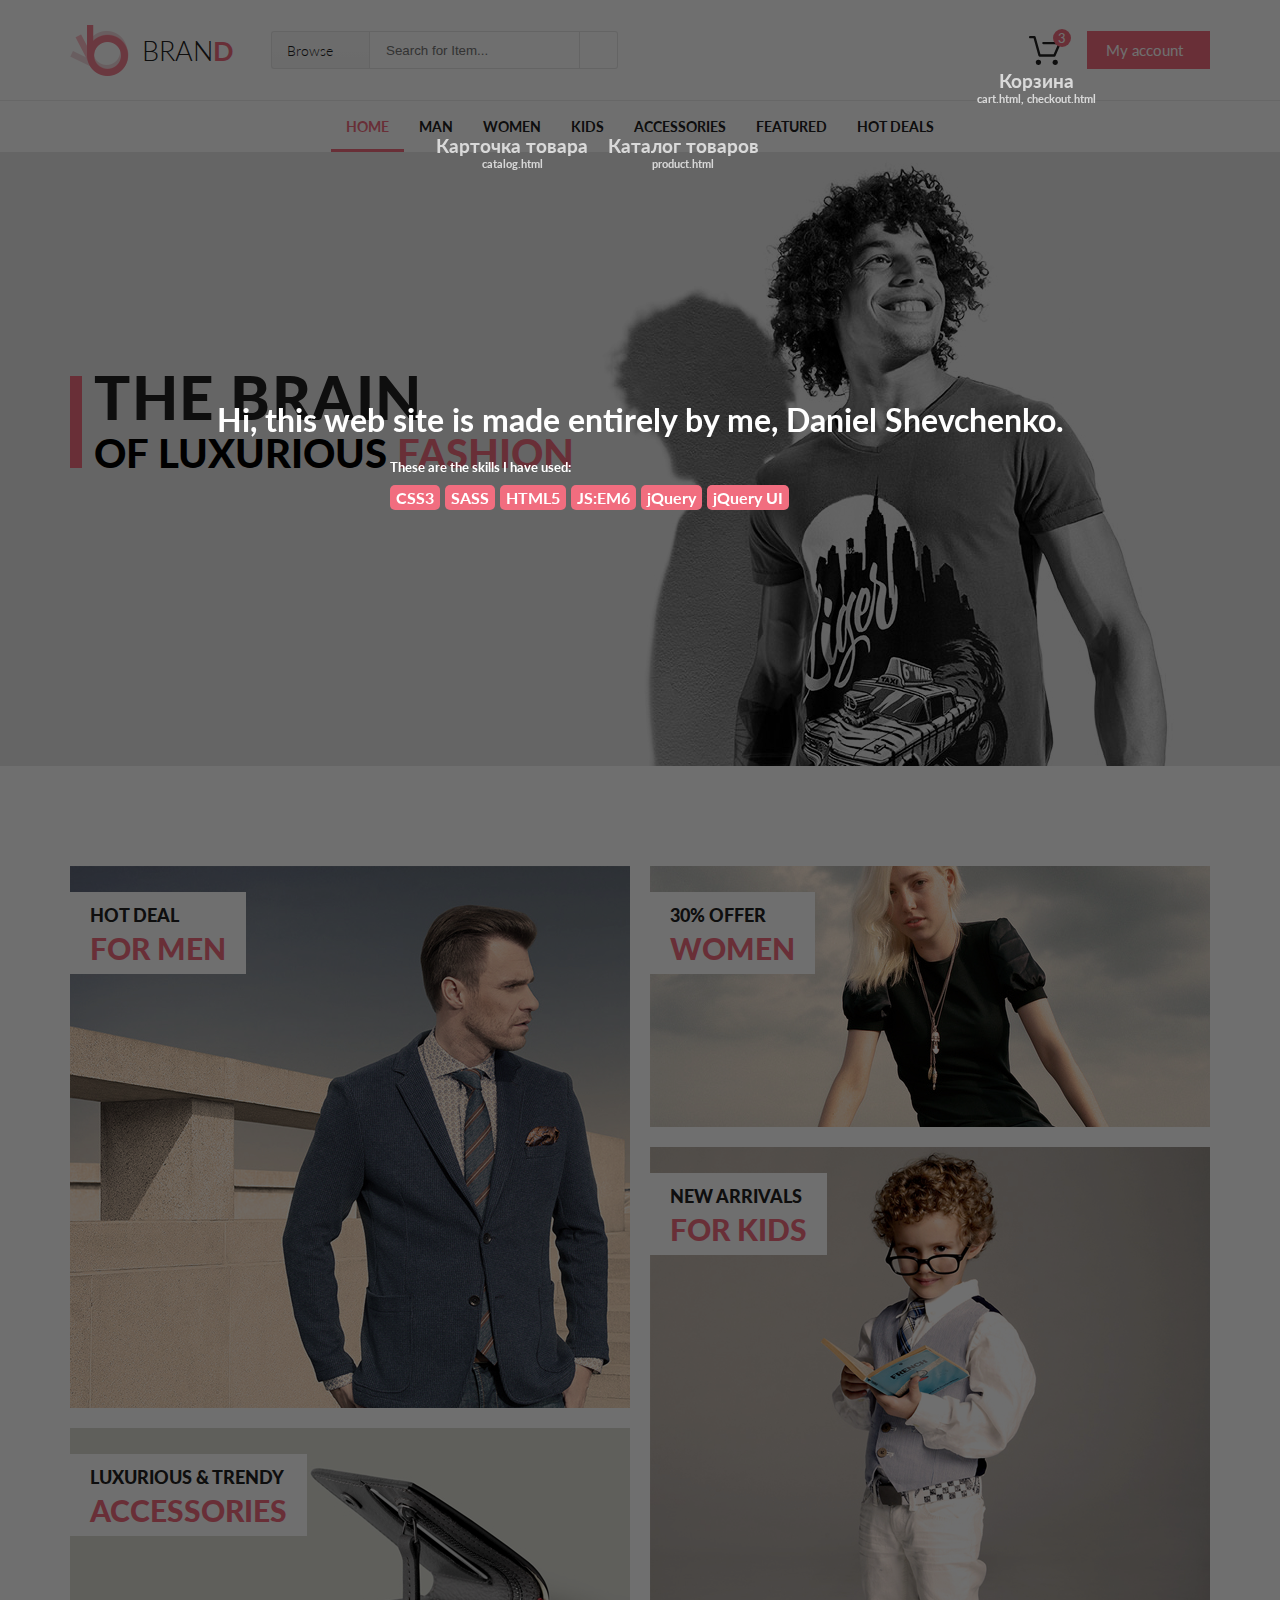
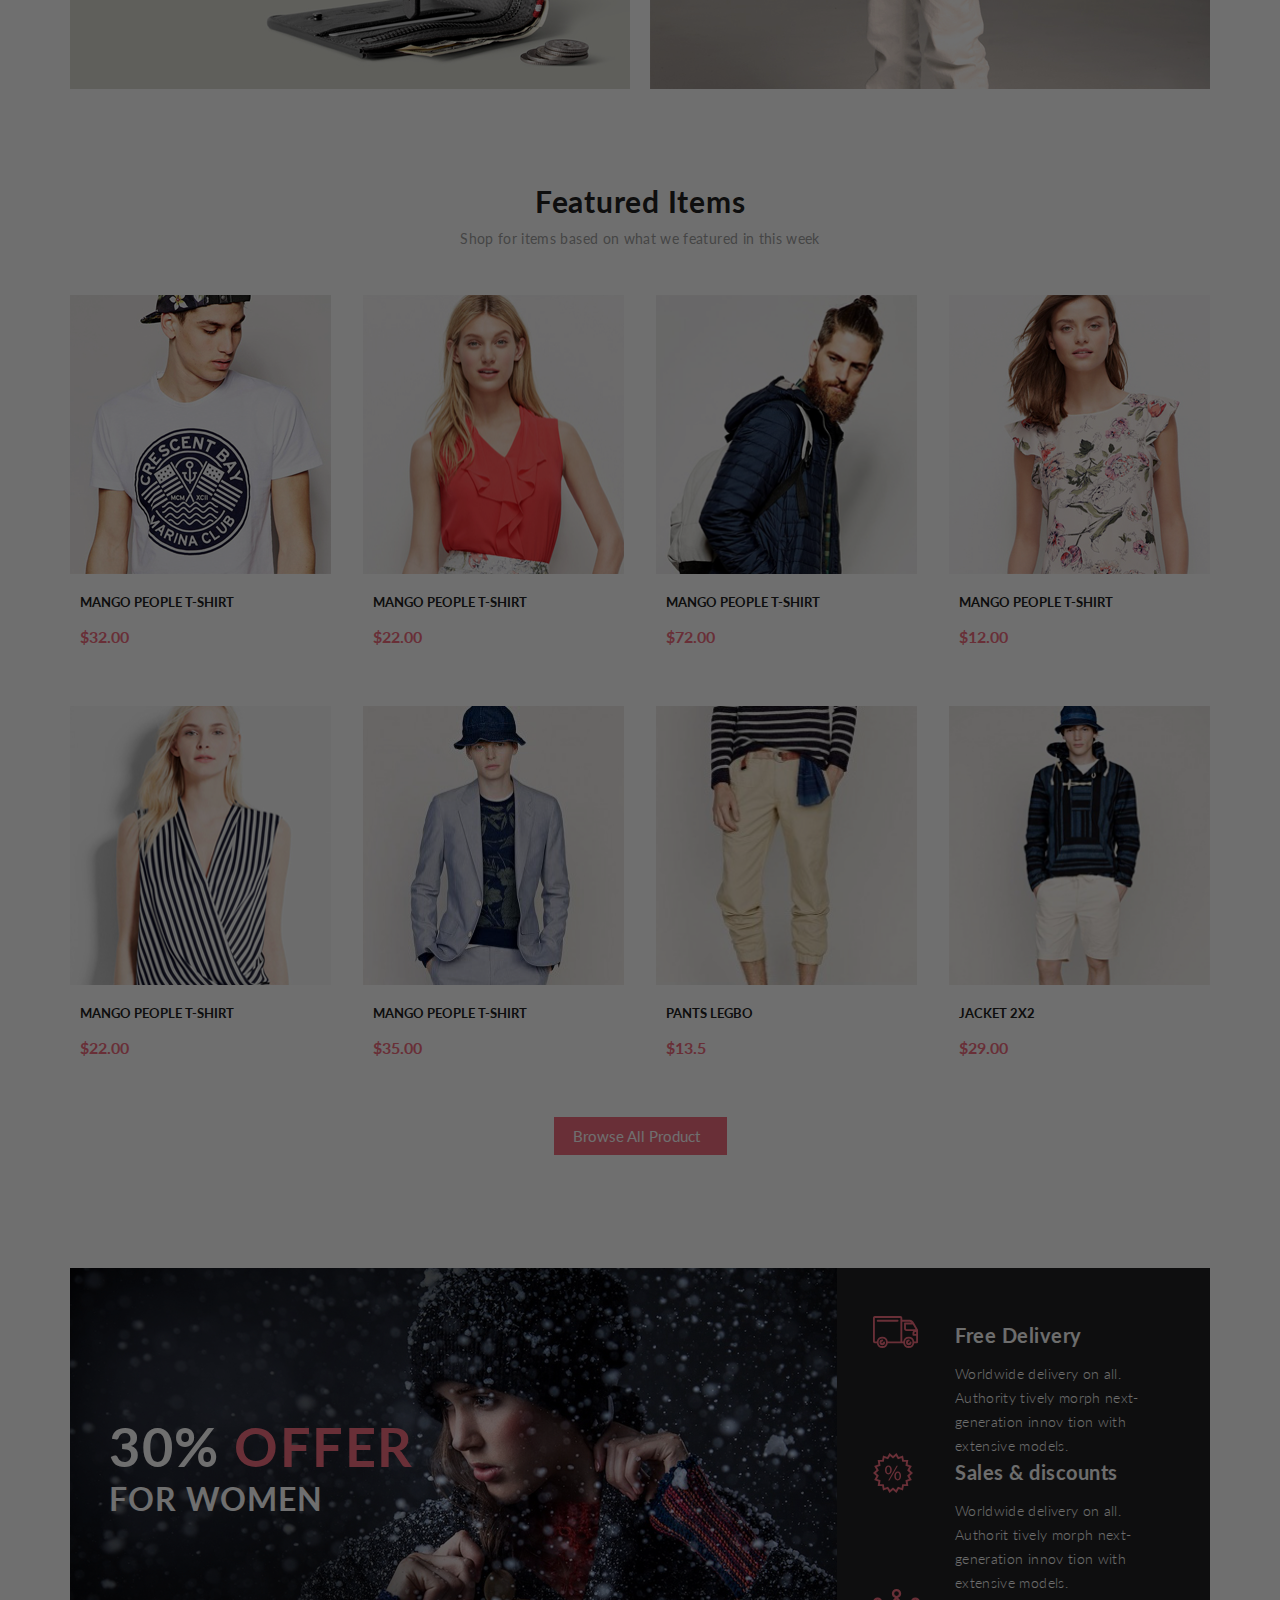
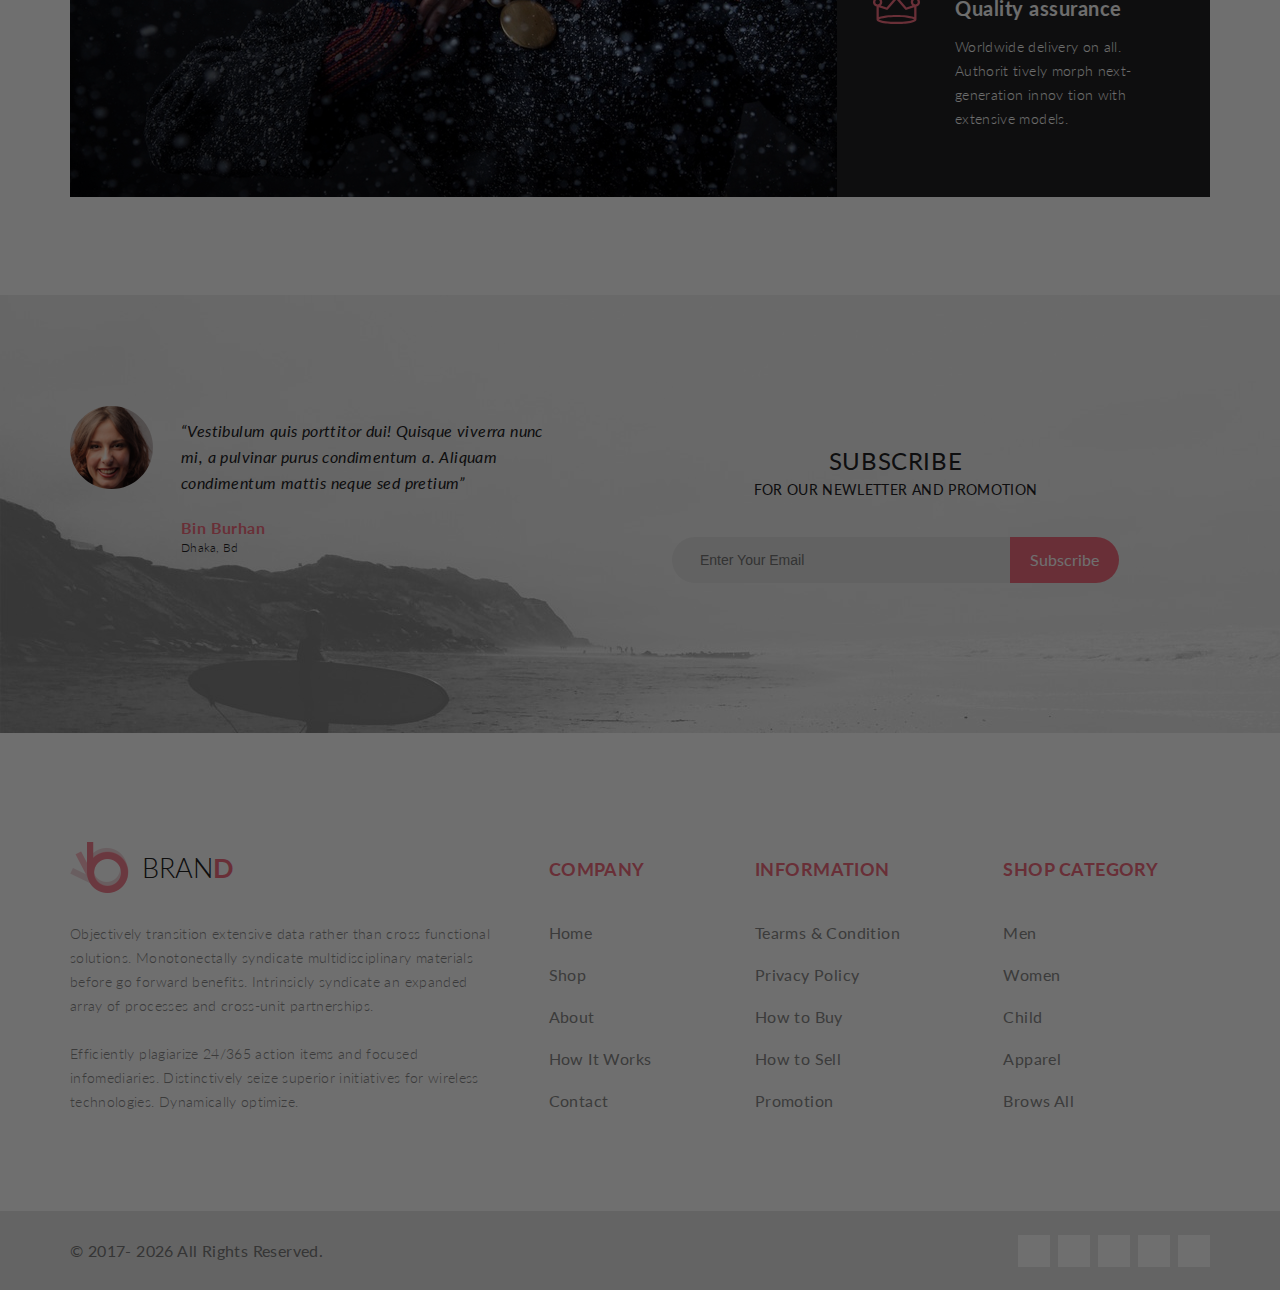
<file: index.html>
<!DOCTYPE html>
<html lang="en">

<head>
    <meta charset="UTF-8">
    <title>Brand Store</title>
    <link href="https://fonts.googleapis.com/css?family=Lato:100,300,400,700,900" rel="stylesheet">
    <link rel="stylesheet" href="https://use.fontawesome.com/releases/v5.4.1/css/all.css"
        integrity="sha384-5sAR7xN1Nv6T6+dT2mhtzEpVJvfS3NScPQTrOxhwjIuvcA67KV2R5Jz6kr4abQsz" crossorigin="anonymous">
    <link rel="stylesheet" href="style.css">
    <link rel="stylesheet" href="animate.css">
</head>

<body>
    <header class="header">
        <div class="container header-flex">
            <div class="header-left">
                <a href="index.html" class="logo">
                    <img class="logo-img" src="img/Logo.png" alt="Brand"> BRAN
                    <span class="logo-d">D</span>
                </a>
                <form action="#" class="header-form search">
                    <div class="browse search__dropdown-button">
                        <span>Browse</span>
                        <i class="fas fa-caret-down"></i>
                        <div class="search__dropdown">
                            <div class="mega__prime-column">
                                <div class="mega__column">
                                    <h2 class="mega__h2">Women</h2>
                                    <div class="hr mega__hr"></div>
                                    <ul class="mega__list">
                                        <li><a class="mega__a" href="javascript:void(0);">Dresses</a></li>
                                        <li><a class="mega__a" href="javascript:void(0);">Tops</a></li>
                                        <li><a class="mega__a" href="javascript:void(0);">Sweaters/Knits</a></li>
                                        <li><a class="mega__a" href="javascript:void(0);">Jackets/Coats</a></li>
                                        <li><a class="mega__a" href="javascript:void(0);">Blazers</a></li>
                                        <li><a class="mega__a" href="javascript:void(0);">Denim</a></li>
                                        <li><a class="mega__a" href="javascript:void(0);">Leggings/Pants</a></li>
                                        <li><a class="mega__a" href="javascript:void(0);">Skirts/Shorts</a></li>
                                        <li><a class="mega__a" href="javascript:void(0);">Accessories </a></li>
                                    </ul>
                                </div>
                                <div class="mega__column">
                                    <h2 class="mega__h2">Men</h2>
                                    <div class="hr mega__hr"></div>
                                    <ul class="mega__list">
                                        <li><a class="mega__a" href="javascript:void(0);">Dresses</a></li>
                                        <li><a class="mega__a" href="javascript:void(0);">Tops</a></li>
                                        <li><a class="mega__a" href="javascript:void(0);">Sweaters/Knits</a></li>
                                        <li><a class="mega__a" href="javascript:void(0);">Jackets/Coats</a></li>
                                    </ul>
                                </div>
                            </div>
                        </div>
                    </div>
                    <input type="text search__input" placeholder="Search for Item...">
                    <button class="search__search-button"><i class="fas fa-search"></i></button>
                </form>
            </div>
            <div class="header-right">
                <a class="img-cart" href="javascript:void(0)">
                    <img src="img/cart.svg" alt="Your cart">
                    <div class="cart">
                        <div class="cart__empty">The cart is empty.
                            <div class="hr"></div>
                        </div>
                    </div>
                </a>
                <a href="javascript:void(0);" class="button button--hover">My account<i
                        class="fas fa-caret-down"></i></a>
            </div>
        </div>
    </header>
    <nav>
        <ul class="menu container">
            <li class="menu-list">
                <a href="index.html" class="menu-link menu__active">Home</a>
                <div class="mega">
                    <div class="mega__prime-column">
                        <div class="mega__column">
                            <h2 class="mega__h2">Women</h2>
                            <div class="hr mega__hr"></div>
                            <ul class="mega__list">
                                <li><a class="mega__a" href="javascript:void(0);">Dresses</a></li>
                                <li><a class="mega__a" href="javascript:void(0);">Tops</a></li>
                                <li><a class="mega__a" href="javascript:void(0);">Sweaters/Knits</a></li>
                                <li><a class="mega__a" href="javascript:void(0);">Jackets/Coats</a></li>
                                <li><a class="mega__a" href="javascript:void(0);">Blazers</a></li>
                                <li><a class="mega__a" href="javascript:void(0);">Denim</a></li>
                                <li><a class="mega__a" href="javascript:void(0);">Leggings/Pants</a></li>
                                <li><a class="mega__a" href="javascript:void(0);">Skirts/Shorts</a></li>
                                <li><a class="mega__a" href="javascript:void(0);">Accessories </a></li>
                            </ul>
                        </div>
                    </div>
                    <div class="mega__prime-column">
                        <div class="mega__column">
                            <h2 class="mega__h2">Men</h2>
                            <div class="hr mega__hr"></div>
                            <ul class="mega__list">
                                <li><a class="mega__a" href="javascript:void(0);">Dresses</a></li>
                                <li><a class="mega__a" href="javascript:void(0);">Tops</a></li>
                                <li><a class="mega__a" href="javascript:void(0);">Sweaters/Knits</a></li>
                                <li><a class="mega__a" href="javascript:void(0);">Jackets/Coats</a></li>
                            </ul>
                        </div>
                        <div class="mega__column">
                            <h2 class="mega__h2">Women</h2>
                            <div class="hr mega__hr"></div>
                            <ul class="mega__list">
                                <li><a class="mega__a" href="javascript:void(0);">Dresses</a></li>
                                <li><a class="mega__a" href="javascript:void(0);">Tops</a></li>
                                <li><a class="mega__a" href="javascript:void(0);">Sweaters/Knits</a></li>
                                <li><a class="mega__a" href="javascript:void(0);">Jackets/Coats</a></li>
                                <li><a class="mega__a" href="javascript:void(0);">Blazers</a></li>
                            </ul>
                        </div>
                    </div>
                    <div class="mega__prime-column">
                        <div class="mega__column">
                            <h2 class="mega__h2">Women</h2>
                            <div class="hr mega__hr"></div>
                            <ul class="mega__list">
                                <li><a class="mega__a" href="javascript:void(0);">Dresses</a></li>
                                <li><a class="mega__a" href="javascript:void(0);">Tops</a></li>
                                <li><a class="mega__a" href="javascript:void(0);">Sweaters/Knits</a></li>
                                <li><a class="mega__a" href="javascript:void(0);">Jackets/Coats</a></li>
                                <li><a class="mega__a" href="javascript:void(0);">Blazers</a></li>
                                <li><a class="mega__a" href="javascript:void(0);">Denim</a></li>
                                <li><a class="mega__a" href="javascript:void(0);">Leggings/Pants</a></li>
                            </ul>
                        </div>
                        <div class="mega__column">
                            <img class="mega__promo-img" src="img/promo_ad.png" alt="">
                        </div>
                    </div>
                </div>
            </li>
            <li class="menu-list"><a href="product.html" class="menu-link">Man</a>
                <div class="mega">
                    <div class="mega__prime-column">
                        <div class="mega__column">
                            <h2 class="mega__h2">Women</h2>
                            <div class="hr mega__hr"></div>
                            <ul class="mega__list">
                                <li><a class="mega__a" href="javascript:void(0);">Dresses</a></li>
                                <li><a class="mega__a" href="javascript:void(0);">Tops</a></li>
                                <li><a class="mega__a" href="javascript:void(0);">Sweaters/Knits</a></li>
                                <li><a class="mega__a" href="javascript:void(0);">Jackets/Coats</a></li>
                                <li><a class="mega__a" href="javascript:void(0);">Blazers</a></li>
                                <li><a class="mega__a" href="javascript:void(0);">Denim</a></li>
                                <li><a class="mega__a" href="javascript:void(0);">Leggings/Pants</a></li>
                                <li><a class="mega__a" href="javascript:void(0);">Skirts/Shorts</a></li>
                                <li><a class="mega__a" href="javascript:void(0);">Accessories </a></li>
                            </ul>
                        </div>
                    </div>
                    <div class="mega__prime-column">
                        <div class="mega__column">
                            <h2 class="mega__h2">Women</h2>
                            <div class="hr mega__hr"></div>
                            <ul class="mega__list">
                                <li><a class="mega__a" href="javascript:void(0);">Dresses</a></li>
                                <li><a class="mega__a" href="javascript:void(0);">Tops</a></li>
                                <li><a class="mega__a" href="javascript:void(0);">Sweaters/Knits</a></li>
                                <li><a class="mega__a" href="javascript:void(0);">Jackets/Coats</a></li>
                            </ul>
                        </div>
                        <div class="mega__column">
                            <h2 class="mega__h2">Women</h2>
                            <div class="hr mega__hr"></div>
                            <ul class="mega__list">
                                <li><a class="mega__a" href="javascript:void(0);">Dresses</a></li>
                                <li><a class="mega__a" href="javascript:void(0);">Tops</a></li>
                                <li><a class="mega__a" href="javascript:void(0);">Sweaters/Knits</a></li>
                                <li><a class="mega__a" href="javascript:void(0);">Jackets/Coats</a></li>
                                <li><a class="mega__a" href="javascript:void(0);">Blazers</a></li>
                            </ul>
                        </div>
                    </div>
                    <div class="mega__prime-column">
                        <div class="mega__column">
                            <h2 class="mega__h2">Women</h2>
                            <div class="hr mega__hr"></div>
                            <ul class="mega__list">
                                <li><a class="mega__a" href="javascript:void(0);">Dresses</a></li>
                                <li><a class="mega__a" href="javascript:void(0);">Tops</a></li>
                                <li><a class="mega__a" href="javascript:void(0);">Sweaters/Knits</a></li>
                                <li><a class="mega__a" href="javascript:void(0);">Jackets/Coats</a></li>
                                <li><a class="mega__a" href="javascript:void(0);">Blazers</a></li>
                                <li><a class="mega__a" href="javascript:void(0);">Denim</a></li>
                                <li><a class="mega__a" href="javascript:void(0);">Leggings/Pants</a></li>
                            </ul>
                        </div>
                    </div>
                </div>
            </li>
            <li class="menu-list"><a href="catalog.html" class="menu-link">Women</a>
                <div class="mega">
                    <div class="mega__prime-column">
                        <div class="mega__column">
                            <h2 class="mega__h2">Women</h2>
                            <div class="hr mega__hr"></div>
                            <ul class="mega__list">
                                <li><a class="mega__a" href="javascript:void(0);">Dresses</a></li>
                                <li><a class="mega__a" href="javascript:void(0);">Tops</a></li>
                                <li><a class="mega__a" href="javascript:void(0);">Sweaters/Knits</a></li>
                                <li><a class="mega__a" href="javascript:void(0);">Jackets/Coats</a></li>
                                <li><a class="mega__a" href="javascript:void(0);">Blazers</a></li>
                                <li><a class="mega__a" href="javascript:void(0);">Denim</a></li>
                                <li><a class="mega__a" href="javascript:void(0);">Leggings/Pants</a></li>
                                <li><a class="mega__a" href="javascript:void(0);">Skirts/Shorts</a></li>
                                <li><a class="mega__a" href="javascript:void(0);">Accessories </a></li>
                            </ul>
                        </div>
                    </div>
                    <div class="mega__prime-column">
                        <div class="mega__column">
                            <h2 class="mega__h2">Women</h2>
                            <div class="hr mega__hr"></div>
                            <ul class="mega__list">
                                <li><a class="mega__a" href="javascript:void(0);">Dresses</a></li>
                                <li><a class="mega__a" href="javascript:void(0);">Tops</a></li>
                                <li><a class="mega__a" href="javascript:void(0);">Sweaters/Knits</a></li>
                                <li><a class="mega__a" href="javascript:void(0);">Jackets/Coats</a></li>
                            </ul>
                        </div>
                        <div class="mega__column">
                            <h2 class="mega__h2">Women</h2>
                            <div class="hr mega__hr"></div>
                            <ul class="mega__list">
                                <li><a class="mega__a" href="javascript:void(0);">Dresses</a></li>
                                <li><a class="mega__a" href="javascript:void(0);">Tops</a></li>
                                <li><a class="mega__a" href="javascript:void(0);">Sweaters/Knits</a></li>
                                <li><a class="mega__a" href="javascript:void(0);">Jackets/Coats</a></li>
                                <li><a class="mega__a" href="javascript:void(0);">Blazers</a></li>
                            </ul>
                        </div>
                    </div>
                    <div class="mega__prime-column">
                        <div class="mega__column">
                            <h2 class="mega__h2">Women</h2>
                            <div class="hr mega__hr"></div>
                            <ul class="mega__list">
                                <li><a class="mega__a" href="javascript:void(0);">Dresses</a></li>
                                <li><a class="mega__a" href="javascript:void(0);">Tops</a></li>
                                <li><a class="mega__a" href="javascript:void(0);">Sweaters/Knits</a></li>
                                <li><a class="mega__a" href="javascript:void(0);">Jackets/Coats</a></li>
                                <li><a class="mega__a" href="javascript:void(0);">Blazers</a></li>
                                <li><a class="mega__a" href="javascript:void(0);">Denim</a></li>
                                <li><a class="mega__a" href="javascript:void(0);">Leggings/Pants</a></li>
                            </ul>
                        </div>
                    </div>
                </div>
            </li>
            <li class="menu-list"><a href="product.html" class="menu-link">Kids</a>
                <div class="mega">
                    <div class="mega__prime-column">
                        <div class="mega__column">
                            <h2 class="mega__h2">Women</h2>
                            <div class="hr mega__hr"></div>
                            <ul class="mega__list">
                                <li><a class="mega__a" href="javascript:void(0);">Dresses</a></li>
                                <li><a class="mega__a" href="javascript:void(0);">Tops</a></li>
                                <li><a class="mega__a" href="javascript:void(0);">Sweaters/Knits</a></li>
                                <li><a class="mega__a" href="javascript:void(0);">Jackets/Coats</a></li>
                                <li><a class="mega__a" href="javascript:void(0);">Blazers</a></li>
                                <li><a class="mega__a" href="javascript:void(0);">Denim</a></li>
                                <li><a class="mega__a" href="javascript:void(0);">Leggings/Pants</a></li>
                                <li><a class="mega__a" href="javascript:void(0);">Skirts/Shorts</a></li>
                                <li><a class="mega__a" href="javascript:void(0);">Accessories </a></li>
                            </ul>
                        </div>
                    </div>
                    <div class="mega__prime-column">
                        <div class="mega__column">
                            <h2 class="mega__h2">Women</h2>
                            <div class="hr mega__hr"></div>
                            <ul class="mega__list">
                                <li><a class="mega__a" href="javascript:void(0);">Dresses</a></li>
                                <li><a class="mega__a" href="javascript:void(0);">Tops</a></li>
                                <li><a class="mega__a" href="javascript:void(0);">Sweaters/Knits</a></li>
                                <li><a class="mega__a" href="javascript:void(0);">Jackets/Coats</a></li>
                            </ul>
                        </div>
                        <div class="mega__column">
                            <h2 class="mega__h2">Women</h2>
                            <div class="hr mega__hr"></div>
                            <ul class="mega__list">
                                <li><a class="mega__a" href="javascript:void(0);">Dresses</a></li>
                                <li><a class="mega__a" href="javascript:void(0);">Tops</a></li>
                                <li><a class="mega__a" href="javascript:void(0);">Sweaters/Knits</a></li>
                                <li><a class="mega__a" href="javascript:void(0);">Jackets/Coats</a></li>
                                <li><a class="mega__a" href="javascript:void(0);">Blazers</a></li>
                            </ul>
                        </div>
                    </div>
                    <div class="mega__prime-column">
                        <div class="mega__column">
                            <h2 class="mega__h2">Women</h2>
                            <div class="hr mega__hr"></div>
                            <ul class="mega__list">
                                <li><a class="mega__a" href="javascript:void(0);">Dresses</a></li>
                                <li><a class="mega__a" href="javascript:void(0);">Tops</a></li>
                                <li><a class="mega__a" href="javascript:void(0);">Sweaters/Knits</a></li>
                                <li><a class="mega__a" href="javascript:void(0);">Jackets/Coats</a></li>
                                <li><a class="mega__a" href="javascript:void(0);">Blazers</a></li>
                                <li><a class="mega__a" href="javascript:void(0);">Denim</a></li>
                                <li><a class="mega__a" href="javascript:void(0);">Leggings/Pants</a></li>
                            </ul>
                        </div>
                    </div>
                </div>
            </li>
            <li class="menu-list"><a href="product.html" class="menu-link">Accessories</a>
                <div class="mega">
                    <div class="mega__prime-column">
                        <div class="mega__column">
                            <h2 class="mega__h2">Women</h2>
                            <div class="hr mega__hr"></div>
                            <ul class="mega__list">
                                <li><a class="mega__a" href="javascript:void(0);">Dresses</a></li>
                                <li><a class="mega__a" href="javascript:void(0);">Tops</a></li>
                                <li><a class="mega__a" href="javascript:void(0);">Sweaters/Knits</a></li>
                                <li><a class="mega__a" href="javascript:void(0);">Jackets/Coats</a></li>
                                <li><a class="mega__a" href="javascript:void(0);">Blazers</a></li>
                                <li><a class="mega__a" href="javascript:void(0);">Denim</a></li>
                                <li><a class="mega__a" href="javascript:void(0);">Leggings/Pants</a></li>
                                <li><a class="mega__a" href="javascript:void(0);">Skirts/Shorts</a></li>
                                <li><a class="mega__a" href="javascript:void(0);">Accessories </a></li>
                            </ul>
                        </div>
                    </div>
                    <div class="mega__prime-column">
                        <div class="mega__column">
                            <h2 class="mega__h2">Women</h2>
                            <div class="hr mega__hr"></div>
                            <ul class="mega__list">
                                <li><a class="mega__a" href="javascript:void(0);">Dresses</a></li>
                                <li><a class="mega__a" href="javascript:void(0);">Tops</a></li>
                                <li><a class="mega__a" href="javascript:void(0);">Sweaters/Knits</a></li>
                                <li><a class="mega__a" href="javascript:void(0);">Jackets/Coats</a></li>
                            </ul>
                        </div>
                        <div class="mega__column">
                            <h2 class="mega__h2">Women</h2>
                            <div class="hr mega__hr"></div>
                            <ul class="mega__list">
                                <li><a class="mega__a" href="javascript:void(0);">Dresses</a></li>
                                <li><a class="mega__a" href="javascript:void(0);">Tops</a></li>
                                <li><a class="mega__a" href="javascript:void(0);">Sweaters/Knits</a></li>
                                <li><a class="mega__a" href="javascript:void(0);">Jackets/Coats</a></li>
                                <li><a class="mega__a" href="javascript:void(0);">Blazers</a></li>
                            </ul>
                        </div>
                    </div>
                    <div class="mega__prime-column">
                        <div class="mega__column">
                            <h2 class="mega__h2">Women</h2>
                            <div class="hr mega__hr"></div>
                            <ul class="mega__list">
                                <li><a class="mega__a" href="javascript:void(0);">Dresses</a></li>
                                <li><a class="mega__a" href="javascript:void(0);">Tops</a></li>
                                <li><a class="mega__a" href="javascript:void(0);">Sweaters/Knits</a></li>
                                <li><a class="mega__a" href="javascript:void(0);">Jackets/Coats</a></li>
                                <li><a class="mega__a" href="javascript:void(0);">Blazers</a></li>
                                <li><a class="mega__a" href="javascript:void(0);">Denim</a></li>
                                <li><a class="mega__a" href="javascript:void(0);">Leggings/Pants</a></li>
                            </ul>
                        </div>
                    </div>
                </div>
            </li>
            <li class="menu-list"><a href="product.html" class="menu-link">Featured</a>
                <div class="mega">
                    <div class="mega__prime-column">
                        <div class="mega__column">
                            <h2 class="mega__h2">Women</h2>
                            <div class="hr mega__hr"></div>
                            <ul class="mega__list">
                                <li><a class="mega__a" href="javascript:void(0);">Dresses</a></li>
                                <li><a class="mega__a" href="javascript:void(0);">Tops</a></li>
                                <li><a class="mega__a" href="javascript:void(0);">Sweaters/Knits</a></li>
                                <li><a class="mega__a" href="javascript:void(0);">Jackets/Coats</a></li>
                                <li><a class="mega__a" href="javascript:void(0);">Blazers</a></li>
                                <li><a class="mega__a" href="javascript:void(0);">Denim</a></li>
                                <li><a class="mega__a" href="javascript:void(0);">Leggings/Pants</a></li>
                                <li><a class="mega__a" href="javascript:void(0);">Skirts/Shorts</a></li>
                                <li><a class="mega__a" href="javascript:void(0);">Accessories </a></li>
                            </ul>
                        </div>
                    </div>
                    <div class="mega__prime-column">
                        <div class="mega__column">
                            <h2 class="mega__h2">Women</h2>
                            <div class="hr mega__hr"></div>
                            <ul class="mega__list">
                                <li><a class="mega__a" href="javascript:void(0);">Dresses</a></li>
                                <li><a class="mega__a" href="javascript:void(0);">Tops</a></li>
                                <li><a class="mega__a" href="javascript:void(0);">Sweaters/Knits</a></li>
                                <li><a class="mega__a" href="javascript:void(0);">Jackets/Coats</a></li>
                            </ul>
                        </div>
                        <div class="mega__column">
                            <h2 class="mega__h2">Women</h2>
                            <div class="hr mega__hr"></div>
                            <ul class="mega__list">
                                <li><a class="mega__a" href="javascript:void(0);">Dresses</a></li>
                                <li><a class="mega__a" href="javascript:void(0);">Tops</a></li>
                                <li><a class="mega__a" href="javascript:void(0);">Sweaters/Knits</a></li>
                                <li><a class="mega__a" href="javascript:void(0);">Jackets/Coats</a></li>
                                <li><a class="mega__a" href="javascript:void(0);">Blazers</a></li>
                            </ul>
                        </div>
                    </div>
                    <div class="mega__prime-column">
                        <div class="mega__column">
                            <h2 class="mega__h2">Women</h2>
                            <div class="hr mega__hr"></div>
                            <ul class="mega__list">
                                <li><a class="mega__a" href="javascript:void(0);">Dresses</a></li>
                                <li><a class="mega__a" href="javascript:void(0);">Tops</a></li>
                                <li><a class="mega__a" href="javascript:void(0);">Sweaters/Knits</a></li>
                                <li><a class="mega__a" href="javascript:void(0);">Jackets/Coats</a></li>
                                <li><a class="mega__a" href="javascript:void(0);">Blazers</a></li>
                                <li><a class="mega__a" href="javascript:void(0);">Denim</a></li>
                                <li><a class="mega__a" href="javascript:void(0);">Leggings/Pants</a></li>
                            </ul>
                        </div>
                    </div>
                </div>
            </li>
            <li class="menu-list"><a href="product.html" class="menu-link">Hot Deals </a>
                <div class="mega">
                    <div class="mega__prime-column">
                        <div class="mega__column">
                            <h2 class="mega__h2">Women</h2>
                            <div class="hr mega__hr"></div>
                            <ul class="mega__list">
                                <li><a class="mega__a" href="javascript:void(0);">Dresses</a></li>
                                <li><a class="mega__a" href="javascript:void(0);">Tops</a></li>
                                <li><a class="mega__a" href="javascript:void(0);">Sweaters/Knits</a></li>
                                <li><a class="mega__a" href="javascript:void(0);">Jackets/Coats</a></li>
                                <li><a class="mega__a" href="javascript:void(0);">Blazers</a></li>
                                <li><a class="mega__a" href="javascript:void(0);">Denim</a></li>
                                <li><a class="mega__a" href="javascript:void(0);">Leggings/Pants</a></li>
                                <li><a class="mega__a" href="javascript:void(0);">Skirts/Shorts</a></li>
                                <li><a class="mega__a" href="javascript:void(0);">Accessories </a></li>
                            </ul>
                        </div>
                    </div>
                    <div class="mega__prime-column">
                        <div class="mega__column">
                            <h2 class="mega__h2">Women</h2>
                            <div class="hr mega__hr"></div>
                            <ul class="mega__list">
                                <li><a class="mega__a" href="javascript:void(0);">Dresses</a></li>
                                <li><a class="mega__a" href="javascript:void(0);">Tops</a></li>
                                <li><a class="mega__a" href="javascript:void(0);">Sweaters/Knits</a></li>
                                <li><a class="mega__a" href="javascript:void(0);">Jackets/Coats</a></li>
                            </ul>
                        </div>
                        <div class="mega__column">
                            <h2 class="mega__h2">Women</h2>
                            <div class="hr mega__hr"></div>
                            <ul class="mega__list">
                                <li><a class="mega__a" href="javascript:void(0);">Dresses</a></li>
                                <li><a class="mega__a" href="javascript:void(0);">Tops</a></li>
                                <li><a class="mega__a" href="javascript:void(0);">Sweaters/Knits</a></li>
                                <li><a class="mega__a" href="javascript:void(0);">Jackets/Coats</a></li>
                                <li><a class="mega__a" href="javascript:void(0);">Blazers</a></li>
                            </ul>
                        </div>
                    </div>
                    <div class="mega__prime-column">
                        <div class="mega__column">
                            <h2 class="mega__h2">Women</h2>
                            <div class="hr mega__hr"></div>
                            <ul class="mega__list">
                                <li><a class="mega__a" href="javascript:void(0);">Dresses</a></li>
                                <li><a class="mega__a" href="javascript:void(0);">Tops</a></li>
                                <li><a class="mega__a" href="javascript:void(0);">Sweaters/Knits</a></li>
                                <li><a class="mega__a" href="javascript:void(0);">Jackets/Coats</a></li>
                                <li><a class="mega__a" href="javascript:void(0);">Blazers</a></li>
                                <li><a class="mega__a" href="javascript:void(0);">Denim</a></li>
                                <li><a class="mega__a" href="javascript:void(0);">Leggings/Pants</a></li>
                            </ul>
                        </div>
                    </div>
                </div>
            </li>
        </ul>
    </nav>
    <div class="banner">
        <div class="container banner-flex">
            <div class="banner-text">
                <h3 class="header-h3">THE BRAIN</h3>
                <h4 class="header-h4">OF LUXURIOUS <span>FASHION</span></h4>
            </div>
        </div>
    </div>
    <div class="car">
        <div class="container">
            <div class="column1">
                <div class="big-div1">
                    <div class="label">
                        <h6>hOT dEAL</h6>
                        <h5>FOR MEN</h5>
                    </div>
                </div>
                <div class="small-div1">
                    <div class="label">
                        <h6>LUXURIOUS & trendy</h6>
                        <h5>ACCESSORIES</h5>
                    </div>
                </div>
            </div>
            <div class="column2">
                <div class="big-div2">
                    <div class="label">
                        <h6>30% offer</h6>
                        <h5>women</h5>
                    </div>
                </div>
                <div class="small-div2">
                    <div class="label">
                        <h6>new arrivals</h6>
                        <h5>FOR kids</h5>
                    </div>
                </div>
            </div>
        </div>
    </div>
    <div class="box-shop container">
        <div class="box-shop-text">
            <h4>Featured Items</h4>
            <h5>Shop for items based on what we featured in this week</h5>
        </div>
        <div class="box-items">
            <div class="item-box">
                <a href="catalog.html" class="item">
                    <div class="img-wrap"><img src="img/item1.jpg" alt=""></div>
                    <div class="item-text">
                        <h4>Mango People T-shirt</h4>
                        <h5>$32.00</h5>
                    </div>
                </a>
                <div class="parent-add">
                    <a href="javascript:void(0);" class="add">Add to Cart</a>
                </div>
            </div>
            <div class="item-box">
                <a href="catalog.html" class="item">
                    <div class="img-wrap"><img src="img/item2.jpg" alt=""></div>
                    <div class="item-text">
                        <h4>Mango People T-shirt</h4>
                        <h5>$22.00</h5>
                    </div>
                </a>
                <div class="parent-add">
                    <a href="javascript:void(0);" class="add">Add to Cart</a>
                </div>
            </div>
            <div class="item-box">
                <a href="catalog.html" class="item">
                    <div class="img-wrap"><img src="img/item3.jpg" alt=""></div>
                    <div class="item-text">
                        <h4>Mango People T-shirt</h4>
                        <h5>$72.00</h5>
                    </div>
                </a>
                <div class="parent-add">
                    <a href="javascript:void(0);" class="add">Add to Cart</a>
                </div>
            </div>
            <div class="item-box">
                <a href="catalog.html" class="item">
                    <div class="img-wrap"><img src="img/item4.jpg" alt=""></div>
                    <div class="item-text">
                        <h4>Mango People T-shirt</h4>
                        <h5>$12.00</h5>
                    </div>
                </a>
                <div class="parent-add">
                    <a href="javascript:void(0);" class="add">Add to Cart</a>
                </div>
            </div>
            <div class="item-box">
                <a href="catalog.html" class="item">
                    <div class="img-wrap"><img src="img/item5.jpg" alt=""></div>
                    <div class="item-text">
                        <h4>Mango People T-shirt</h4>
                        <h5>$22.00</h5>
                    </div>
                </a>
                <div class="parent-add">
                    <a href="javascript:void(0);" class="add">Add to Cart</a>
                </div>
            </div>
            <div class="item-box">
                <a href="catalog.html" class="item">
                    <div class="img-wrap"><img src="img/item6.jpg" alt=""></div>
                    <div class="item-text">
                        <h4>Mango People T-shirt</h4>
                        <h5>$35.00</h5>
                    </div>
                </a>
                <div class="parent-add">
                    <a href="javascript:void(0);" class="add">Add to Cart</a>
                </div>
            </div>
            <div class="item-box">
                <a href="catalog.html" class="item">
                    <div class="img-wrap"><img src="img/item7.jpg" alt=""></div>
                    <div class="item-text">
                        <h4>Pants Legbo</h4>
                        <h5>$13.5</h5>
                    </div>
                </a>
                <div class="parent-add">
                    <a href="javascript:void(0);" class="add">Add to Cart</a>
                </div>
            </div>
            <div class="item-box">
                <a href="catalog.html" class="item">
                    <div class="img-wrap"><img src="img/item8.jpg" alt=""></div>
                    <div class="item-text">
                        <h4>JACKET 2X2</h4>
                        <h5>$29.00</h5>
                    </div>
                </a>
                <div class="parent-add">
                    <a href="javascript:void(0);" class="add">Add to Cart</a>
                </div>
            </div>
        </div>
        <div class="button-wrap">
            <a href="javascript:void(0);" class="button button--hover">Browse All Product<i
                    class="fas fa-long-arrow-alt-right"></i></a>
        </div>
    </div>
    <div class="promo container">
        <div class="promo-column1">
            <div class="text-promo">
                <h4>30% <span>OFFER</span></h4>
                <h5>FOR WOMEN</h5>
            </div>
        </div>
        <div class="promo-column2">
            <div class="promo-box">
                <div class="item">
                    <div class="img-wrap">
                        <img src="img/promo_icon_1.svg" alt="">
                    </div>
                    <div class="text">
                        <h5>Free Delivery</h5>
                        <h6>Worldwide delivery on all. Authority tively morph next-generation innov tion with extensive
                            models.</h6>
                    </div>
                </div>
                <div class="item">
                    <div class="img-wrap">
                        <img src="img/promo_icon_2.svg" alt="">
                    </div>
                    <div class="text">
                        <h5>Sales & discounts</h5>
                        <h6>Worldwide delivery on all. Authorit tively morph next-generation innov tion with extensive
                            models.</h6>
                    </div>
                </div>
                <div class="item">
                    <div class="img-wrap">
                        <img src="img/promo_icon_3.svg" alt="">
                    </div>
                    <div class="text">
                        <h5>Quality assurance</h5>
                        <h6>Worldwide delivery on all. Authorit tively morph next-generation innov tion with extensive
                            models.</h6>
                    </div>
                </div>
            </div>
        </div>
    </div>
    <div class="subscribe">
        <div class="container">
            <div class="column-left">
                <div class="img-wrap">
                    <img src="img/photo1.png" alt="">
                </div>
                <div class="text-box">
                    <p>“Vestibulum quis porttitor dui! Quisque viverra nunc mi,
                        a pulvinar purus condimentum a. Aliquam condimentum mattis neque sed pretium”</p>
                    <h5>Bin Burhan</h5>
                    <h6>Dhaka, Bd</h6>
                </div>
            </div>
            <div class="column-right">
                <div class="flex-box">
                    <h3>Subscribe</h3>
                    <h4>FOR OUR NEWLETTER AND PROMOTION</h4>
                    <div class="form">
                        <input placeholder="Enter Your Email" type="text">
                        <a href="javascript:void(0);">Subscribe</a>
                    </div>
                </div>
            </div>
        </div>
    </div>
    <footer>
        <div class="container">
            <div class="box">
                <a href="index.html" class="logo">
                    <img class="logo-img" src="img/Logo.png" alt="Brand"> BRAN
                    <span class="logo-d">D</span>
                </a>
                <p>
                    Objectively transition extensive data rather than cross functional solutions. Monotonectally
                    syndicate
                    multidisciplinary materials before go forward benefits. Intrinsicly syndicate an expanded array of
                    processes and cross-unit partnerships. <br> <br>

                    Efficiently plagiarize 24/365 action items and focused infomediaries.
                    Distinctively seize superior initiatives for wireless technologies. Dynamically optimize.
                </p>
            </div>
            <nav>
                <div class="column">
                    <h3>COMPANY</h3>
                    <a href="javascript:void(0);">Home</a>
                    <a href="javascript:void(0);">Shop</a>
                    <a href="javascript:void(0);">About</a>
                    <a href="javascript:void(0);">How It Works</a>
                    <a href="javascript:void(0);">Contact</a>
                </div>
                <div class="column">
                    <h3>INFORMATION</h3>
                    <a href="javascript:void(0);">Tearms & Condition</a>
                    <a href="javascript:void(0);">Privacy Policy</a>
                    <a href="javascript:void(0);">How to Buy</a>
                    <a href="javascript:void(0);">How to Sell</a>
                    <a href="javascript:void(0);">Promotion</a>
                </div>
                <div class="column">
                    <h3>SHOP CATEGORY</h3>
                    <a href="javascript:void(0);">Men</a>
                    <a href="javascript:void(0);">Women</a>
                    <a href="javascript:void(0);">Child</a>
                    <a href="javascript:void(0);">Apparel</a>
                    <a href="javascript:void(0);">Brows All</a>
                </div>
            </nav>
        </div>
    </footer>
    <div class="footer">
        <div class="container">
            <p>© 2017-
                <script>document.write(new Date().getFullYear())</script> All Rights Reserved.</p>
            <div class="social">
                <a href="javascript:void(0);" class="item"><i class="fab fa-facebook-f"></i></a>
                <a href="javascript:void(0);" class="item"><i class="fab fa-twitter"></i></a>
                <a href="javascript:void(0);" class="item"><i class="fab fa-linkedin-in"></i></a>
                <a href="javascript:void(0);" class="item"><i class="fab fa-pinterest-p"></i></a>
                <a href="javascript:void(0);" class="item"><i class="fab fa-google-plus-g"></i></a>
            </div>
        </div>
    </div>

    <div class="start-popup container">
        <a class="start-popup__close">
            <i class="fas fa-times"></i>
        </a>
        <div class="container start-popup__wrap">
            <div class="start-popup__note start-popup__note1">
                <div class="start-popup__arrow animated fadeInUp slow"><i class="fas fa-long-arrow-alt-up"></i></div>
                <div class="start-popup__text">
                    <h3 class="start-popup__h3">Каталог товаров</h3>
                    <h6 class="start-popup__h6">product.html</h6>
                </div>
            </div>
            <div class="start-popup__note start-popup__note2">
                <div class="start-popup__arrow animated fadeInUp slow"><i class="fas fa-long-arrow-alt-up"></i></div>
                <div class="start-popup__text">
                    <h3 class="start-popup__h3">Карточка товара</h3>
                    <h6 class="start-popup__h6">catalog.html</h6>
                </div>
            </div>
            <div class="start-popup__note start-popup__note3">
                <div class="start-popup__arrow animated fadeInUp slow"><i class="fas fa-long-arrow-alt-up"></i></div>
                <div class="start-popup__text">
                    <h3 class="start-popup__h3">Корзина</h3>
                    <h6 class="start-popup__h6">cart.html, checkout.html</h6>
                </div>
            </div>
        </div>
        <div class="start-popup__introduce">
            <h1>Hi, this web site is made entirely by me, Daniel Shevchenko.</h1>
            <div class="start-popup__skills">
                <h5 class="start-popup__h-skills">These are the skills I have used:</h5>
                <div class="skills">
                    <div class="skill">CSS3</div>
                    <div class="skill">SASS</div>
                    <div class="skill">HTML5</div>
                    <div class="skill">JS:EM6</div>
                    <div class="skill">jQuery</div>
                    <div class="skill">jQuery UI</div>
                </div>
            </div>
        </div>
    </div>

    <script src="jquery-3.3.1.js"></script>
    <script src="Dropdown.js"></script>
    <script src="Cart.js"></script>
    <script src="UniversalDropdown.js"></script>
    <script src="jquery-ui.min.js"></script>
    <script src="main.js"></script>
</body>

</html>
</file>
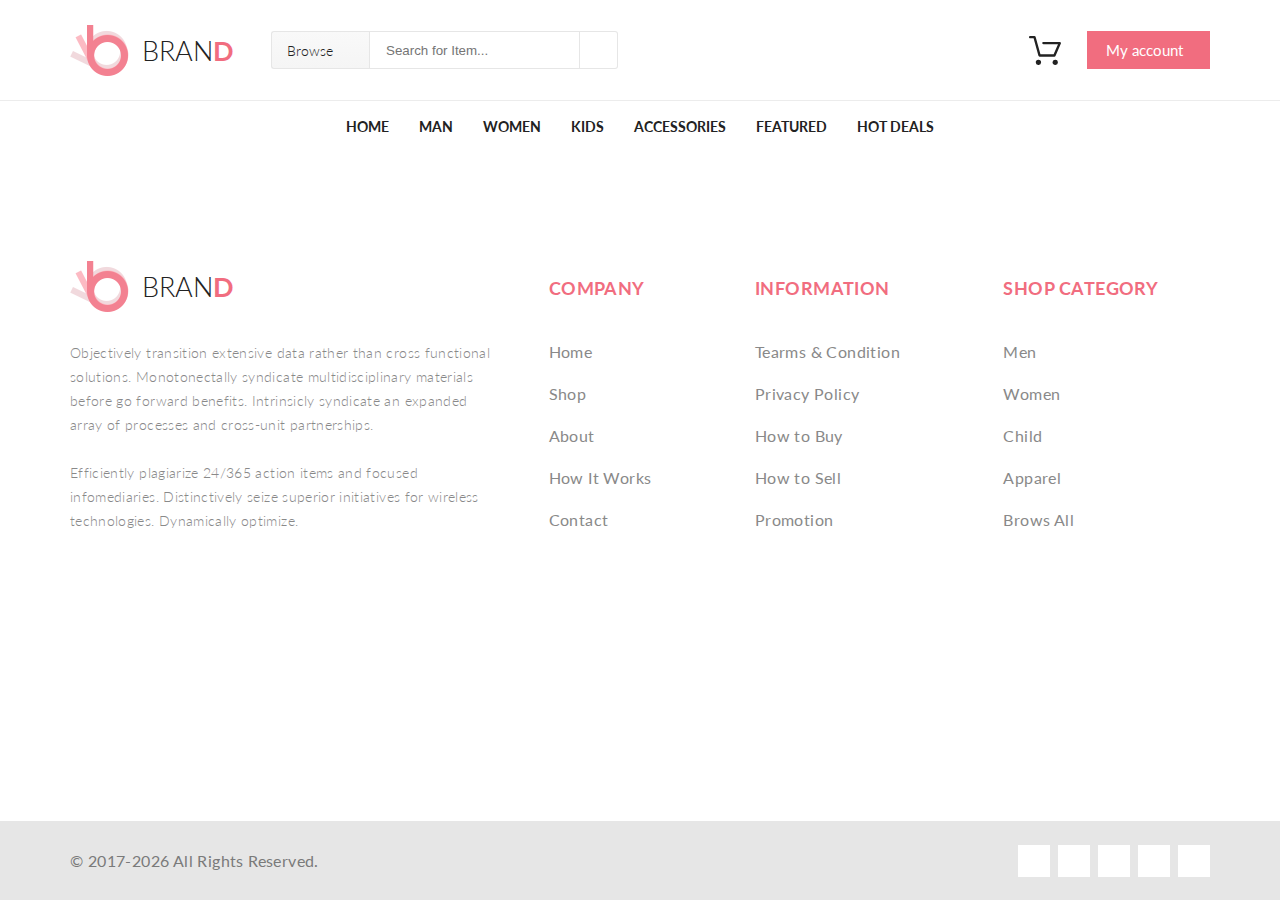
<file: _test_footer.html>
<!DOCTYPE html>
<html lang="en">

<head>
    <meta charset="UTF-8">
    <title>Document</title>
    <link href="https://fonts.googleapis.com/css?family=Lato:100,300,400,700,900" rel="stylesheet">
    <link rel="stylesheet" href="https://use.fontawesome.com/releases/v5.4.1/css/all.css" integrity="sha384-5sAR7xN1Nv6T6+dT2mhtzEpVJvfS3NScPQTrOxhwjIuvcA67KV2R5Jz6kr4abQsz"
        crossorigin="anonymous">
    <link rel="stylesheet" href="style.css">
</head>

<style>
    html {
        height: 100%;
    }
    body {
        min-height: 100%;
        display: flex;
	    flex-direction: column;
    }
    .content {
        flex: 1;
    }
</style>

<body>
    <div class="content">
        <header class="header">
            <div class="container header-flex">
                <div class="header-left">
                    <a href="index.html" class="logo">
                        <img class="logo-img" src="img/Logo.png" alt="Brand"> BRAN
                        <span class="logo-d">D</span>
                    </a>
                    <form action="#" class="header-form">
                        <div class="browse">Browse<i class="fas fa-caret-down"></i></div>
                        <input type="text" placeholder="Search for Item...">
                        <button><i class="fas fa-search"></i></button>
                    </form>
                </div>
                <div class="header-right">
                    <a class="img-cart" href="javascript:void(0)">
                        <img src="img/cart.svg" alt="Your cart"></a>
                    <a href="#" class="button button--hover">My account<i class="fas fa-caret-down"></i></a>
                </div>
            </div>
        </header>
        <nav>
            <ul class="menu container">
                <li class="menu-list">
                    <a href="index.html" class="menu-link">Home</a>
                    <div class="mega">
                        <div class="mega__prime-column">
                            <div class="mega__column">
                                <h2 class="mega__h2">Women</h2>
                                <div class="hr mega__hr"></div>
                                <ul class="mega__list">
                                    <li><a class="mega__a" href="#">Dresses</a></li>
                                    <li><a class="mega__a" href="#">Tops</a></li>
                                    <li><a class="mega__a" href="#">Sweaters/Knits</a></li>
                                    <li><a class="mega__a" href="#">Jackets/Coats</a></li>
                                    <li><a class="mega__a" href="#">Blazers</a></li>
                                    <li><a class="mega__a" href="#">Denim</a></li>
                                    <li><a class="mega__a" href="#">Leggings/Pants</a></li>
                                    <li><a class="mega__a" href="#">Skirts/Shorts</a></li>
                                    <li><a class="mega__a" href="#">Accessories </a></li>
                                </ul>
                            </div>
                        </div>
                        <div class="mega__prime-column">
                            <div class="mega__column">
                                <h2 class="mega__h2">Women</h2>
                                <div class="hr mega__hr"></div>
                                <ul class="mega__list">
                                    <li><a class="mega__a" href="#">Dresses</a></li>
                                    <li><a class="mega__a" href="#">Tops</a></li>
                                    <li><a class="mega__a" href="#">Sweaters/Knits</a></li>
                                    <li><a class="mega__a" href="#">Jackets/Coats</a></li>
                                </ul>
                            </div>
                            <div class="mega__column">
                                <h2 class="mega__h2">Women</h2>
                                <div class="hr mega__hr"></div>
                                <ul class="mega__list">
                                    <li><a class="mega__a" href="#">Dresses</a></li>
                                    <li><a class="mega__a" href="#">Tops</a></li>
                                    <li><a class="mega__a" href="#">Sweaters/Knits</a></li>
                                    <li><a class="mega__a" href="#">Jackets/Coats</a></li>
                                    <li><a class="mega__a" href="#">Blazers</a></li>
                                </ul>
                            </div>
                        </div>
                        <div class="mega__prime-column">
                            <div class="mega__column">
                                <h2 class="mega__h2">Women</h2>
                                <div class="hr mega__hr"></div>
                                <ul class="mega__list">
                                    <li><a class="mega__a" href="#">Dresses</a></li>
                                    <li><a class="mega__a" href="#">Tops</a></li>
                                    <li><a class="mega__a" href="#">Sweaters/Knits</a></li>
                                    <li><a class="mega__a" href="#">Jackets/Coats</a></li>
                                    <li><a class="mega__a" href="#">Blazers</a></li>
                                    <li><a class="mega__a" href="#">Denim</a></li>
                                    <li><a class="mega__a" href="#">Leggings/Pants</a></li>
                                </ul>
                            </div>
                        </div>
                    </div>
                </li>
                <li class="menu-list"><a href="product.html" class="menu-link">Man</a>
                    <div class="mega">
                        <div class="mega__prime-column">
                            <div class="mega__column">
                                <h2 class="mega__h2">Women</h2>
                                <div class="hr mega__hr"></div>
                                <ul class="mega__list">
                                    <li><a class="mega__a" href="#">Dresses</a></li>
                                    <li><a class="mega__a" href="#">Tops</a></li>
                                    <li><a class="mega__a" href="#">Sweaters/Knits</a></li>
                                    <li><a class="mega__a" href="#">Jackets/Coats</a></li>
                                    <li><a class="mega__a" href="#">Blazers</a></li>
                                    <li><a class="mega__a" href="#">Denim</a></li>
                                    <li><a class="mega__a" href="#">Leggings/Pants</a></li>
                                    <li><a class="mega__a" href="#">Skirts/Shorts</a></li>
                                    <li><a class="mega__a" href="#">Accessories </a></li>
                                </ul>
                            </div>
                        </div>
                        <div class="mega__prime-column">
                            <div class="mega__column">
                                <h2 class="mega__h2">Women</h2>
                                <div class="hr mega__hr"></div>
                                <ul class="mega__list">
                                    <li><a class="mega__a" href="#">Dresses</a></li>
                                    <li><a class="mega__a" href="#">Tops</a></li>
                                    <li><a class="mega__a" href="#">Sweaters/Knits</a></li>
                                    <li><a class="mega__a" href="#">Jackets/Coats</a></li>
                                </ul>
                            </div>
                            <div class="mega__column">
                                <h2 class="mega__h2">Women</h2>
                                <div class="hr mega__hr"></div>
                                <ul class="mega__list">
                                    <li><a class="mega__a" href="#">Dresses</a></li>
                                    <li><a class="mega__a" href="#">Tops</a></li>
                                    <li><a class="mega__a" href="#">Sweaters/Knits</a></li>
                                    <li><a class="mega__a" href="#">Jackets/Coats</a></li>
                                    <li><a class="mega__a" href="#">Blazers</a></li>
                                </ul>
                            </div>
                        </div>
                        <div class="mega__prime-column">
                            <div class="mega__column">
                                <h2 class="mega__h2">Women</h2>
                                <div class="hr mega__hr"></div>
                                <ul class="mega__list">
                                    <li><a class="mega__a" href="#">Dresses</a></li>
                                    <li><a class="mega__a" href="#">Tops</a></li>
                                    <li><a class="mega__a" href="#">Sweaters/Knits</a></li>
                                    <li><a class="mega__a" href="#">Jackets/Coats</a></li>
                                    <li><a class="mega__a" href="#">Blazers</a></li>
                                    <li><a class="mega__a" href="#">Denim</a></li>
                                    <li><a class="mega__a" href="#">Leggings/Pants</a></li>
                                </ul>
                            </div>
                        </div>
                    </div>
                </li>
                <li class="menu-list"><a href="catalog.html" class="menu-link">Women</a>
                    <div class="mega">
                        <div class="mega__prime-column">
                            <div class="mega__column">
                                <h2 class="mega__h2">Women</h2>
                                <div class="hr mega__hr"></div>
                                <ul class="mega__list">
                                    <li><a class="mega__a" href="#">Dresses</a></li>
                                    <li><a class="mega__a" href="#">Tops</a></li>
                                    <li><a class="mega__a" href="#">Sweaters/Knits</a></li>
                                    <li><a class="mega__a" href="#">Jackets/Coats</a></li>
                                    <li><a class="mega__a" href="#">Blazers</a></li>
                                    <li><a class="mega__a" href="#">Denim</a></li>
                                    <li><a class="mega__a" href="#">Leggings/Pants</a></li>
                                    <li><a class="mega__a" href="#">Skirts/Shorts</a></li>
                                    <li><a class="mega__a" href="#">Accessories </a></li>
                                </ul>
                            </div>
                        </div>
                        <div class="mega__prime-column">
                            <div class="mega__column">
                                <h2 class="mega__h2">Women</h2>
                                <div class="hr mega__hr"></div>
                                <ul class="mega__list">
                                    <li><a class="mega__a" href="#">Dresses</a></li>
                                    <li><a class="mega__a" href="#">Tops</a></li>
                                    <li><a class="mega__a" href="#">Sweaters/Knits</a></li>
                                    <li><a class="mega__a" href="#">Jackets/Coats</a></li>
                                </ul>
                            </div>
                            <div class="mega__column">
                                <h2 class="mega__h2">Women</h2>
                                <div class="hr mega__hr"></div>
                                <ul class="mega__list">
                                    <li><a class="mega__a" href="#">Dresses</a></li>
                                    <li><a class="mega__a" href="#">Tops</a></li>
                                    <li><a class="mega__a" href="#">Sweaters/Knits</a></li>
                                    <li><a class="mega__a" href="#">Jackets/Coats</a></li>
                                    <li><a class="mega__a" href="#">Blazers</a></li>
                                </ul>
                            </div>
                        </div>
                        <div class="mega__prime-column">
                            <div class="mega__column">
                                <h2 class="mega__h2">Women</h2>
                                <div class="hr mega__hr"></div>
                                <ul class="mega__list">
                                    <li><a class="mega__a" href="#">Dresses</a></li>
                                    <li><a class="mega__a" href="#">Tops</a></li>
                                    <li><a class="mega__a" href="#">Sweaters/Knits</a></li>
                                    <li><a class="mega__a" href="#">Jackets/Coats</a></li>
                                    <li><a class="mega__a" href="#">Blazers</a></li>
                                    <li><a class="mega__a" href="#">Denim</a></li>
                                    <li><a class="mega__a" href="#">Leggings/Pants</a></li>
                                </ul>
                            </div>
                        </div>
                    </div>
                </li>
                <li class="menu-list"><a href="product.html" class="menu-link">Kids</a>
                    <div class="mega">
                        <div class="mega__prime-column">
                            <div class="mega__column">
                                <h2 class="mega__h2">Women</h2>
                                <div class="hr mega__hr"></div>
                                <ul class="mega__list">
                                    <li><a class="mega__a" href="#">Dresses</a></li>
                                    <li><a class="mega__a" href="#">Tops</a></li>
                                    <li><a class="mega__a" href="#">Sweaters/Knits</a></li>
                                    <li><a class="mega__a" href="#">Jackets/Coats</a></li>
                                    <li><a class="mega__a" href="#">Blazers</a></li>
                                    <li><a class="mega__a" href="#">Denim</a></li>
                                    <li><a class="mega__a" href="#">Leggings/Pants</a></li>
                                    <li><a class="mega__a" href="#">Skirts/Shorts</a></li>
                                    <li><a class="mega__a" href="#">Accessories </a></li>
                                </ul>
                            </div>
                        </div>
                        <div class="mega__prime-column">
                            <div class="mega__column">
                                <h2 class="mega__h2">Women</h2>
                                <div class="hr mega__hr"></div>
                                <ul class="mega__list">
                                    <li><a class="mega__a" href="#">Dresses</a></li>
                                    <li><a class="mega__a" href="#">Tops</a></li>
                                    <li><a class="mega__a" href="#">Sweaters/Knits</a></li>
                                    <li><a class="mega__a" href="#">Jackets/Coats</a></li>
                                </ul>
                            </div>
                            <div class="mega__column">
                                <h2 class="mega__h2">Women</h2>
                                <div class="hr mega__hr"></div>
                                <ul class="mega__list">
                                    <li><a class="mega__a" href="#">Dresses</a></li>
                                    <li><a class="mega__a" href="#">Tops</a></li>
                                    <li><a class="mega__a" href="#">Sweaters/Knits</a></li>
                                    <li><a class="mega__a" href="#">Jackets/Coats</a></li>
                                    <li><a class="mega__a" href="#">Blazers</a></li>
                                </ul>
                            </div>
                        </div>
                        <div class="mega__prime-column">
                            <div class="mega__column">
                                <h2 class="mega__h2">Women</h2>
                                <div class="hr mega__hr"></div>
                                <ul class="mega__list">
                                    <li><a class="mega__a" href="#">Dresses</a></li>
                                    <li><a class="mega__a" href="#">Tops</a></li>
                                    <li><a class="mega__a" href="#">Sweaters/Knits</a></li>
                                    <li><a class="mega__a" href="#">Jackets/Coats</a></li>
                                    <li><a class="mega__a" href="#">Blazers</a></li>
                                    <li><a class="mega__a" href="#">Denim</a></li>
                                    <li><a class="mega__a" href="#">Leggings/Pants</a></li>
                                </ul>
                            </div>
                        </div>
                    </div>
                </li>
                <li class="menu-list"><a href="product.html" class="menu-link">Accessories</a>
                    <div class="mega">
                        <div class="mega__prime-column">
                            <div class="mega__column">
                                <h2 class="mega__h2">Women</h2>
                                <div class="hr mega__hr"></div>
                                <ul class="mega__list">
                                    <li><a class="mega__a" href="#">Dresses</a></li>
                                    <li><a class="mega__a" href="#">Tops</a></li>
                                    <li><a class="mega__a" href="#">Sweaters/Knits</a></li>
                                    <li><a class="mega__a" href="#">Jackets/Coats</a></li>
                                    <li><a class="mega__a" href="#">Blazers</a></li>
                                    <li><a class="mega__a" href="#">Denim</a></li>
                                    <li><a class="mega__a" href="#">Leggings/Pants</a></li>
                                    <li><a class="mega__a" href="#">Skirts/Shorts</a></li>
                                    <li><a class="mega__a" href="#">Accessories </a></li>
                                </ul>
                            </div>
                        </div>
                        <div class="mega__prime-column">
                            <div class="mega__column">
                                <h2 class="mega__h2">Women</h2>
                                <div class="hr mega__hr"></div>
                                <ul class="mega__list">
                                    <li><a class="mega__a" href="#">Dresses</a></li>
                                    <li><a class="mega__a" href="#">Tops</a></li>
                                    <li><a class="mega__a" href="#">Sweaters/Knits</a></li>
                                    <li><a class="mega__a" href="#">Jackets/Coats</a></li>
                                </ul>
                            </div>
                            <div class="mega__column">
                                <h2 class="mega__h2">Women</h2>
                                <div class="hr mega__hr"></div>
                                <ul class="mega__list">
                                    <li><a class="mega__a" href="#">Dresses</a></li>
                                    <li><a class="mega__a" href="#">Tops</a></li>
                                    <li><a class="mega__a" href="#">Sweaters/Knits</a></li>
                                    <li><a class="mega__a" href="#">Jackets/Coats</a></li>
                                    <li><a class="mega__a" href="#">Blazers</a></li>
                                </ul>
                            </div>
                        </div>
                        <div class="mega__prime-column">
                            <div class="mega__column">
                                <h2 class="mega__h2">Women</h2>
                                <div class="hr mega__hr"></div>
                                <ul class="mega__list">
                                    <li><a class="mega__a" href="#">Dresses</a></li>
                                    <li><a class="mega__a" href="#">Tops</a></li>
                                    <li><a class="mega__a" href="#">Sweaters/Knits</a></li>
                                    <li><a class="mega__a" href="#">Jackets/Coats</a></li>
                                    <li><a class="mega__a" href="#">Blazers</a></li>
                                    <li><a class="mega__a" href="#">Denim</a></li>
                                    <li><a class="mega__a" href="#">Leggings/Pants</a></li>
                                </ul>
                            </div>
                        </div>
                    </div>
                </li>
                <li class="menu-list"><a href="product.html" class="menu-link">Featured</a>
                    <div class="mega">
                        <div class="mega__prime-column">
                            <div class="mega__column">
                                <h2 class="mega__h2">Women</h2>
                                <div class="hr mega__hr"></div>
                                <ul class="mega__list">
                                    <li><a class="mega__a" href="#">Dresses</a></li>
                                    <li><a class="mega__a" href="#">Tops</a></li>
                                    <li><a class="mega__a" href="#">Sweaters/Knits</a></li>
                                    <li><a class="mega__a" href="#">Jackets/Coats</a></li>
                                    <li><a class="mega__a" href="#">Blazers</a></li>
                                    <li><a class="mega__a" href="#">Denim</a></li>
                                    <li><a class="mega__a" href="#">Leggings/Pants</a></li>
                                    <li><a class="mega__a" href="#">Skirts/Shorts</a></li>
                                    <li><a class="mega__a" href="#">Accessories </a></li>
                                </ul>
                            </div>
                        </div>
                        <div class="mega__prime-column">
                            <div class="mega__column">
                                <h2 class="mega__h2">Women</h2>
                                <div class="hr mega__hr"></div>
                                <ul class="mega__list">
                                    <li><a class="mega__a" href="#">Dresses</a></li>
                                    <li><a class="mega__a" href="#">Tops</a></li>
                                    <li><a class="mega__a" href="#">Sweaters/Knits</a></li>
                                    <li><a class="mega__a" href="#">Jackets/Coats</a></li>
                                </ul>
                            </div>
                            <div class="mega__column">
                                <h2 class="mega__h2">Women</h2>
                                <div class="hr mega__hr"></div>
                                <ul class="mega__list">
                                    <li><a class="mega__a" href="#">Dresses</a></li>
                                    <li><a class="mega__a" href="#">Tops</a></li>
                                    <li><a class="mega__a" href="#">Sweaters/Knits</a></li>
                                    <li><a class="mega__a" href="#">Jackets/Coats</a></li>
                                    <li><a class="mega__a" href="#">Blazers</a></li>
                                </ul>
                            </div>
                        </div>
                        <div class="mega__prime-column">
                            <div class="mega__column">
                                <h2 class="mega__h2">Women</h2>
                                <div class="hr mega__hr"></div>
                                <ul class="mega__list">
                                    <li><a class="mega__a" href="#">Dresses</a></li>
                                    <li><a class="mega__a" href="#">Tops</a></li>
                                    <li><a class="mega__a" href="#">Sweaters/Knits</a></li>
                                    <li><a class="mega__a" href="#">Jackets/Coats</a></li>
                                    <li><a class="mega__a" href="#">Blazers</a></li>
                                    <li><a class="mega__a" href="#">Denim</a></li>
                                    <li><a class="mega__a" href="#">Leggings/Pants</a></li>
                                </ul>
                            </div>
                        </div>
                    </div>
                </li>
                <li class="menu-list"><a href="product.html" class="menu-link">Hot Deals </a>
                    <div class="mega">
                        <div class="mega__prime-column">
                            <div class="mega__column">
                                <h2 class="mega__h2">Women</h2>
                                <div class="hr mega__hr"></div>
                                <ul class="mega__list">
                                    <li><a class="mega__a" href="#">Dresses</a></li>
                                    <li><a class="mega__a" href="#">Tops</a></li>
                                    <li><a class="mega__a" href="#">Sweaters/Knits</a></li>
                                    <li><a class="mega__a" href="#">Jackets/Coats</a></li>
                                    <li><a class="mega__a" href="#">Blazers</a></li>
                                    <li><a class="mega__a" href="#">Denim</a></li>
                                    <li><a class="mega__a" href="#">Leggings/Pants</a></li>
                                    <li><a class="mega__a" href="#">Skirts/Shorts</a></li>
                                    <li><a class="mega__a" href="#">Accessories </a></li>
                                </ul>
                            </div>
                        </div>
                        <div class="mega__prime-column">
                            <div class="mega__column">
                                <h2 class="mega__h2">Women</h2>
                                <div class="hr mega__hr"></div>
                                <ul class="mega__list">
                                    <li><a class="mega__a" href="#">Dresses</a></li>
                                    <li><a class="mega__a" href="#">Tops</a></li>
                                    <li><a class="mega__a" href="#">Sweaters/Knits</a></li>
                                    <li><a class="mega__a" href="#">Jackets/Coats</a></li>
                                </ul>
                            </div>
                            <div class="mega__column">
                                <h2 class="mega__h2">Women</h2>
                                <div class="hr mega__hr"></div>
                                <ul class="mega__list">
                                    <li><a class="mega__a" href="#">Dresses</a></li>
                                    <li><a class="mega__a" href="#">Tops</a></li>
                                    <li><a class="mega__a" href="#">Sweaters/Knits</a></li>
                                    <li><a class="mega__a" href="#">Jackets/Coats</a></li>
                                    <li><a class="mega__a" href="#">Blazers</a></li>
                                </ul>
                            </div>
                        </div>
                        <div class="mega__prime-column">
                            <div class="mega__column">
                                <h2 class="mega__h2">Women</h2>
                                <div class="hr mega__hr"></div>
                                <ul class="mega__list">
                                    <li><a class="mega__a" href="#">Dresses</a></li>
                                    <li><a class="mega__a" href="#">Tops</a></li>
                                    <li><a class="mega__a" href="#">Sweaters/Knits</a></li>
                                    <li><a class="mega__a" href="#">Jackets/Coats</a></li>
                                    <li><a class="mega__a" href="#">Blazers</a></li>
                                    <li><a class="mega__a" href="#">Denim</a></li>
                                    <li><a class="mega__a" href="#">Leggings/Pants</a></li>
                                </ul>
                            </div>
                        </div>
                    </div>
                </li>
            </ul>
        </nav>
        
        <footer>
            <div class="container">
                <div class="box">
                    <a href="index.html" class="logo">
                        <img class="logo-img" src="img/Logo.png" alt="Brand"> BRAN
                        <span class="logo-d">D</span>
                    </a>
                    <p>
                        Objectively transition extensive data rather than cross functional solutions. Monotonectally
                        syndicate
                        multidisciplinary materials before go forward benefits. Intrinsicly syndicate an expanded array of
                        processes and cross-unit partnerships. <br> <br>
    
                        Efficiently plagiarize 24/365 action items and focused infomediaries.
                        Distinctively seize superior initiatives for wireless technologies. Dynamically optimize.
                    </p>
                </div>
                <nav>
                    <div class="column">
                        <h3>COMPANY</h3>
                        <a href="#">Home</a>
                        <a href="#">Shop</a>
                        <a href="#">About</a>
                        <a href="#">How It Works</a>
                        <a href="#">Contact</a>
                    </div>
                    <div class="column">
                        <h3>INFORMATION</h3>
                        <a href="#">Tearms & Condition</a>
                        <a href="#">Privacy Policy</a>
                        <a href="#">How to Buy</a>
                        <a href="#">How to Sell</a>
                        <a href="#">Promotion</a>
                    </div>
                    <div class="column">
                        <h3>SHOP CATEGORY</h3>
                        <a href="#">Men</a>
                        <a href="#">Women</a>
                        <a href="#">Child</a>
                        <a href="#">Apparel</a>
                        <a href="#">Brows All</a>
                    </div>
                </nav>
            </div>
        </footer>
    </div>
    <div class="footer">
        <div class="container">
            <p>© 2017-<script>document.write(new Date().getFullYear())</script> All Rights Reserved.</p>
            <div class="social">
                <a href="#" class="item"><i class="fab fa-facebook-f"></i></a>
                <a href="#" class="item"><i class="fab fa-twitter"></i></a>
                <a href="#" class="item"><i class="fab fa-linkedin-in"></i></a>
                <a href="#" class="item"><i class="fab fa-pinterest-p"></i></a>
                <a href="#" class="item"><i class="fab fa-google-plus-g"></i></a>
            </div>
        </div>
    </div>
    <script src="jquery-3.3.1.js"></script>
    <script src="main.js"></script>
<script src="jquery-3.3.1.js"></script> 
    <script src="main.js"></script>
    <script src="Dropdown.js"></script>
    <script src="Cart.js"></script>
<script src="UniversalDropdown.js"></script>
<script>
new UniversalDropdown('.img-cart', '.cart', 'cart__focus');
</script>
</body>

</html>
</file>
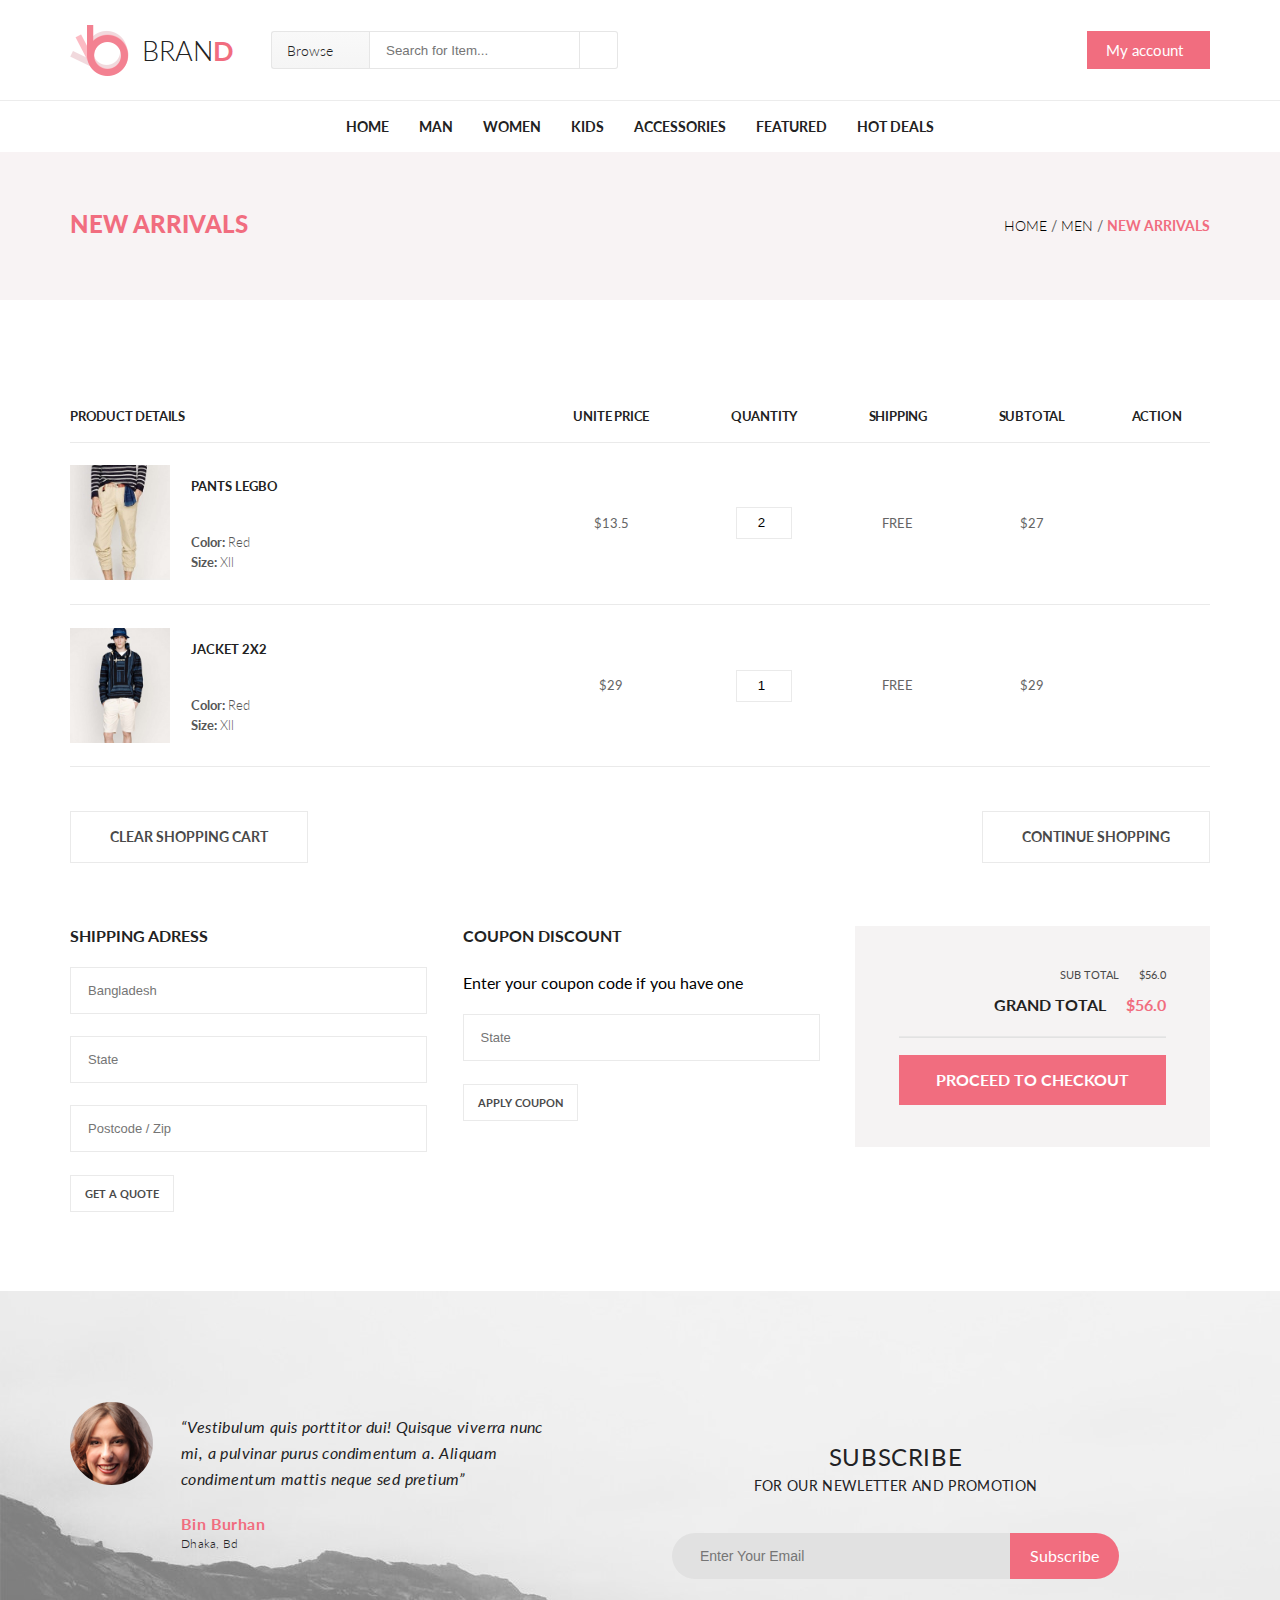
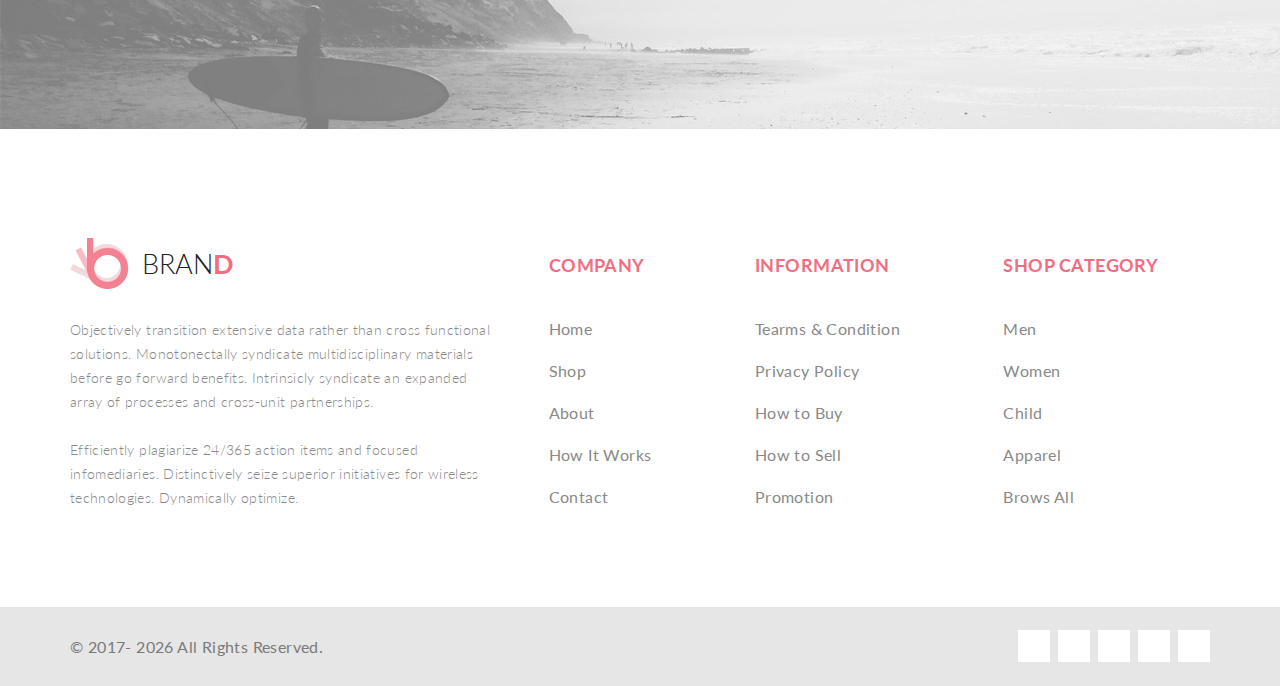
<file: cart.html>
<!DOCTYPE html>
<html lang="en">

<head>
    <meta charset="UTF-8">
    <title>Document</title>
    <link href="https://fonts.googleapis.com/css?family=Lato:100,300,400,700,900" rel="stylesheet">
    <link rel="stylesheet" href="https://use.fontawesome.com/releases/v5.4.1/css/all.css" integrity="sha384-5sAR7xN1Nv6T6+dT2mhtzEpVJvfS3NScPQTrOxhwjIuvcA67KV2R5Jz6kr4abQsz"
        crossorigin="anonymous">
    <link rel="stylesheet" href="style.css">
</head>

<body>
    <header class="header">
        <div class="container header-flex">
            <div class="header-left">
                <a href="index.html" class="logo">
                    <img class="logo-img" src="img/Logo.png" alt="Brand"> BRAN
                    <span class="logo-d">D</span>
                </a>
                <form action="#" class="header-form search">
                    <div class="browse search__dropdown-button">
                        Browse
                        <i class="fas fa-caret-down"></i>
                        <div class="search__dropdown">
                            <div class="mega__prime-column">
                                <div class="mega__column">
                                    <h2 class="mega__h2">Women</h2>
                                    <div class="hr mega__hr"></div>
                                    <ul class="mega__list">
                                        <li><a class="mega__a" href="javascript:void(0);">Dresses</a></li>
                                        <li><a class="mega__a" href="javascript:void(0);">Tops</a></li>
                                        <li><a class="mega__a" href="javascript:void(0);">Sweaters/Knits</a></li>
                                        <li><a class="mega__a" href="javascript:void(0);">Jackets/Coats</a></li>
                                        <li><a class="mega__a" href="javascript:void(0);">Blazers</a></li>
                                        <li><a class="mega__a" href="javascript:void(0);">Denim</a></li>
                                        <li><a class="mega__a" href="javascript:void(0);">Leggings/Pants</a></li>
                                        <li><a class="mega__a" href="javascript:void(0);">Skirts/Shorts</a></li>
                                        <li><a class="mega__a" href="javascript:void(0);">Accessories </a></li>
                                    </ul>
                                </div>
                                <div class="mega__column">
                                    <h2 class="mega__h2">Men</h2>
                                    <div class="hr mega__hr"></div>
                                    <ul class="mega__list">
                                        <li><a class="mega__a" href="javascript:void(0);">Dresses</a></li>
                                        <li><a class="mega__a" href="javascript:void(0);">Tops</a></li>
                                        <li><a class="mega__a" href="javascript:void(0);">Sweaters/Knits</a></li>
                                        <li><a class="mega__a" href="javascript:void(0);">Jackets/Coats</a></li>
                                    </ul>
                                </div>
                            </div>
                        </div>
                    </div>
                    <input type="text search__input" placeholder="Search for Item...">
                    <button class="search__search-button"><i class="fas fa-search"></i></button>
                </form>
            </div>
            <div class="header-right">
                <a href="javascript:void(0);" class="button button--hover">My account<i class="fas fa-caret-down"></i></a>
            </div>
        </div>
    </header>
    <nav>
        <ul class="menu container">
            <li class="menu-list">
                <a href="index.html" class="menu-link">Home</a>
                <div class="mega">
                    <div class="mega__prime-column">
                        <div class="mega__column">
                            <h2 class="mega__h2">Women</h2>
                            <div class="hr mega__hr"></div>
                            <ul class="mega__list">
                                <li><a class="mega__a" href="javascript:void(0);">Dresses</a></li>
                                <li><a class="mega__a" href="javascript:void(0);">Tops</a></li>
                                <li><a class="mega__a" href="javascript:void(0);">Sweaters/Knits</a></li>
                                <li><a class="mega__a" href="javascript:void(0);">Jackets/Coats</a></li>
                                <li><a class="mega__a" href="javascript:void(0);">Blazers</a></li>
                                <li><a class="mega__a" href="javascript:void(0);">Denim</a></li>
                                <li><a class="mega__a" href="javascript:void(0);">Leggings/Pants</a></li>
                                <li><a class="mega__a" href="javascript:void(0);">Skirts/Shorts</a></li>
                                <li><a class="mega__a" href="javascript:void(0);">Accessories </a></li>
                            </ul>
                        </div>
                    </div>
                    <div class="mega__prime-column">
                        <div class="mega__column">
                            <h2 class="mega__h2">Women</h2>
                            <div class="hr mega__hr"></div>
                            <ul class="mega__list">
                                <li><a class="mega__a" href="javascript:void(0);">Dresses</a></li>
                                <li><a class="mega__a" href="javascript:void(0);">Tops</a></li>
                                <li><a class="mega__a" href="javascript:void(0);">Sweaters/Knits</a></li>
                                <li><a class="mega__a" href="javascript:void(0);">Jackets/Coats</a></li>
                            </ul>
                        </div>
                        <div class="mega__column">
                            <h2 class="mega__h2">Women</h2>
                            <div class="hr mega__hr"></div>
                            <ul class="mega__list">
                                <li><a class="mega__a" href="javascript:void(0);">Dresses</a></li>
                                <li><a class="mega__a" href="javascript:void(0);">Tops</a></li>
                                <li><a class="mega__a" href="javascript:void(0);">Sweaters/Knits</a></li>
                                <li><a class="mega__a" href="javascript:void(0);">Jackets/Coats</a></li>
                                <li><a class="mega__a" href="javascript:void(0);">Blazers</a></li>
                            </ul>
                        </div>
                    </div>
                    <div class="mega__prime-column">
                        <div class="mega__column">
                            <h2 class="mega__h2">Women</h2>
                            <div class="hr mega__hr"></div>
                            <ul class="mega__list">
                                <li><a class="mega__a" href="javascript:void(0);">Dresses</a></li>
                                <li><a class="mega__a" href="javascript:void(0);">Tops</a></li>
                                <li><a class="mega__a" href="javascript:void(0);">Sweaters/Knits</a></li>
                                <li><a class="mega__a" href="javascript:void(0);">Jackets/Coats</a></li>
                                <li><a class="mega__a" href="javascript:void(0);">Blazers</a></li>
                                <li><a class="mega__a" href="javascript:void(0);">Denim</a></li>
                                <li><a class="mega__a" href="javascript:void(0);">Leggings/Pants</a></li>
                            </ul>
                        </div>
                    </div>
                </div>
            </li>
            <li class="menu-list"><a href="product.html" class="menu-link">Man</a>
                <div class="mega">
                    <div class="mega__prime-column">
                        <div class="mega__column">
                            <h2 class="mega__h2">Women</h2>
                            <div class="hr mega__hr"></div>
                            <ul class="mega__list">
                                <li><a class="mega__a" href="javascript:void(0);">Dresses</a></li>
                                <li><a class="mega__a" href="javascript:void(0);">Tops</a></li>
                                <li><a class="mega__a" href="javascript:void(0);">Sweaters/Knits</a></li>
                                <li><a class="mega__a" href="javascript:void(0);">Jackets/Coats</a></li>
                                <li><a class="mega__a" href="javascript:void(0);">Blazers</a></li>
                                <li><a class="mega__a" href="javascript:void(0);">Denim</a></li>
                                <li><a class="mega__a" href="javascript:void(0);">Leggings/Pants</a></li>
                                <li><a class="mega__a" href="javascript:void(0);">Skirts/Shorts</a></li>
                                <li><a class="mega__a" href="javascript:void(0);">Accessories </a></li>
                            </ul>
                        </div>
                    </div>
                    <div class="mega__prime-column">
                        <div class="mega__column">
                            <h2 class="mega__h2">Women</h2>
                            <div class="hr mega__hr"></div>
                            <ul class="mega__list">
                                <li><a class="mega__a" href="javascript:void(0);">Dresses</a></li>
                                <li><a class="mega__a" href="javascript:void(0);">Tops</a></li>
                                <li><a class="mega__a" href="javascript:void(0);">Sweaters/Knits</a></li>
                                <li><a class="mega__a" href="javascript:void(0);">Jackets/Coats</a></li>
                            </ul>
                        </div>
                        <div class="mega__column">
                            <h2 class="mega__h2">Women</h2>
                            <div class="hr mega__hr"></div>
                            <ul class="mega__list">
                                <li><a class="mega__a" href="javascript:void(0);">Dresses</a></li>
                                <li><a class="mega__a" href="javascript:void(0);">Tops</a></li>
                                <li><a class="mega__a" href="javascript:void(0);">Sweaters/Knits</a></li>
                                <li><a class="mega__a" href="javascript:void(0);">Jackets/Coats</a></li>
                                <li><a class="mega__a" href="javascript:void(0);">Blazers</a></li>
                            </ul>
                        </div>
                    </div>
                    <div class="mega__prime-column">
                        <div class="mega__column">
                            <h2 class="mega__h2">Women</h2>
                            <div class="hr mega__hr"></div>
                            <ul class="mega__list">
                                <li><a class="mega__a" href="javascript:void(0);">Dresses</a></li>
                                <li><a class="mega__a" href="javascript:void(0);">Tops</a></li>
                                <li><a class="mega__a" href="javascript:void(0);">Sweaters/Knits</a></li>
                                <li><a class="mega__a" href="javascript:void(0);">Jackets/Coats</a></li>
                                <li><a class="mega__a" href="javascript:void(0);">Blazers</a></li>
                                <li><a class="mega__a" href="javascript:void(0);">Denim</a></li>
                                <li><a class="mega__a" href="javascript:void(0);">Leggings/Pants</a></li>
                            </ul>
                        </div>
                    </div>
                </div>
            </li>
            <li class="menu-list"><a href="catalog.html" class="menu-link">Women</a>
                <div class="mega">
                    <div class="mega__prime-column">
                        <div class="mega__column">
                            <h2 class="mega__h2">Women</h2>
                            <div class="hr mega__hr"></div>
                            <ul class="mega__list">
                                <li><a class="mega__a" href="javascript:void(0);">Dresses</a></li>
                                <li><a class="mega__a" href="javascript:void(0);">Tops</a></li>
                                <li><a class="mega__a" href="javascript:void(0);">Sweaters/Knits</a></li>
                                <li><a class="mega__a" href="javascript:void(0);">Jackets/Coats</a></li>
                                <li><a class="mega__a" href="javascript:void(0);">Blazers</a></li>
                                <li><a class="mega__a" href="javascript:void(0);">Denim</a></li>
                                <li><a class="mega__a" href="javascript:void(0);">Leggings/Pants</a></li>
                                <li><a class="mega__a" href="javascript:void(0);">Skirts/Shorts</a></li>
                                <li><a class="mega__a" href="javascript:void(0);">Accessories </a></li>
                            </ul>
                        </div>
                    </div>
                    <div class="mega__prime-column">
                        <div class="mega__column">
                            <h2 class="mega__h2">Women</h2>
                            <div class="hr mega__hr"></div>
                            <ul class="mega__list">
                                <li><a class="mega__a" href="javascript:void(0);">Dresses</a></li>
                                <li><a class="mega__a" href="javascript:void(0);">Tops</a></li>
                                <li><a class="mega__a" href="javascript:void(0);">Sweaters/Knits</a></li>
                                <li><a class="mega__a" href="javascript:void(0);">Jackets/Coats</a></li>
                            </ul>
                        </div>
                        <div class="mega__column">
                            <h2 class="mega__h2">Women</h2>
                            <div class="hr mega__hr"></div>
                            <ul class="mega__list">
                                <li><a class="mega__a" href="javascript:void(0);">Dresses</a></li>
                                <li><a class="mega__a" href="javascript:void(0);">Tops</a></li>
                                <li><a class="mega__a" href="javascript:void(0);">Sweaters/Knits</a></li>
                                <li><a class="mega__a" href="javascript:void(0);">Jackets/Coats</a></li>
                                <li><a class="mega__a" href="javascript:void(0);">Blazers</a></li>
                            </ul>
                        </div>
                    </div>
                    <div class="mega__prime-column">
                        <div class="mega__column">
                            <h2 class="mega__h2">Women</h2>
                            <div class="hr mega__hr"></div>
                            <ul class="mega__list">
                                <li><a class="mega__a" href="javascript:void(0);">Dresses</a></li>
                                <li><a class="mega__a" href="javascript:void(0);">Tops</a></li>
                                <li><a class="mega__a" href="javascript:void(0);">Sweaters/Knits</a></li>
                                <li><a class="mega__a" href="javascript:void(0);">Jackets/Coats</a></li>
                                <li><a class="mega__a" href="javascript:void(0);">Blazers</a></li>
                                <li><a class="mega__a" href="javascript:void(0);">Denim</a></li>
                                <li><a class="mega__a" href="javascript:void(0);">Leggings/Pants</a></li>
                            </ul>
                        </div>
                    </div>
                </div>
            </li>
            <li class="menu-list"><a href="product.html" class="menu-link">Kids</a>
                <div class="mega">
                    <div class="mega__prime-column">
                        <div class="mega__column">
                            <h2 class="mega__h2">Women</h2>
                            <div class="hr mega__hr"></div>
                            <ul class="mega__list">
                                <li><a class="mega__a" href="javascript:void(0);">Dresses</a></li>
                                <li><a class="mega__a" href="javascript:void(0);">Tops</a></li>
                                <li><a class="mega__a" href="javascript:void(0);">Sweaters/Knits</a></li>
                                <li><a class="mega__a" href="javascript:void(0);">Jackets/Coats</a></li>
                                <li><a class="mega__a" href="javascript:void(0);">Blazers</a></li>
                                <li><a class="mega__a" href="javascript:void(0);">Denim</a></li>
                                <li><a class="mega__a" href="javascript:void(0);">Leggings/Pants</a></li>
                                <li><a class="mega__a" href="javascript:void(0);">Skirts/Shorts</a></li>
                                <li><a class="mega__a" href="javascript:void(0);">Accessories </a></li>
                            </ul>
                        </div>
                    </div>
                    <div class="mega__prime-column">
                        <div class="mega__column">
                            <h2 class="mega__h2">Women</h2>
                            <div class="hr mega__hr"></div>
                            <ul class="mega__list">
                                <li><a class="mega__a" href="javascript:void(0);">Dresses</a></li>
                                <li><a class="mega__a" href="javascript:void(0);">Tops</a></li>
                                <li><a class="mega__a" href="javascript:void(0);">Sweaters/Knits</a></li>
                                <li><a class="mega__a" href="javascript:void(0);">Jackets/Coats</a></li>
                            </ul>
                        </div>
                        <div class="mega__column">
                            <h2 class="mega__h2">Women</h2>
                            <div class="hr mega__hr"></div>
                            <ul class="mega__list">
                                <li><a class="mega__a" href="javascript:void(0);">Dresses</a></li>
                                <li><a class="mega__a" href="javascript:void(0);">Tops</a></li>
                                <li><a class="mega__a" href="javascript:void(0);">Sweaters/Knits</a></li>
                                <li><a class="mega__a" href="javascript:void(0);">Jackets/Coats</a></li>
                                <li><a class="mega__a" href="javascript:void(0);">Blazers</a></li>
                            </ul>
                        </div>
                    </div>
                    <div class="mega__prime-column">
                        <div class="mega__column">
                            <h2 class="mega__h2">Women</h2>
                            <div class="hr mega__hr"></div>
                            <ul class="mega__list">
                                <li><a class="mega__a" href="javascript:void(0);">Dresses</a></li>
                                <li><a class="mega__a" href="javascript:void(0);">Tops</a></li>
                                <li><a class="mega__a" href="javascript:void(0);">Sweaters/Knits</a></li>
                                <li><a class="mega__a" href="javascript:void(0);">Jackets/Coats</a></li>
                                <li><a class="mega__a" href="javascript:void(0);">Blazers</a></li>
                                <li><a class="mega__a" href="javascript:void(0);">Denim</a></li>
                                <li><a class="mega__a" href="javascript:void(0);">Leggings/Pants</a></li>
                            </ul>
                        </div>
                    </div>
                </div>
            </li>
            <li class="menu-list"><a href="product.html" class="menu-link">Accessories</a>
                <div class="mega">
                    <div class="mega__prime-column">
                        <div class="mega__column">
                            <h2 class="mega__h2">Women</h2>
                            <div class="hr mega__hr"></div>
                            <ul class="mega__list">
                                <li><a class="mega__a" href="javascript:void(0);">Dresses</a></li>
                                <li><a class="mega__a" href="javascript:void(0);">Tops</a></li>
                                <li><a class="mega__a" href="javascript:void(0);">Sweaters/Knits</a></li>
                                <li><a class="mega__a" href="javascript:void(0);">Jackets/Coats</a></li>
                                <li><a class="mega__a" href="javascript:void(0);">Blazers</a></li>
                                <li><a class="mega__a" href="javascript:void(0);">Denim</a></li>
                                <li><a class="mega__a" href="javascript:void(0);">Leggings/Pants</a></li>
                                <li><a class="mega__a" href="javascript:void(0);">Skirts/Shorts</a></li>
                                <li><a class="mega__a" href="javascript:void(0);">Accessories </a></li>
                            </ul>
                        </div>
                    </div>
                    <div class="mega__prime-column">
                        <div class="mega__column">
                            <h2 class="mega__h2">Women</h2>
                            <div class="hr mega__hr"></div>
                            <ul class="mega__list">
                                <li><a class="mega__a" href="javascript:void(0);">Dresses</a></li>
                                <li><a class="mega__a" href="javascript:void(0);">Tops</a></li>
                                <li><a class="mega__a" href="javascript:void(0);">Sweaters/Knits</a></li>
                                <li><a class="mega__a" href="javascript:void(0);">Jackets/Coats</a></li>
                            </ul>
                        </div>
                        <div class="mega__column">
                            <h2 class="mega__h2">Women</h2>
                            <div class="hr mega__hr"></div>
                            <ul class="mega__list">
                                <li><a class="mega__a" href="javascript:void(0);">Dresses</a></li>
                                <li><a class="mega__a" href="javascript:void(0);">Tops</a></li>
                                <li><a class="mega__a" href="javascript:void(0);">Sweaters/Knits</a></li>
                                <li><a class="mega__a" href="javascript:void(0);">Jackets/Coats</a></li>
                                <li><a class="mega__a" href="javascript:void(0);">Blazers</a></li>
                            </ul>
                        </div>
                    </div>
                    <div class="mega__prime-column">
                        <div class="mega__column">
                            <h2 class="mega__h2">Women</h2>
                            <div class="hr mega__hr"></div>
                            <ul class="mega__list">
                                <li><a class="mega__a" href="javascript:void(0);">Dresses</a></li>
                                <li><a class="mega__a" href="javascript:void(0);">Tops</a></li>
                                <li><a class="mega__a" href="javascript:void(0);">Sweaters/Knits</a></li>
                                <li><a class="mega__a" href="javascript:void(0);">Jackets/Coats</a></li>
                                <li><a class="mega__a" href="javascript:void(0);">Blazers</a></li>
                                <li><a class="mega__a" href="javascript:void(0);">Denim</a></li>
                                <li><a class="mega__a" href="javascript:void(0);">Leggings/Pants</a></li>
                            </ul>
                        </div>
                    </div>
                </div>
            </li>
            <li class="menu-list"><a href="product.html" class="menu-link">Featured</a>
                <div class="mega">
                    <div class="mega__prime-column">
                        <div class="mega__column">
                            <h2 class="mega__h2">Women</h2>
                            <div class="hr mega__hr"></div>
                            <ul class="mega__list">
                                <li><a class="mega__a" href="javascript:void(0);">Dresses</a></li>
                                <li><a class="mega__a" href="javascript:void(0);">Tops</a></li>
                                <li><a class="mega__a" href="javascript:void(0);">Sweaters/Knits</a></li>
                                <li><a class="mega__a" href="javascript:void(0);">Jackets/Coats</a></li>
                                <li><a class="mega__a" href="javascript:void(0);">Blazers</a></li>
                                <li><a class="mega__a" href="javascript:void(0);">Denim</a></li>
                                <li><a class="mega__a" href="javascript:void(0);">Leggings/Pants</a></li>
                                <li><a class="mega__a" href="javascript:void(0);">Skirts/Shorts</a></li>
                                <li><a class="mega__a" href="javascript:void(0);">Accessories </a></li>
                            </ul>
                        </div>
                    </div>
                    <div class="mega__prime-column">
                        <div class="mega__column">
                            <h2 class="mega__h2">Women</h2>
                            <div class="hr mega__hr"></div>
                            <ul class="mega__list">
                                <li><a class="mega__a" href="javascript:void(0);">Dresses</a></li>
                                <li><a class="mega__a" href="javascript:void(0);">Tops</a></li>
                                <li><a class="mega__a" href="javascript:void(0);">Sweaters/Knits</a></li>
                                <li><a class="mega__a" href="javascript:void(0);">Jackets/Coats</a></li>
                            </ul>
                        </div>
                        <div class="mega__column">
                            <h2 class="mega__h2">Women</h2>
                            <div class="hr mega__hr"></div>
                            <ul class="mega__list">
                                <li><a class="mega__a" href="javascript:void(0);">Dresses</a></li>
                                <li><a class="mega__a" href="javascript:void(0);">Tops</a></li>
                                <li><a class="mega__a" href="javascript:void(0);">Sweaters/Knits</a></li>
                                <li><a class="mega__a" href="javascript:void(0);">Jackets/Coats</a></li>
                                <li><a class="mega__a" href="javascript:void(0);">Blazers</a></li>
                            </ul>
                        </div>
                    </div>
                    <div class="mega__prime-column">
                        <div class="mega__column">
                            <h2 class="mega__h2">Women</h2>
                            <div class="hr mega__hr"></div>
                            <ul class="mega__list">
                                <li><a class="mega__a" href="javascript:void(0);">Dresses</a></li>
                                <li><a class="mega__a" href="javascript:void(0);">Tops</a></li>
                                <li><a class="mega__a" href="javascript:void(0);">Sweaters/Knits</a></li>
                                <li><a class="mega__a" href="javascript:void(0);">Jackets/Coats</a></li>
                                <li><a class="mega__a" href="javascript:void(0);">Blazers</a></li>
                                <li><a class="mega__a" href="javascript:void(0);">Denim</a></li>
                                <li><a class="mega__a" href="javascript:void(0);">Leggings/Pants</a></li>
                            </ul>
                        </div>
                    </div>
                </div>
            </li>
            <li class="menu-list"><a href="product.html" class="menu-link">Hot Deals </a>
                <div class="mega">
                    <div class="mega__prime-column">
                        <div class="mega__column">
                            <h2 class="mega__h2">Women</h2>
                            <div class="hr mega__hr"></div>
                            <ul class="mega__list">
                                <li><a class="mega__a" href="javascript:void(0);">Dresses</a></li>
                                <li><a class="mega__a" href="javascript:void(0);">Tops</a></li>
                                <li><a class="mega__a" href="javascript:void(0);">Sweaters/Knits</a></li>
                                <li><a class="mega__a" href="javascript:void(0);">Jackets/Coats</a></li>
                                <li><a class="mega__a" href="javascript:void(0);">Blazers</a></li>
                                <li><a class="mega__a" href="javascript:void(0);">Denim</a></li>
                                <li><a class="mega__a" href="javascript:void(0);">Leggings/Pants</a></li>
                                <li><a class="mega__a" href="javascript:void(0);">Skirts/Shorts</a></li>
                                <li><a class="mega__a" href="javascript:void(0);">Accessories </a></li>
                            </ul>
                        </div>
                    </div>
                    <div class="mega__prime-column">
                        <div class="mega__column">
                            <h2 class="mega__h2">Women</h2>
                            <div class="hr mega__hr"></div>
                            <ul class="mega__list">
                                <li><a class="mega__a" href="javascript:void(0);">Dresses</a></li>
                                <li><a class="mega__a" href="javascript:void(0);">Tops</a></li>
                                <li><a class="mega__a" href="javascript:void(0);">Sweaters/Knits</a></li>
                                <li><a class="mega__a" href="javascript:void(0);">Jackets/Coats</a></li>
                            </ul>
                        </div>
                        <div class="mega__column">
                            <h2 class="mega__h2">Women</h2>
                            <div class="hr mega__hr"></div>
                            <ul class="mega__list">
                                <li><a class="mega__a" href="javascript:void(0);">Dresses</a></li>
                                <li><a class="mega__a" href="javascript:void(0);">Tops</a></li>
                                <li><a class="mega__a" href="javascript:void(0);">Sweaters/Knits</a></li>
                                <li><a class="mega__a" href="javascript:void(0);">Jackets/Coats</a></li>
                                <li><a class="mega__a" href="javascript:void(0);">Blazers</a></li>
                            </ul>
                        </div>
                    </div>
                    <div class="mega__prime-column">
                        <div class="mega__column">
                            <h2 class="mega__h2">Women</h2>
                            <div class="hr mega__hr"></div>
                            <ul class="mega__list">
                                <li><a class="mega__a" href="javascript:void(0);">Dresses</a></li>
                                <li><a class="mega__a" href="javascript:void(0);">Tops</a></li>
                                <li><a class="mega__a" href="javascript:void(0);">Sweaters/Knits</a></li>
                                <li><a class="mega__a" href="javascript:void(0);">Jackets/Coats</a></li>
                                <li><a class="mega__a" href="javascript:void(0);">Blazers</a></li>
                                <li><a class="mega__a" href="javascript:void(0);">Denim</a></li>
                                <li><a class="mega__a" href="javascript:void(0);">Leggings/Pants</a></li>
                            </ul>
                        </div>
                    </div>
                </div>
            </li>
        </ul>
    </nav>
    <nav class="navi-bread">
        <div class="container">
            <div class="navi-bread-left">
                <h3>New Arrivals</h3>
            </div>
            <div class="navi-bread-right">
                <a href="index.html">Home</a> /
                <a href="catalog.html">Men</a> /
                <a href="javascript:void(0);" class="active">New Arrivals</a>
            </div>
        </div>
    </nav>
    <div class="shop-table">
        <div class="container">
            <table class="cart-page">
                <tr class="row">
                    <td class="col">Product Details</td>
                    <td class="col">unite Price</td>
                    <td class="col">Quantity</td>
                    <td class="col">shipping</td>
                    <td class="col">Subtotal</td>
                    <td class="col">ACTION</td>
                </tr>
                <tr>
                    <td class="cart-page__empty" colspan="6">Your cart is empty.</td>
                </tr>

            </table>
            <div class="flex-buttons">
                <a href="javascript:void(0);" class="button-table">cLEAR SHOPPING CART</a>
                <a href="javascript:void(0);" class="button-table">cONTINUE sHOPPING</a>
            </div>
        </div>
    </div>
    <div class="buy-form">
        <div class="container">
            <div class="column">
                <h3>Shipping Adress</h3>
                <input placeholder="Bangladesh" type="text">
                <input placeholder="State" type="text">
                <input placeholder="Postcode / Zip" type="text">
                <div class="flex-wrap">
                    <a href="javascript:void(0);" class="small-button">get a quote</a>
                </div>
            </div>
            <div class="column">
                <h3>coupon discount</h3>
                <p>Enter your coupon code if you have one</p>
                <input placeholder="State" type="text">
                <div class="flex-wrap">
                    <a href="javascript:void(0);" class="small-button">Apply coupon</a>
                </div>
            </div>
            <div class="column">
                <div class="wrap-buy">
                    <h4>Sub total<div class="pad">
                            $900
                        </div>
                    </h4>
                    <h2>GRAND TOTAL<div class="pad-pink">
                            $900
                        </div>
                    </h2>
                    <div class="hr"></div>
                    <a href="checkout.html" class="big-button">proceed to checkout</a>
                </div>
            </div>
        </div>
    </div>
    <div class="subscribe">
        <div class="container">
            <div class="column-left">
                <div class="img-wrap">
                    <img src="img/photo1.png" alt="">
                </div>
                <div class="text-box">
                    <p>“Vestibulum quis porttitor dui! Quisque viverra nunc mi,
                        a pulvinar purus condimentum a. Aliquam condimentum mattis neque sed pretium”</p>
                    <h5>Bin Burhan</h5>
                    <h6>Dhaka, Bd</h6>
                </div>
            </div>
            <div class="column-right">
                <div class="flex-box">
                    <h3>Subscribe</h3>
                    <h4>FOR OUR NEWLETTER AND PROMOTION</h4>
                    <div class="form">
                        <input placeholder="Enter Your Email" type="text">
                        <a href="javascript:void(0);">Subscribe</a>
                    </div>
                </div>
            </div>
        </div>
    </div>
    <footer>
        <div class="container">
            <div class="box">
                <a href="index.html" class="logo">
                    <img class="logo-img" src="img/Logo.png" alt="Brand"> BRAN
                    <span class="logo-d">D</span>
                </a>
                <p>
                    Objectively transition extensive data rather than cross functional solutions. Monotonectally
                    syndicate
                    multidisciplinary materials before go forward benefits. Intrinsicly syndicate an expanded array of
                    processes and cross-unit partnerships. <br> <br>

                    Efficiently plagiarize 24/365 action items and focused infomediaries.
                    Distinctively seize superior initiatives for wireless technologies. Dynamically optimize.
                </p>
            </div>
            <nav>
                <div class="column">
                    <h3>COMPANY</h3>
                    <a href="javascript:void(0);">Home</a>
                    <a href="javascript:void(0);">Shop</a>
                    <a href="javascript:void(0);">About</a>
                    <a href="javascript:void(0);">How It Works</a>
                    <a href="javascript:void(0);">Contact</a>
                </div>
                <div class="column">
                    <h3>INFORMATION</h3>
                    <a href="javascript:void(0);">Tearms & Condition</a>
                    <a href="javascript:void(0);">Privacy Policy</a>
                    <a href="javascript:void(0);">How to Buy</a>
                    <a href="javascript:void(0);">How to Sell</a>
                    <a href="javascript:void(0);">Promotion</a>
                </div>
                <div class="column">
                    <h3>SHOP CATEGORY</h3>
                    <a href="javascript:void(0);">Men</a>
                    <a href="javascript:void(0);">Women</a>
                    <a href="javascript:void(0);">Child</a>
                    <a href="javascript:void(0);">Apparel</a>
                    <a href="javascript:void(0);">Brows All</a>
                </div>
            </nav>
        </div>
    </footer>
    <div class="footer">
        <div class="container">
            <p>© 2017-
                <script>document.write(new Date().getFullYear())</script> All Rights Reserved.</p>
            <div class="social">
                <a href="javascript:void(0);" class="item"><i class="fab fa-facebook-f"></i></a>
                <a href="javascript:void(0);" class="item"><i class="fab fa-twitter"></i></a>
                <a href="javascript:void(0);" class="item"><i class="fab fa-linkedin-in"></i></a>
                <a href="javascript:void(0);" class="item"><i class="fab fa-pinterest-p"></i></a>
                <a href="javascript:void(0);" class="item"><i class="fab fa-google-plus-g"></i></a>
            </div>
        </div>
    </div>

    <script src="jquery-3.3.1.js"></script>
    <script src="Dropdown.js"></script>
    <script src="PageCart.js"></script>
    <script src="default.js"></script>
    <script>
        $('.add').click(e => {
            cart.addProduct(e.target);
        });
        let cartPage = new PageCart('getCart.json');
        $(document).on('scroll', () => {
            if ($(document).scrollTop() > 0) {
                $('.header').addClass('header___min');
                $('.big-button')
            } else {
                $('.header').removeClass('header___min');
            }
        });
    </script>
    <script src="UniversalDropdown.js"></script>
    <script>
        //NONE
    </script>
</body>

</html>
</file>
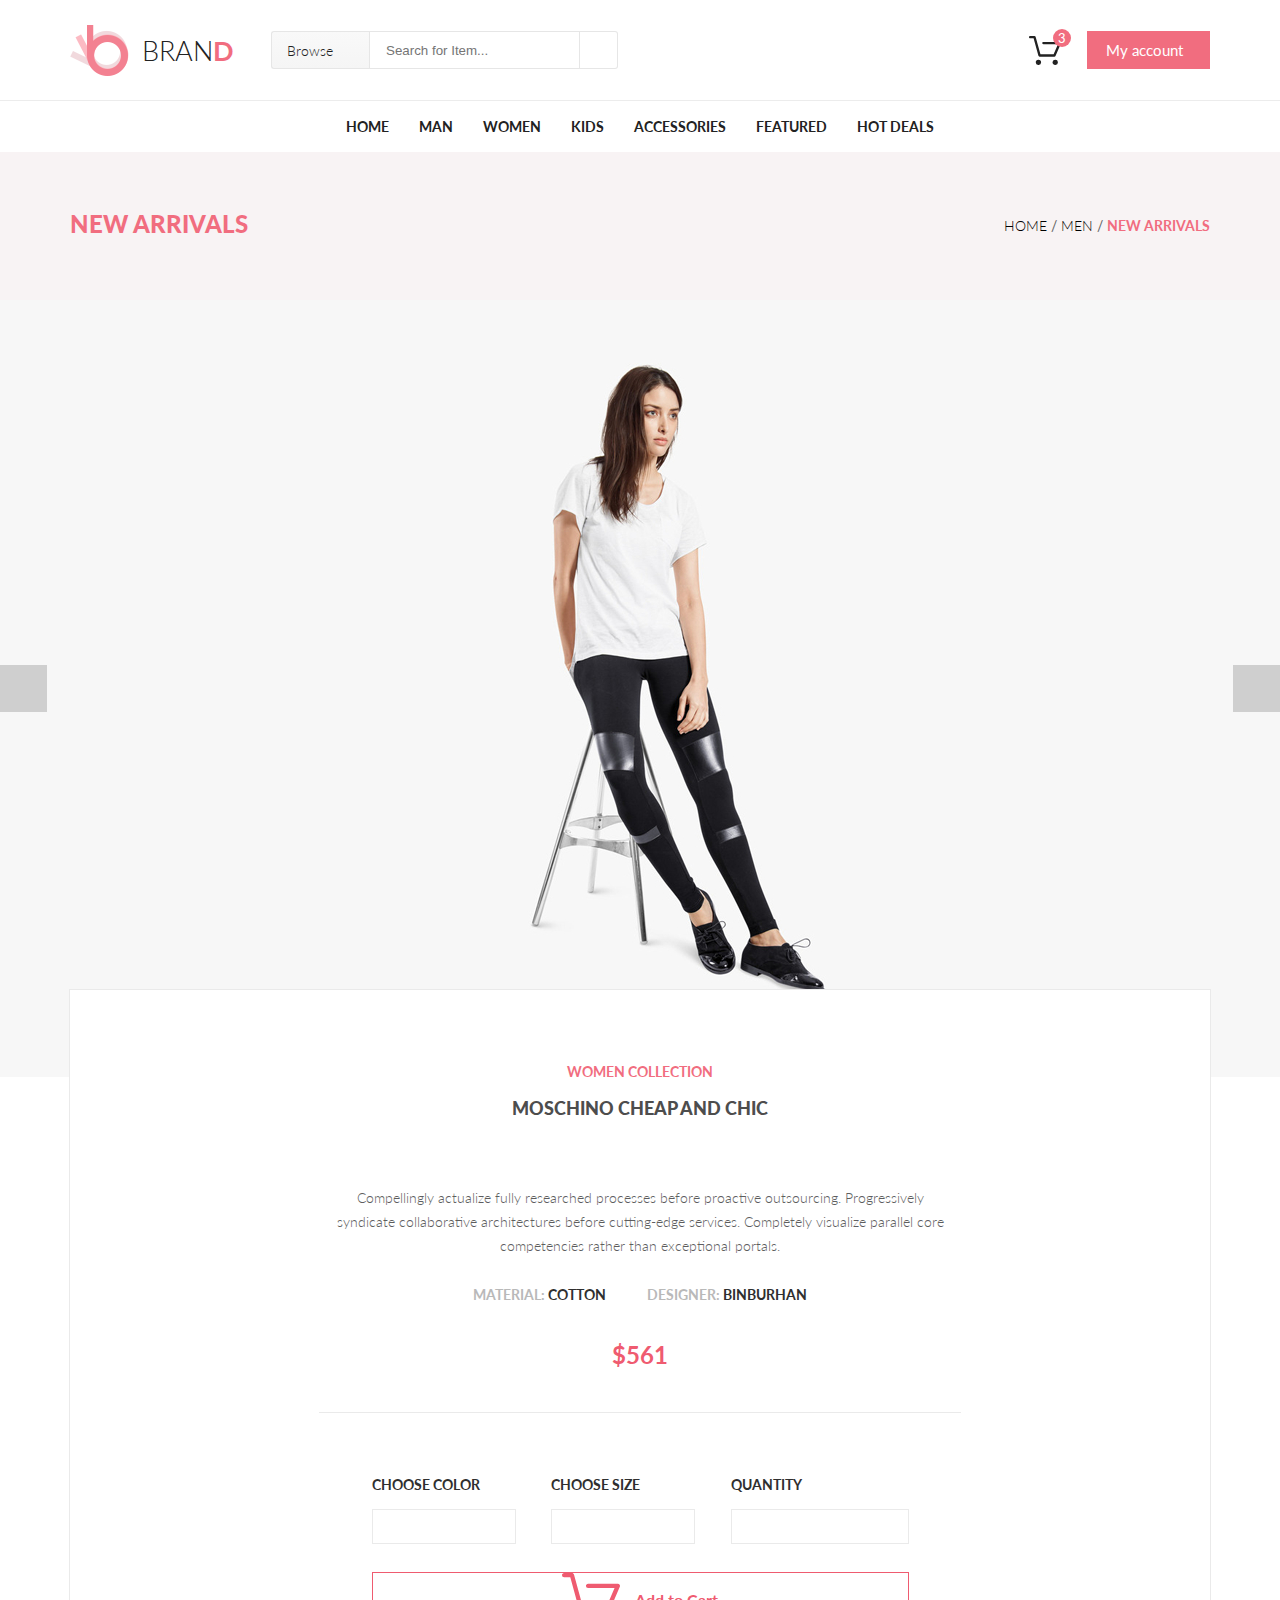
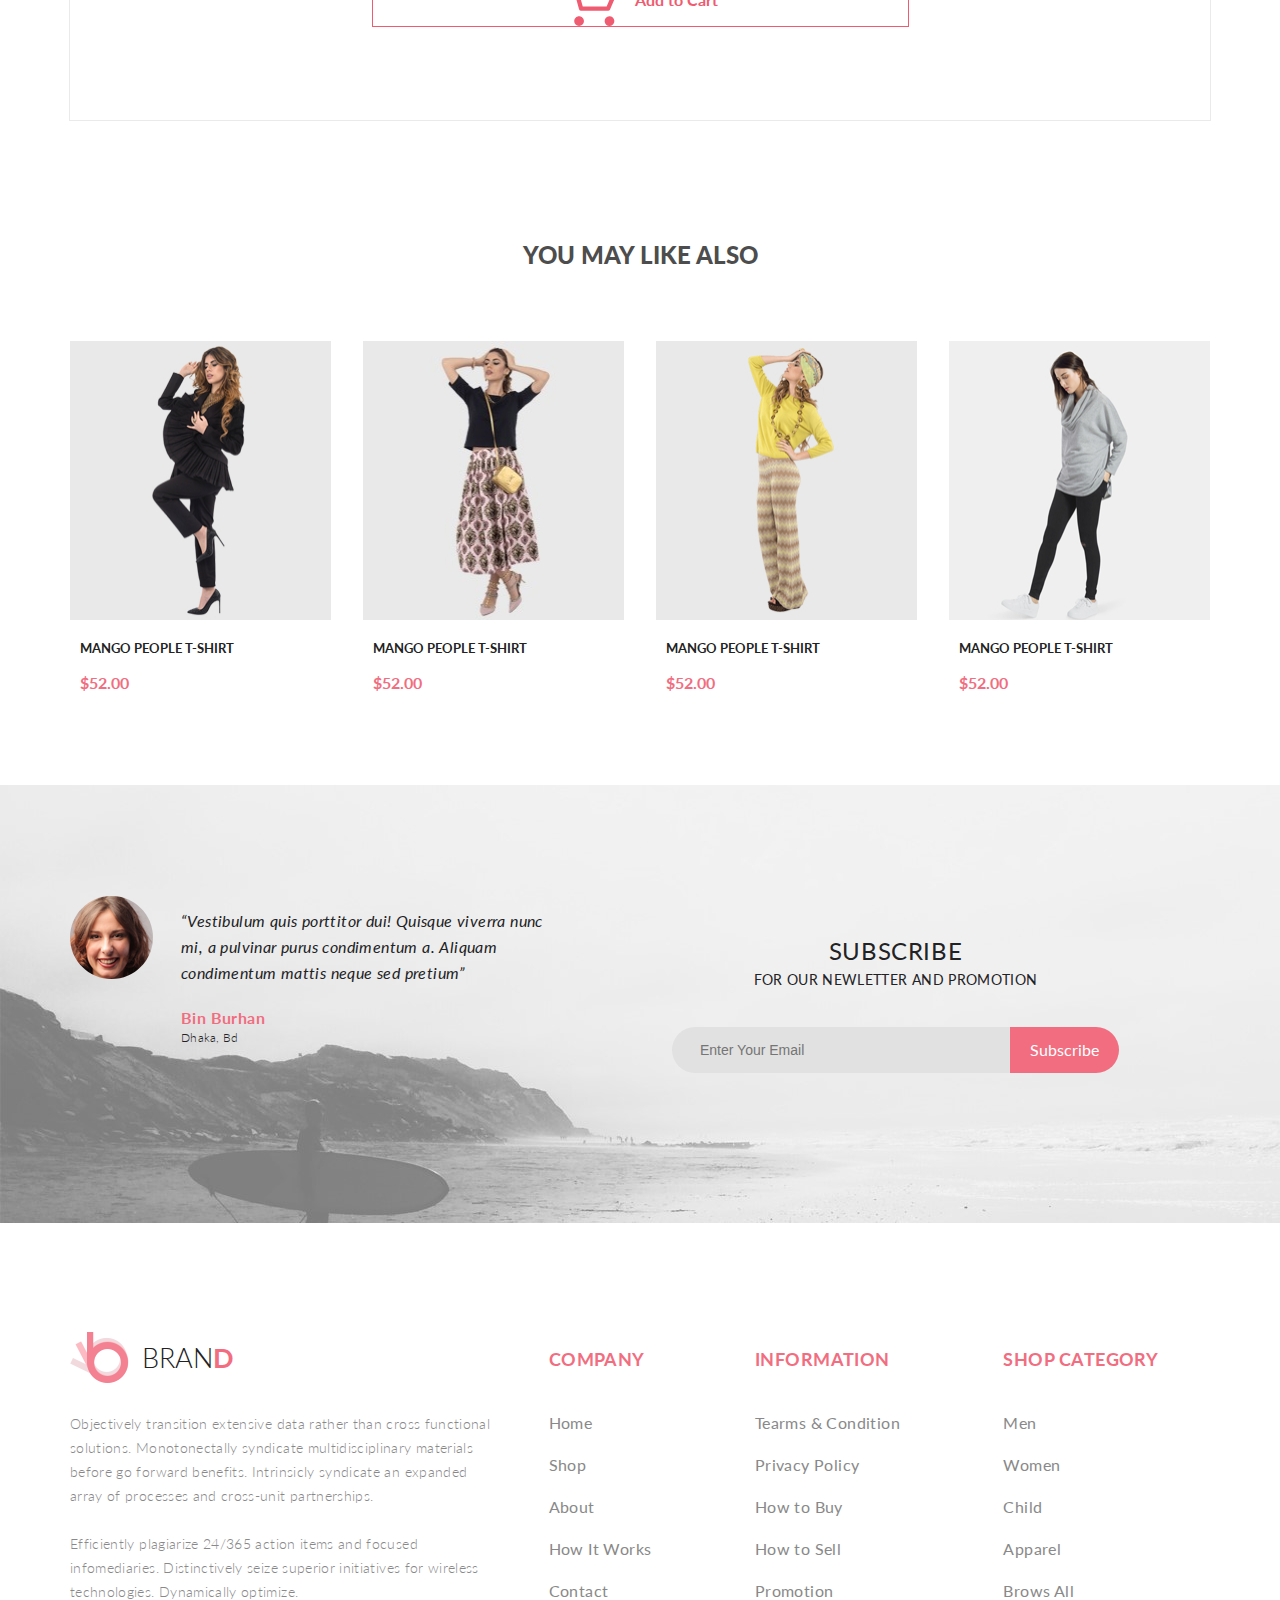
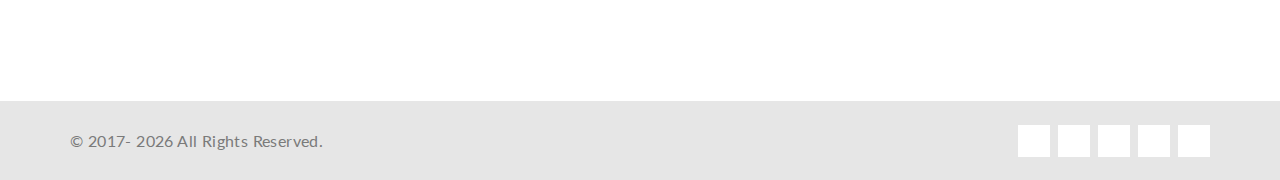
<file: catalog.html>
<!DOCTYPE html>
<html lang="en">

<head>
    <meta charset="UTF-8">
    <title>Document</title>
    <link href="https://fonts.googleapis.com/css?family=Lato:100,300,400,700,900" rel="stylesheet">
    <link rel="stylesheet" href="https://use.fontawesome.com/releases/v5.4.1/css/all.css" integrity="sha384-5sAR7xN1Nv6T6+dT2mhtzEpVJvfS3NScPQTrOxhwjIuvcA67KV2R5Jz6kr4abQsz"
        crossorigin="anonymous">
    <link rel="stylesheet" href="style.css">
</head>

<body>
    <header class="header">
        <div class="container header-flex">
            <div class="header-left">
                <a href="index.html" class="logo">
                    <img class="logo-img" src="img/Logo.png" alt="Brand"> BRAN
                    <span class="logo-d">D</span>
                </a>
                <form action="#" class="header-form search">
                    <div class="browse search__dropdown-button">
                        Browse
                        <i class="fas fa-caret-down"></i>
                        <div class="search__dropdown">
                            <div class="mega__prime-column">
                                <div class="mega__column">
                                    <h2 class="mega__h2">Women</h2>
                                    <div class="hr mega__hr"></div>
                                    <ul class="mega__list">
                                        <li><a class="mega__a" href="javascript:void(0);">Dresses</a></li>
                                        <li><a class="mega__a" href="javascript:void(0);">Tops</a></li>
                                        <li><a class="mega__a" href="javascript:void(0);">Sweaters/Knits</a></li>
                                        <li><a class="mega__a" href="javascript:void(0);">Jackets/Coats</a></li>
                                        <li><a class="mega__a" href="javascript:void(0);">Blazers</a></li>
                                        <li><a class="mega__a" href="javascript:void(0);">Denim</a></li>
                                        <li><a class="mega__a" href="javascript:void(0);">Leggings/Pants</a></li>
                                        <li><a class="mega__a" href="javascript:void(0);">Skirts/Shorts</a></li>
                                        <li><a class="mega__a" href="javascript:void(0);">Accessories </a></li>
                                    </ul>
                                </div>
                                <div class="mega__column">
                                    <h2 class="mega__h2">Men</h2>
                                    <div class="hr mega__hr"></div>
                                    <ul class="mega__list">
                                        <li><a class="mega__a" href="javascript:void(0);">Dresses</a></li>
                                        <li><a class="mega__a" href="javascript:void(0);">Tops</a></li>
                                        <li><a class="mega__a" href="javascript:void(0);">Sweaters/Knits</a></li>
                                        <li><a class="mega__a" href="javascript:void(0);">Jackets/Coats</a></li>
                                    </ul>
                                </div>
                            </div>
                        </div>
                    </div>
                    <input type="text search__input" placeholder="Search for Item...">
                    <button class="search__search-button"><i class="fas fa-search"></i></button>
                </form>
            </div>
            <div class="header-right">
                <a class="img-cart" href="javascript:void(0)">
                    <img src="img/cart.svg" alt="Your cart">
                    <div class="cart">
                        <div class="cart__empty">The cart is empty.
                            <div class="hr"></div>
                        </div>
                    </div>
                </a>
                <a href="javascript:void(0);" class="button button--hover">My account<i class="fas fa-caret-down"></i></a>
            </div>
        </div>
    </header>
    <nav>
        <ul class="menu container">
            <li class="menu-list">
                <a href="index.html" class="menu-link">Home</a>
                <div class="mega">
                    <div class="mega__prime-column">
                        <div class="mega__column">
                            <h2 class="mega__h2">Women</h2>
                            <div class="hr mega__hr"></div>
                            <ul class="mega__list">
                                <li><a class="mega__a" href="javascript:void(0);">Dresses</a></li>
                                <li><a class="mega__a" href="javascript:void(0);">Tops</a></li>
                                <li><a class="mega__a" href="javascript:void(0);">Sweaters/Knits</a></li>
                                <li><a class="mega__a" href="javascript:void(0);">Jackets/Coats</a></li>
                                <li><a class="mega__a" href="javascript:void(0);">Blazers</a></li>
                                <li><a class="mega__a" href="javascript:void(0);">Denim</a></li>
                                <li><a class="mega__a" href="javascript:void(0);">Leggings/Pants</a></li>
                                <li><a class="mega__a" href="javascript:void(0);">Skirts/Shorts</a></li>
                                <li><a class="mega__a" href="javascript:void(0);">Accessories </a></li>
                            </ul>
                        </div>
                    </div>
                    <div class="mega__prime-column">
                        <div class="mega__column">
                            <h2 class="mega__h2">Women</h2>
                            <div class="hr mega__hr"></div>
                            <ul class="mega__list">
                                <li><a class="mega__a" href="javascript:void(0);">Dresses</a></li>
                                <li><a class="mega__a" href="javascript:void(0);">Tops</a></li>
                                <li><a class="mega__a" href="javascript:void(0);">Sweaters/Knits</a></li>
                                <li><a class="mega__a" href="javascript:void(0);">Jackets/Coats</a></li>
                            </ul>
                        </div>
                        <div class="mega__column">
                            <h2 class="mega__h2">Women</h2>
                            <div class="hr mega__hr"></div>
                            <ul class="mega__list">
                                <li><a class="mega__a" href="javascript:void(0);">Dresses</a></li>
                                <li><a class="mega__a" href="javascript:void(0);">Tops</a></li>
                                <li><a class="mega__a" href="javascript:void(0);">Sweaters/Knits</a></li>
                                <li><a class="mega__a" href="javascript:void(0);">Jackets/Coats</a></li>
                                <li><a class="mega__a" href="javascript:void(0);">Blazers</a></li>
                            </ul>
                        </div>
                    </div>
                    <div class="mega__prime-column">
                        <div class="mega__column">
                            <h2 class="mega__h2">Women</h2>
                            <div class="hr mega__hr"></div>
                            <ul class="mega__list">
                                <li><a class="mega__a" href="javascript:void(0);">Dresses</a></li>
                                <li><a class="mega__a" href="javascript:void(0);">Tops</a></li>
                                <li><a class="mega__a" href="javascript:void(0);">Sweaters/Knits</a></li>
                                <li><a class="mega__a" href="javascript:void(0);">Jackets/Coats</a></li>
                                <li><a class="mega__a" href="javascript:void(0);">Blazers</a></li>
                                <li><a class="mega__a" href="javascript:void(0);">Denim</a></li>
                                <li><a class="mega__a" href="javascript:void(0);">Leggings/Pants</a></li>
                            </ul>
                        </div>
                    </div>
                </div>
            </li>
            <li class="menu-list"><a href="product.html" class="menu-link">Man</a>
                <div class="mega">
                    <div class="mega__prime-column">
                        <div class="mega__column">
                            <h2 class="mega__h2">Women</h2>
                            <div class="hr mega__hr"></div>
                            <ul class="mega__list">
                                <li><a class="mega__a" href="javascript:void(0);">Dresses</a></li>
                                <li><a class="mega__a" href="javascript:void(0);">Tops</a></li>
                                <li><a class="mega__a" href="javascript:void(0);">Sweaters/Knits</a></li>
                                <li><a class="mega__a" href="javascript:void(0);">Jackets/Coats</a></li>
                                <li><a class="mega__a" href="javascript:void(0);">Blazers</a></li>
                                <li><a class="mega__a" href="javascript:void(0);">Denim</a></li>
                                <li><a class="mega__a" href="javascript:void(0);">Leggings/Pants</a></li>
                                <li><a class="mega__a" href="javascript:void(0);">Skirts/Shorts</a></li>
                                <li><a class="mega__a" href="javascript:void(0);">Accessories </a></li>
                            </ul>
                        </div>
                    </div>
                    <div class="mega__prime-column">
                        <div class="mega__column">
                            <h2 class="mega__h2">Women</h2>
                            <div class="hr mega__hr"></div>
                            <ul class="mega__list">
                                <li><a class="mega__a" href="javascript:void(0);">Dresses</a></li>
                                <li><a class="mega__a" href="javascript:void(0);">Tops</a></li>
                                <li><a class="mega__a" href="javascript:void(0);">Sweaters/Knits</a></li>
                                <li><a class="mega__a" href="javascript:void(0);">Jackets/Coats</a></li>
                            </ul>
                        </div>
                        <div class="mega__column">
                            <h2 class="mega__h2">Women</h2>
                            <div class="hr mega__hr"></div>
                            <ul class="mega__list">
                                <li><a class="mega__a" href="javascript:void(0);">Dresses</a></li>
                                <li><a class="mega__a" href="javascript:void(0);">Tops</a></li>
                                <li><a class="mega__a" href="javascript:void(0);">Sweaters/Knits</a></li>
                                <li><a class="mega__a" href="javascript:void(0);">Jackets/Coats</a></li>
                                <li><a class="mega__a" href="javascript:void(0);">Blazers</a></li>
                            </ul>
                        </div>
                    </div>
                    <div class="mega__prime-column">
                        <div class="mega__column">
                            <h2 class="mega__h2">Women</h2>
                            <div class="hr mega__hr"></div>
                            <ul class="mega__list">
                                <li><a class="mega__a" href="javascript:void(0);">Dresses</a></li>
                                <li><a class="mega__a" href="javascript:void(0);">Tops</a></li>
                                <li><a class="mega__a" href="javascript:void(0);">Sweaters/Knits</a></li>
                                <li><a class="mega__a" href="javascript:void(0);">Jackets/Coats</a></li>
                                <li><a class="mega__a" href="javascript:void(0);">Blazers</a></li>
                                <li><a class="mega__a" href="javascript:void(0);">Denim</a></li>
                                <li><a class="mega__a" href="javascript:void(0);">Leggings/Pants</a></li>
                            </ul>
                        </div>
                    </div>
                </div>
            </li>
            <li class="menu-list"><a href="catalog.html" class="menu-link">Women</a>
                <div class="mega">
                    <div class="mega__prime-column">
                        <div class="mega__column">
                            <h2 class="mega__h2">Women</h2>
                            <div class="hr mega__hr"></div>
                            <ul class="mega__list">
                                <li><a class="mega__a" href="javascript:void(0);">Dresses</a></li>
                                <li><a class="mega__a" href="javascript:void(0);">Tops</a></li>
                                <li><a class="mega__a" href="javascript:void(0);">Sweaters/Knits</a></li>
                                <li><a class="mega__a" href="javascript:void(0);">Jackets/Coats</a></li>
                                <li><a class="mega__a" href="javascript:void(0);">Blazers</a></li>
                                <li><a class="mega__a" href="javascript:void(0);">Denim</a></li>
                                <li><a class="mega__a" href="javascript:void(0);">Leggings/Pants</a></li>
                                <li><a class="mega__a" href="javascript:void(0);">Skirts/Shorts</a></li>
                                <li><a class="mega__a" href="javascript:void(0);">Accessories </a></li>
                            </ul>
                        </div>
                    </div>
                    <div class="mega__prime-column">
                        <div class="mega__column">
                            <h2 class="mega__h2">Women</h2>
                            <div class="hr mega__hr"></div>
                            <ul class="mega__list">
                                <li><a class="mega__a" href="javascript:void(0);">Dresses</a></li>
                                <li><a class="mega__a" href="javascript:void(0);">Tops</a></li>
                                <li><a class="mega__a" href="javascript:void(0);">Sweaters/Knits</a></li>
                                <li><a class="mega__a" href="javascript:void(0);">Jackets/Coats</a></li>
                            </ul>
                        </div>
                        <div class="mega__column">
                            <h2 class="mega__h2">Women</h2>
                            <div class="hr mega__hr"></div>
                            <ul class="mega__list">
                                <li><a class="mega__a" href="javascript:void(0);">Dresses</a></li>
                                <li><a class="mega__a" href="javascript:void(0);">Tops</a></li>
                                <li><a class="mega__a" href="javascript:void(0);">Sweaters/Knits</a></li>
                                <li><a class="mega__a" href="javascript:void(0);">Jackets/Coats</a></li>
                                <li><a class="mega__a" href="javascript:void(0);">Blazers</a></li>
                            </ul>
                        </div>
                    </div>
                    <div class="mega__prime-column">
                        <div class="mega__column">
                            <h2 class="mega__h2">Women</h2>
                            <div class="hr mega__hr"></div>
                            <ul class="mega__list">
                                <li><a class="mega__a" href="javascript:void(0);">Dresses</a></li>
                                <li><a class="mega__a" href="javascript:void(0);">Tops</a></li>
                                <li><a class="mega__a" href="javascript:void(0);">Sweaters/Knits</a></li>
                                <li><a class="mega__a" href="javascript:void(0);">Jackets/Coats</a></li>
                                <li><a class="mega__a" href="javascript:void(0);">Blazers</a></li>
                                <li><a class="mega__a" href="javascript:void(0);">Denim</a></li>
                                <li><a class="mega__a" href="javascript:void(0);">Leggings/Pants</a></li>
                            </ul>
                        </div>
                    </div>
                </div>
            </li>
            <li class="menu-list"><a href="product.html" class="menu-link">Kids</a>
                <div class="mega">
                    <div class="mega__prime-column">
                        <div class="mega__column">
                            <h2 class="mega__h2">Women</h2>
                            <div class="hr mega__hr"></div>
                            <ul class="mega__list">
                                <li><a class="mega__a" href="javascript:void(0);">Dresses</a></li>
                                <li><a class="mega__a" href="javascript:void(0);">Tops</a></li>
                                <li><a class="mega__a" href="javascript:void(0);">Sweaters/Knits</a></li>
                                <li><a class="mega__a" href="javascript:void(0);">Jackets/Coats</a></li>
                                <li><a class="mega__a" href="javascript:void(0);">Blazers</a></li>
                                <li><a class="mega__a" href="javascript:void(0);">Denim</a></li>
                                <li><a class="mega__a" href="javascript:void(0);">Leggings/Pants</a></li>
                                <li><a class="mega__a" href="javascript:void(0);">Skirts/Shorts</a></li>
                                <li><a class="mega__a" href="javascript:void(0);">Accessories </a></li>
                            </ul>
                        </div>
                    </div>
                    <div class="mega__prime-column">
                        <div class="mega__column">
                            <h2 class="mega__h2">Women</h2>
                            <div class="hr mega__hr"></div>
                            <ul class="mega__list">
                                <li><a class="mega__a" href="javascript:void(0);">Dresses</a></li>
                                <li><a class="mega__a" href="javascript:void(0);">Tops</a></li>
                                <li><a class="mega__a" href="javascript:void(0);">Sweaters/Knits</a></li>
                                <li><a class="mega__a" href="javascript:void(0);">Jackets/Coats</a></li>
                            </ul>
                        </div>
                        <div class="mega__column">
                            <h2 class="mega__h2">Women</h2>
                            <div class="hr mega__hr"></div>
                            <ul class="mega__list">
                                <li><a class="mega__a" href="javascript:void(0);">Dresses</a></li>
                                <li><a class="mega__a" href="javascript:void(0);">Tops</a></li>
                                <li><a class="mega__a" href="javascript:void(0);">Sweaters/Knits</a></li>
                                <li><a class="mega__a" href="javascript:void(0);">Jackets/Coats</a></li>
                                <li><a class="mega__a" href="javascript:void(0);">Blazers</a></li>
                            </ul>
                        </div>
                    </div>
                    <div class="mega__prime-column">
                        <div class="mega__column">
                            <h2 class="mega__h2">Women</h2>
                            <div class="hr mega__hr"></div>
                            <ul class="mega__list">
                                <li><a class="mega__a" href="javascript:void(0);">Dresses</a></li>
                                <li><a class="mega__a" href="javascript:void(0);">Tops</a></li>
                                <li><a class="mega__a" href="javascript:void(0);">Sweaters/Knits</a></li>
                                <li><a class="mega__a" href="javascript:void(0);">Jackets/Coats</a></li>
                                <li><a class="mega__a" href="javascript:void(0);">Blazers</a></li>
                                <li><a class="mega__a" href="javascript:void(0);">Denim</a></li>
                                <li><a class="mega__a" href="javascript:void(0);">Leggings/Pants</a></li>
                            </ul>
                        </div>
                    </div>
                </div>
            </li>
            <li class="menu-list"><a href="product.html" class="menu-link">Accessories</a>
                <div class="mega">
                    <div class="mega__prime-column">
                        <div class="mega__column">
                            <h2 class="mega__h2">Women</h2>
                            <div class="hr mega__hr"></div>
                            <ul class="mega__list">
                                <li><a class="mega__a" href="javascript:void(0);">Dresses</a></li>
                                <li><a class="mega__a" href="javascript:void(0);">Tops</a></li>
                                <li><a class="mega__a" href="javascript:void(0);">Sweaters/Knits</a></li>
                                <li><a class="mega__a" href="javascript:void(0);">Jackets/Coats</a></li>
                                <li><a class="mega__a" href="javascript:void(0);">Blazers</a></li>
                                <li><a class="mega__a" href="javascript:void(0);">Denim</a></li>
                                <li><a class="mega__a" href="javascript:void(0);">Leggings/Pants</a></li>
                                <li><a class="mega__a" href="javascript:void(0);">Skirts/Shorts</a></li>
                                <li><a class="mega__a" href="javascript:void(0);">Accessories </a></li>
                            </ul>
                        </div>
                    </div>
                    <div class="mega__prime-column">
                        <div class="mega__column">
                            <h2 class="mega__h2">Women</h2>
                            <div class="hr mega__hr"></div>
                            <ul class="mega__list">
                                <li><a class="mega__a" href="javascript:void(0);">Dresses</a></li>
                                <li><a class="mega__a" href="javascript:void(0);">Tops</a></li>
                                <li><a class="mega__a" href="javascript:void(0);">Sweaters/Knits</a></li>
                                <li><a class="mega__a" href="javascript:void(0);">Jackets/Coats</a></li>
                            </ul>
                        </div>
                        <div class="mega__column">
                            <h2 class="mega__h2">Women</h2>
                            <div class="hr mega__hr"></div>
                            <ul class="mega__list">
                                <li><a class="mega__a" href="javascript:void(0);">Dresses</a></li>
                                <li><a class="mega__a" href="javascript:void(0);">Tops</a></li>
                                <li><a class="mega__a" href="javascript:void(0);">Sweaters/Knits</a></li>
                                <li><a class="mega__a" href="javascript:void(0);">Jackets/Coats</a></li>
                                <li><a class="mega__a" href="javascript:void(0);">Blazers</a></li>
                            </ul>
                        </div>
                    </div>
                    <div class="mega__prime-column">
                        <div class="mega__column">
                            <h2 class="mega__h2">Women</h2>
                            <div class="hr mega__hr"></div>
                            <ul class="mega__list">
                                <li><a class="mega__a" href="javascript:void(0);">Dresses</a></li>
                                <li><a class="mega__a" href="javascript:void(0);">Tops</a></li>
                                <li><a class="mega__a" href="javascript:void(0);">Sweaters/Knits</a></li>
                                <li><a class="mega__a" href="javascript:void(0);">Jackets/Coats</a></li>
                                <li><a class="mega__a" href="javascript:void(0);">Blazers</a></li>
                                <li><a class="mega__a" href="javascript:void(0);">Denim</a></li>
                                <li><a class="mega__a" href="javascript:void(0);">Leggings/Pants</a></li>
                            </ul>
                        </div>
                    </div>
                </div>
            </li>
            <li class="menu-list"><a href="product.html" class="menu-link">Featured</a>
                <div class="mega">
                    <div class="mega__prime-column">
                        <div class="mega__column">
                            <h2 class="mega__h2">Women</h2>
                            <div class="hr mega__hr"></div>
                            <ul class="mega__list">
                                <li><a class="mega__a" href="javascript:void(0);">Dresses</a></li>
                                <li><a class="mega__a" href="javascript:void(0);">Tops</a></li>
                                <li><a class="mega__a" href="javascript:void(0);">Sweaters/Knits</a></li>
                                <li><a class="mega__a" href="javascript:void(0);">Jackets/Coats</a></li>
                                <li><a class="mega__a" href="javascript:void(0);">Blazers</a></li>
                                <li><a class="mega__a" href="javascript:void(0);">Denim</a></li>
                                <li><a class="mega__a" href="javascript:void(0);">Leggings/Pants</a></li>
                                <li><a class="mega__a" href="javascript:void(0);">Skirts/Shorts</a></li>
                                <li><a class="mega__a" href="javascript:void(0);">Accessories </a></li>
                            </ul>
                        </div>
                    </div>
                    <div class="mega__prime-column">
                        <div class="mega__column">
                            <h2 class="mega__h2">Women</h2>
                            <div class="hr mega__hr"></div>
                            <ul class="mega__list">
                                <li><a class="mega__a" href="javascript:void(0);">Dresses</a></li>
                                <li><a class="mega__a" href="javascript:void(0);">Tops</a></li>
                                <li><a class="mega__a" href="javascript:void(0);">Sweaters/Knits</a></li>
                                <li><a class="mega__a" href="javascript:void(0);">Jackets/Coats</a></li>
                            </ul>
                        </div>
                        <div class="mega__column">
                            <h2 class="mega__h2">Women</h2>
                            <div class="hr mega__hr"></div>
                            <ul class="mega__list">
                                <li><a class="mega__a" href="javascript:void(0);">Dresses</a></li>
                                <li><a class="mega__a" href="javascript:void(0);">Tops</a></li>
                                <li><a class="mega__a" href="javascript:void(0);">Sweaters/Knits</a></li>
                                <li><a class="mega__a" href="javascript:void(0);">Jackets/Coats</a></li>
                                <li><a class="mega__a" href="javascript:void(0);">Blazers</a></li>
                            </ul>
                        </div>
                    </div>
                    <div class="mega__prime-column">
                        <div class="mega__column">
                            <h2 class="mega__h2">Women</h2>
                            <div class="hr mega__hr"></div>
                            <ul class="mega__list">
                                <li><a class="mega__a" href="javascript:void(0);">Dresses</a></li>
                                <li><a class="mega__a" href="javascript:void(0);">Tops</a></li>
                                <li><a class="mega__a" href="javascript:void(0);">Sweaters/Knits</a></li>
                                <li><a class="mega__a" href="javascript:void(0);">Jackets/Coats</a></li>
                                <li><a class="mega__a" href="javascript:void(0);">Blazers</a></li>
                                <li><a class="mega__a" href="javascript:void(0);">Denim</a></li>
                                <li><a class="mega__a" href="javascript:void(0);">Leggings/Pants</a></li>
                            </ul>
                        </div>
                    </div>
                </div>
            </li>
            <li class="menu-list"><a href="product.html" class="menu-link">Hot Deals </a>
                <div class="mega">
                    <div class="mega__prime-column">
                        <div class="mega__column">
                            <h2 class="mega__h2">Women</h2>
                            <div class="hr mega__hr"></div>
                            <ul class="mega__list">
                                <li><a class="mega__a" href="javascript:void(0);">Dresses</a></li>
                                <li><a class="mega__a" href="javascript:void(0);">Tops</a></li>
                                <li><a class="mega__a" href="javascript:void(0);">Sweaters/Knits</a></li>
                                <li><a class="mega__a" href="javascript:void(0);">Jackets/Coats</a></li>
                                <li><a class="mega__a" href="javascript:void(0);">Blazers</a></li>
                                <li><a class="mega__a" href="javascript:void(0);">Denim</a></li>
                                <li><a class="mega__a" href="javascript:void(0);">Leggings/Pants</a></li>
                                <li><a class="mega__a" href="javascript:void(0);">Skirts/Shorts</a></li>
                                <li><a class="mega__a" href="javascript:void(0);">Accessories </a></li>
                            </ul>
                        </div>
                    </div>
                    <div class="mega__prime-column">
                        <div class="mega__column">
                            <h2 class="mega__h2">Women</h2>
                            <div class="hr mega__hr"></div>
                            <ul class="mega__list">
                                <li><a class="mega__a" href="javascript:void(0);">Dresses</a></li>
                                <li><a class="mega__a" href="javascript:void(0);">Tops</a></li>
                                <li><a class="mega__a" href="javascript:void(0);">Sweaters/Knits</a></li>
                                <li><a class="mega__a" href="javascript:void(0);">Jackets/Coats</a></li>
                            </ul>
                        </div>
                        <div class="mega__column">
                            <h2 class="mega__h2">Women</h2>
                            <div class="hr mega__hr"></div>
                            <ul class="mega__list">
                                <li><a class="mega__a" href="javascript:void(0);">Dresses</a></li>
                                <li><a class="mega__a" href="javascript:void(0);">Tops</a></li>
                                <li><a class="mega__a" href="javascript:void(0);">Sweaters/Knits</a></li>
                                <li><a class="mega__a" href="javascript:void(0);">Jackets/Coats</a></li>
                                <li><a class="mega__a" href="javascript:void(0);">Blazers</a></li>
                            </ul>
                        </div>
                    </div>
                    <div class="mega__prime-column">
                        <div class="mega__column">
                            <h2 class="mega__h2">Women</h2>
                            <div class="hr mega__hr"></div>
                            <ul class="mega__list">
                                <li><a class="mega__a" href="javascript:void(0);">Dresses</a></li>
                                <li><a class="mega__a" href="javascript:void(0);">Tops</a></li>
                                <li><a class="mega__a" href="javascript:void(0);">Sweaters/Knits</a></li>
                                <li><a class="mega__a" href="javascript:void(0);">Jackets/Coats</a></li>
                                <li><a class="mega__a" href="javascript:void(0);">Blazers</a></li>
                                <li><a class="mega__a" href="javascript:void(0);">Denim</a></li>
                                <li><a class="mega__a" href="javascript:void(0);">Leggings/Pants</a></li>
                            </ul>
                        </div>
                    </div>
                </div>
            </li>
        </ul>
    </nav>
    <nav class="navi-bread">
        <div class="container">
            <div class="navi-bread-left">
                <h3>New Arrivals</h3>
            </div>
            <div class="navi-bread-right">
                <a href="index.html">Home</a> /
                <a href="catalog.html">Men</a> /
                <a href="javascript:void(0);" class="active">New Arrivals</a>
            </div>
        </div>
    </nav>
    <div class="banner-catalog">
        <div class="container-full">
            <div class="arrows-wrap">
                <a href="javascript:void(0);" class="arrow"><i class="fas fa-angle-left"></i></a>
                <a href="javascript:void(0);" class="arrow"><i class="fas fa-angle-right"></i></a>
            </div>
        </div>
    </div>
    <div class="buy">
        <div class="container promo-buy">
            <h4 class="h4-first">WOMEN COLLECTION</h4>
            <h2>Moschino Cheap And Chic</h2>
            <p>Compellingly actualize fully researched processes before proactive outsourcing. Progressively syndicate
                collaborative architectures before cutting-edge services. Completely visualize parallel core
                competencies rather than exceptional portals. </p>
            <div class="flex-authors">
                <div class="wrap">
                    <h6>MATERIAL:&nbsp;</h6>
                    <h6 class="bold">COTTON</h6>
                </div>
                <div class="wrap">
                    <h6>DESIGNER:&nbsp;</h6>
                    <h6 class="bold">BINBURHAN</h6>
                </div>
            </div>
            <div class="price">$561</div>
            <div class="hr"></div>
            <div class="wrap-column-buy">
                <div class="column-buy">
                    <h4>CHOOSE COLOR</h4>
                    <a href="javascript:void(0);" class="button-buy"></a>
                </div>
                <div class="column-buy">
                    <h4>CHOOSE SIZE</h4>
                    <a href="javascript:void(0);" class="button-buy"></a>
                </div>
                <div class="column-buy">
                    <h4>QUANTITY</h4>
                    <input placeholder="" type="text">
                </div>
            </div>
            <a href="javascript:void(0);" class="big-button-buy">
                <div class="img-wrap">
                    <img src="img/cart_pink.svg" alt="">
                </div>Add to Cart
            </a>
        </div>
        <div class="container">
            <div class="flex-h2">
                <h2>you may like also</h2>
            </div>
            <div class="box-items">
                <div class="item-box">
                    <a href="javascript:void(0);" class="item">
                        <div class="img-wrap"><img src="img/you_like_item1.jpg" alt=""></div>
                        <div class="item-text">
                            <h4>Mango People T-shirt</h4>
                            <h5>$52.00</h5>
                        </div>
                    </a>
                    <div class="parent-add">
                        <a href="javascript:void(0);" class="add">Add to Cart</a>
                    </div>
                </div>
                <div class="item-box">
                    <a href="javascript:void(0);" class="item">
                        <div class="img-wrap"><img src="img/you_like_item2.jpg" alt=""></div>
                        <div class="item-text">
                            <h4>Mango People T-shirt</h4>
                            <h5>$52.00</h5>
                        </div>
                    </a>
                    <div class="parent-add">
                        <a href="javascript:void(0);" class="add">Add to Cart</a>
                    </div>
                </div>
                <div class="item-box">
                    <a href="javascript:void(0);" class="item">
                        <div class="img-wrap"><img src="img/you_like_item3.jpg" alt=""></div>
                        <div class="item-text">
                            <h4>Mango People T-shirt</h4>
                            <h5>$52.00</h5>
                        </div>
                    </a>
                    <div class="parent-add">
                        <a href="javascript:void(0);" class="add">Add to Cart</a>
                    </div>
                </div>
                <div class="item-box">
                    <a href="javascript:void(0);" class="item">
                        <div class="img-wrap"><img src="img/you_like_item4.jpg" alt=""></div>
                        <div class="item-text">
                            <h4>Mango People T-shirt</h4>
                            <h5>$52.00</h5>
                        </div>
                    </a>
                    <div class="parent-add">
                        <a href="javascript:void(0);" class="add">Add to Cart</a>
                    </div>
                </div>
            </div>
        </div>
    </div>
    <div class="subscribe">
        <div class="container">
            <div class="column-left">
                <div class="img-wrap">
                    <img src="img/photo1.png" alt="">
                </div>
                <div class="text-box">
                    <p>“Vestibulum quis porttitor dui! Quisque viverra nunc mi,
                        a pulvinar purus condimentum a. Aliquam condimentum mattis neque sed pretium”</p>
                    <h5>Bin Burhan</h5>
                    <h6>Dhaka, Bd</h6>
                </div>
            </div>
            <div class="column-right">
                <div class="flex-box">
                    <h3>Subscribe</h3>
                    <h4>FOR OUR NEWLETTER AND PROMOTION</h4>
                    <div class="form">
                        <input placeholder="Enter Your Email" type="text">
                        <a href="javascript:void(0);">Subscribe</a>
                    </div>
                </div>
            </div>
        </div>
    </div>
    <footer>
        <div class="container">
            <div class="box">
                <a href="index.html" class="logo">
                    <img class="logo-img" src="img/Logo.png" alt="Brand"> BRAN
                    <span class="logo-d">D</span>
                </a>
                <p>
                    Objectively transition extensive data rather than cross functional solutions. Monotonectally
                    syndicate
                    multidisciplinary materials before go forward benefits. Intrinsicly syndicate an expanded array of
                    processes and cross-unit partnerships. <br> <br>

                    Efficiently plagiarize 24/365 action items and focused infomediaries.
                    Distinctively seize superior initiatives for wireless technologies. Dynamically optimize.
                </p>
            </div>
            <nav>
                <div class="column">
                    <h3>COMPANY</h3>
                    <a href="javascript:void(0);">Home</a>
                    <a href="javascript:void(0);">Shop</a>
                    <a href="javascript:void(0);">About</a>
                    <a href="javascript:void(0);">How It Works</a>
                    <a href="javascript:void(0);">Contact</a>
                </div>
                <div class="column">
                    <h3>INFORMATION</h3>
                    <a href="javascript:void(0);">Tearms & Condition</a>
                    <a href="javascript:void(0);">Privacy Policy</a>
                    <a href="javascript:void(0);">How to Buy</a>
                    <a href="javascript:void(0);">How to Sell</a>
                    <a href="javascript:void(0);">Promotion</a>
                </div>
                <div class="column">
                    <h3>SHOP CATEGORY</h3>
                    <a href="javascript:void(0);">Men</a>
                    <a href="javascript:void(0);">Women</a>
                    <a href="javascript:void(0);">Child</a>
                    <a href="javascript:void(0);">Apparel</a>
                    <a href="javascript:void(0);">Brows All</a>
                </div>
            </nav>
        </div>
    </footer>
    <div class="footer">
        <div class="container">
            <p>© 2017-
                <script>document.write(new Date().getFullYear())</script> All Rights Reserved.</p>
            <div class="social">
                <a href="javascript:void(0);" class="item"><i class="fab fa-facebook-f"></i></a>
                <a href="javascript:void(0);" class="item"><i class="fab fa-twitter"></i></a>
                <a href="javascript:void(0);" class="item"><i class="fab fa-linkedin-in"></i></a>
                <a href="javascript:void(0);" class="item"><i class="fab fa-pinterest-p"></i></a>
                <a href="javascript:void(0);" class="item"><i class="fab fa-google-plus-g"></i></a>
            </div>
        </div>
    </div>

    <script src="jquery-3.3.1.js"></script>
    <script src="Dropdown.js"></script>
    <script src="Cart.js"></script>
    <script src="UniversalDropdown.js"></script>
    <script src="default.js"></script>
    <script>
        // NONE
    </script>
</body>

</html>
</file>
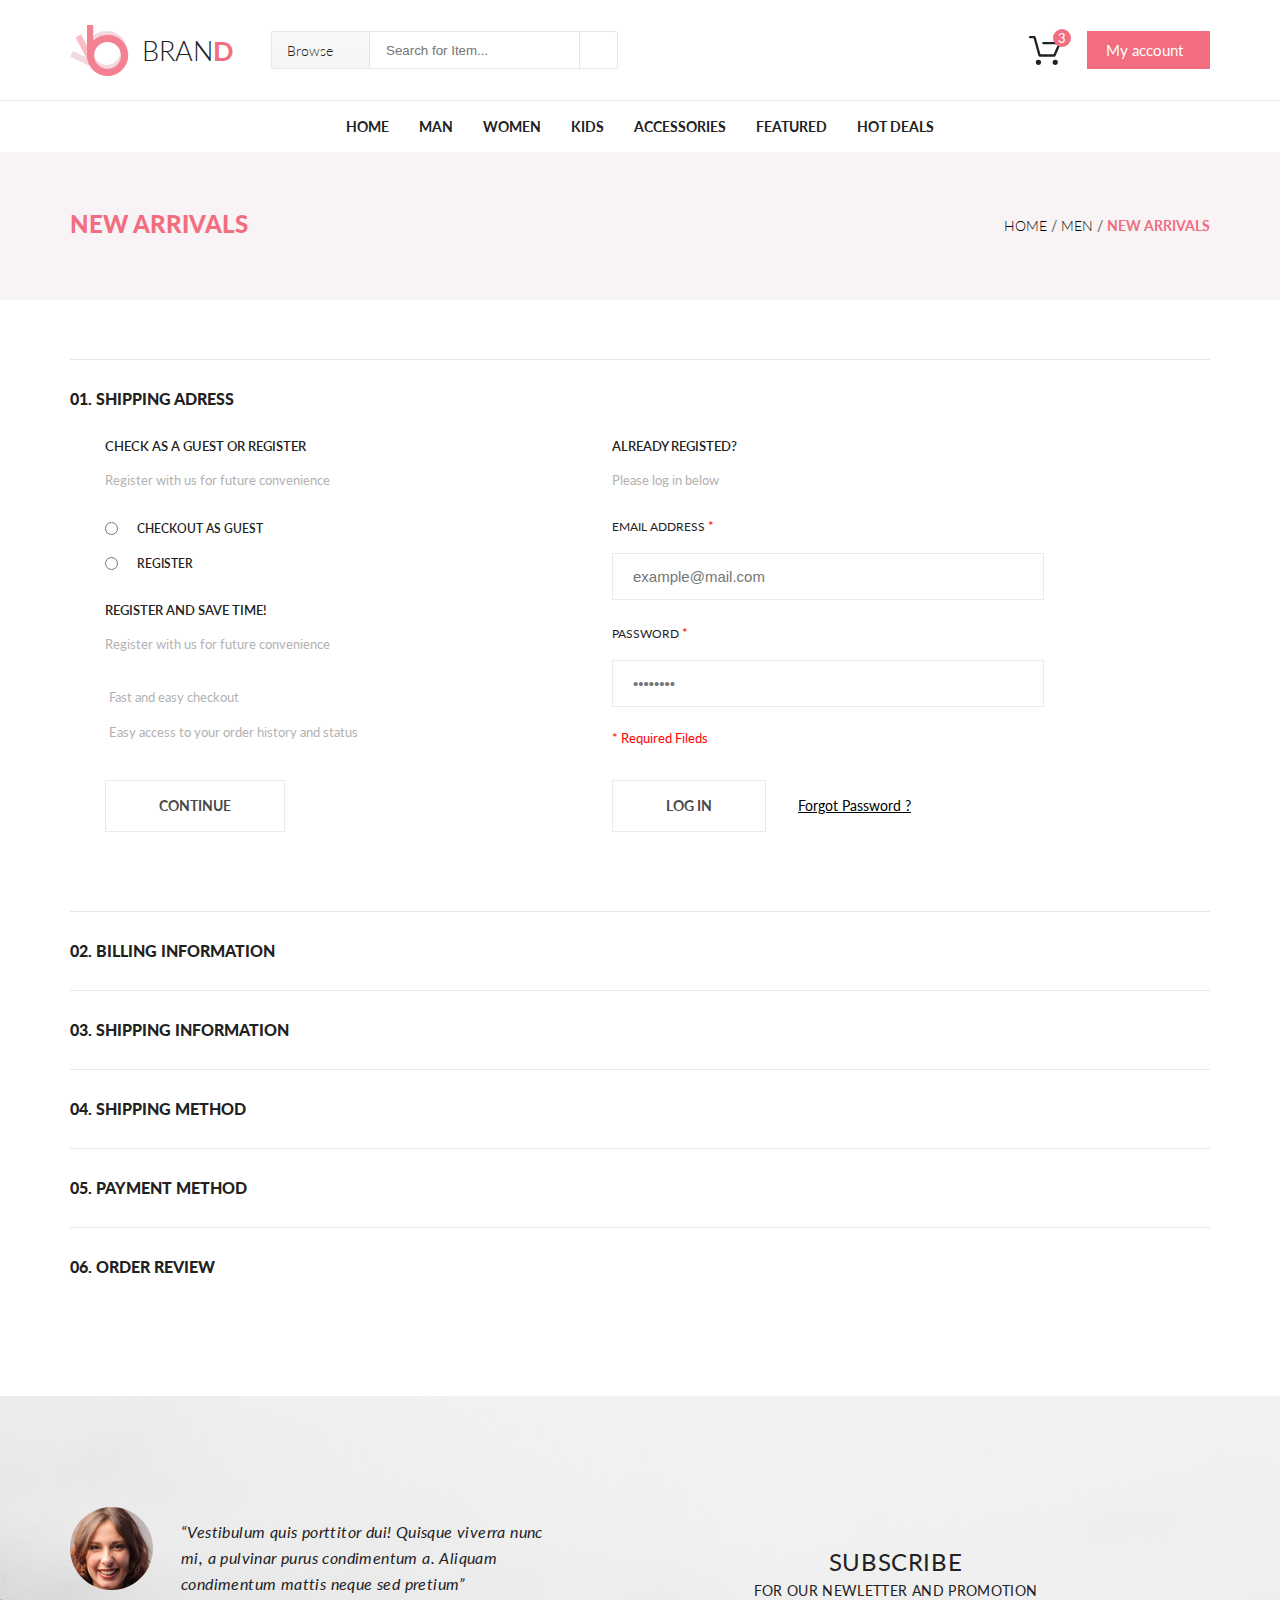
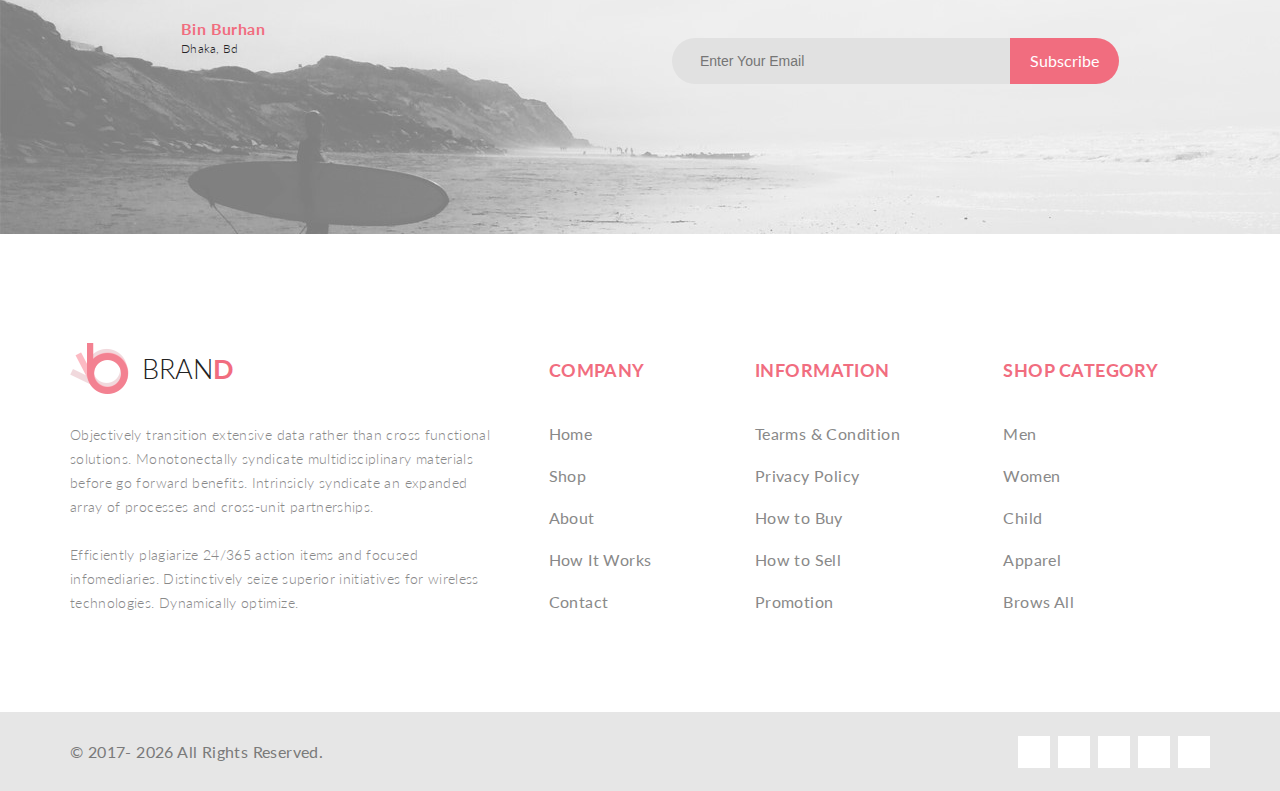
<file: checkout.html>
<!DOCTYPE html>
<html lang="en">

<head>
    <meta charset="UTF-8">
    <title>Document</title>
    <link href="https://fonts.googleapis.com/css?family=Lato:100,300,400,700,900" rel="stylesheet">
    <link rel="stylesheet" href="https://use.fontawesome.com/releases/v5.4.1/css/all.css"
        integrity="sha384-5sAR7xN1Nv6T6+dT2mhtzEpVJvfS3NScPQTrOxhwjIuvcA67KV2R5Jz6kr4abQsz" crossorigin="anonymous">
    <link rel="stylesheet" href="style.css">
</head>

<body>
    <header class="header">
        <div class="container header-flex">
            <div class="header-left">
                <a href="index.html" class="logo">
                    <img class="logo-img" src="img/Logo.png" alt="Brand"> BRAN
                    <span class="logo-d">D</span>
                </a>
                <form action="#" class="header-form search">
                    <div class="browse search__dropdown-button">
                        Browse
                        <i class="fas fa-caret-down"></i>
                        <div class="search__dropdown">
                            <div class="mega__prime-column">
                                <div class="mega__column">
                                    <h2 class="mega__h2">Women</h2>
                                    <div class="hr mega__hr"></div>
                                    <ul class="mega__list">
                                        <li><a class="mega__a" href="javascript:void(0);">Dresses</a></li>
                                        <li><a class="mega__a" href="javascript:void(0);">Tops</a></li>
                                        <li><a class="mega__a" href="javascript:void(0);">Sweaters/Knits</a></li>
                                        <li><a class="mega__a" href="javascript:void(0);">Jackets/Coats</a></li>
                                        <li><a class="mega__a" href="javascript:void(0);">Blazers</a></li>
                                        <li><a class="mega__a" href="javascript:void(0);">Denim</a></li>
                                        <li><a class="mega__a" href="javascript:void(0);">Leggings/Pants</a></li>
                                        <li><a class="mega__a" href="javascript:void(0);">Skirts/Shorts</a></li>
                                        <li><a class="mega__a" href="javascript:void(0);">Accessories </a></li>
                                    </ul>
                                </div>
                                <div class="mega__column">
                                    <h2 class="mega__h2">Men</h2>
                                    <div class="hr mega__hr"></div>
                                    <ul class="mega__list">
                                        <li><a class="mega__a" href="javascript:void(0);">Dresses</a></li>
                                        <li><a class="mega__a" href="javascript:void(0);">Tops</a></li>
                                        <li><a class="mega__a" href="javascript:void(0);">Sweaters/Knits</a></li>
                                        <li><a class="mega__a" href="javascript:void(0);">Jackets/Coats</a></li>
                                    </ul>
                                </div>
                            </div>
                        </div>
                    </div>
                    <input type="text search__input" placeholder="Search for Item...">
                    <button class="search__search-button"><i class="fas fa-search"></i></button>
                </form>
            </div>
            <div class="header-right">
                <a class="img-cart" href="javascript:void(0)">
                    <img src="img/cart.svg" alt="Your cart">
                    <div class="cart">
                        <div class="cart__empty">The cart is empty.
                            <div class="hr"></div>
                        </div>
                    </div>
                </a>
                <a href="javascript:void(0);" class="button button--hover">My account<i
                        class="fas fa-caret-down"></i></a>
            </div>
        </div>
    </header>
    <nav>
        <ul class="menu container">
            <li class="menu-list">
                <a href="index.html" class="menu-link">Home</a>
                <div class="mega">
                    <div class="mega__prime-column">
                        <div class="mega__column">
                            <h2 class="mega__h2">Women</h2>
                            <div class="hr mega__hr"></div>
                            <ul class="mega__list">
                                <li><a class="mega__a" href="javascript:void(0);">Dresses</a></li>
                                <li><a class="mega__a" href="javascript:void(0);">Tops</a></li>
                                <li><a class="mega__a" href="javascript:void(0);">Sweaters/Knits</a></li>
                                <li><a class="mega__a" href="javascript:void(0);">Jackets/Coats</a></li>
                                <li><a class="mega__a" href="javascript:void(0);">Blazers</a></li>
                                <li><a class="mega__a" href="javascript:void(0);">Denim</a></li>
                                <li><a class="mega__a" href="javascript:void(0);">Leggings/Pants</a></li>
                                <li><a class="mega__a" href="javascript:void(0);">Skirts/Shorts</a></li>
                                <li><a class="mega__a" href="javascript:void(0);">Accessories </a></li>
                            </ul>
                        </div>
                    </div>
                    <div class="mega__prime-column">
                        <div class="mega__column">
                            <h2 class="mega__h2">Women</h2>
                            <div class="hr mega__hr"></div>
                            <ul class="mega__list">
                                <li><a class="mega__a" href="javascript:void(0);">Dresses</a></li>
                                <li><a class="mega__a" href="javascript:void(0);">Tops</a></li>
                                <li><a class="mega__a" href="javascript:void(0);">Sweaters/Knits</a></li>
                                <li><a class="mega__a" href="javascript:void(0);">Jackets/Coats</a></li>
                            </ul>
                        </div>
                        <div class="mega__column">
                            <h2 class="mega__h2">Women</h2>
                            <div class="hr mega__hr"></div>
                            <ul class="mega__list">
                                <li><a class="mega__a" href="javascript:void(0);">Dresses</a></li>
                                <li><a class="mega__a" href="javascript:void(0);">Tops</a></li>
                                <li><a class="mega__a" href="javascript:void(0);">Sweaters/Knits</a></li>
                                <li><a class="mega__a" href="javascript:void(0);">Jackets/Coats</a></li>
                                <li><a class="mega__a" href="javascript:void(0);">Blazers</a></li>
                            </ul>
                        </div>
                    </div>
                    <div class="mega__prime-column">
                        <div class="mega__column">
                            <h2 class="mega__h2">Women</h2>
                            <div class="hr mega__hr"></div>
                            <ul class="mega__list">
                                <li><a class="mega__a" href="javascript:void(0);">Dresses</a></li>
                                <li><a class="mega__a" href="javascript:void(0);">Tops</a></li>
                                <li><a class="mega__a" href="javascript:void(0);">Sweaters/Knits</a></li>
                                <li><a class="mega__a" href="javascript:void(0);">Jackets/Coats</a></li>
                                <li><a class="mega__a" href="javascript:void(0);">Blazers</a></li>
                                <li><a class="mega__a" href="javascript:void(0);">Denim</a></li>
                                <li><a class="mega__a" href="javascript:void(0);">Leggings/Pants</a></li>
                            </ul>
                        </div>
                    </div>
                </div>
            </li>
            <li class="menu-list"><a href="product.html" class="menu-link">Man</a>
                <div class="mega">
                    <div class="mega__prime-column">
                        <div class="mega__column">
                            <h2 class="mega__h2">Women</h2>
                            <div class="hr mega__hr"></div>
                            <ul class="mega__list">
                                <li><a class="mega__a" href="javascript:void(0);">Dresses</a></li>
                                <li><a class="mega__a" href="javascript:void(0);">Tops</a></li>
                                <li><a class="mega__a" href="javascript:void(0);">Sweaters/Knits</a></li>
                                <li><a class="mega__a" href="javascript:void(0);">Jackets/Coats</a></li>
                                <li><a class="mega__a" href="javascript:void(0);">Blazers</a></li>
                                <li><a class="mega__a" href="javascript:void(0);">Denim</a></li>
                                <li><a class="mega__a" href="javascript:void(0);">Leggings/Pants</a></li>
                                <li><a class="mega__a" href="javascript:void(0);">Skirts/Shorts</a></li>
                                <li><a class="mega__a" href="javascript:void(0);">Accessories </a></li>
                            </ul>
                        </div>
                    </div>
                    <div class="mega__prime-column">
                        <div class="mega__column">
                            <h2 class="mega__h2">Women</h2>
                            <div class="hr mega__hr"></div>
                            <ul class="mega__list">
                                <li><a class="mega__a" href="javascript:void(0);">Dresses</a></li>
                                <li><a class="mega__a" href="javascript:void(0);">Tops</a></li>
                                <li><a class="mega__a" href="javascript:void(0);">Sweaters/Knits</a></li>
                                <li><a class="mega__a" href="javascript:void(0);">Jackets/Coats</a></li>
                            </ul>
                        </div>
                        <div class="mega__column">
                            <h2 class="mega__h2">Women</h2>
                            <div class="hr mega__hr"></div>
                            <ul class="mega__list">
                                <li><a class="mega__a" href="javascript:void(0);">Dresses</a></li>
                                <li><a class="mega__a" href="javascript:void(0);">Tops</a></li>
                                <li><a class="mega__a" href="javascript:void(0);">Sweaters/Knits</a></li>
                                <li><a class="mega__a" href="javascript:void(0);">Jackets/Coats</a></li>
                                <li><a class="mega__a" href="javascript:void(0);">Blazers</a></li>
                            </ul>
                        </div>
                    </div>
                    <div class="mega__prime-column">
                        <div class="mega__column">
                            <h2 class="mega__h2">Women</h2>
                            <div class="hr mega__hr"></div>
                            <ul class="mega__list">
                                <li><a class="mega__a" href="javascript:void(0);">Dresses</a></li>
                                <li><a class="mega__a" href="javascript:void(0);">Tops</a></li>
                                <li><a class="mega__a" href="javascript:void(0);">Sweaters/Knits</a></li>
                                <li><a class="mega__a" href="javascript:void(0);">Jackets/Coats</a></li>
                                <li><a class="mega__a" href="javascript:void(0);">Blazers</a></li>
                                <li><a class="mega__a" href="javascript:void(0);">Denim</a></li>
                                <li><a class="mega__a" href="javascript:void(0);">Leggings/Pants</a></li>
                            </ul>
                        </div>
                    </div>
                </div>
            </li>
            <li class="menu-list"><a href="catalog.html" class="menu-link">Women</a>
                <div class="mega">
                    <div class="mega__prime-column">
                        <div class="mega__column">
                            <h2 class="mega__h2">Women</h2>
                            <div class="hr mega__hr"></div>
                            <ul class="mega__list">
                                <li><a class="mega__a" href="javascript:void(0);">Dresses</a></li>
                                <li><a class="mega__a" href="javascript:void(0);">Tops</a></li>
                                <li><a class="mega__a" href="javascript:void(0);">Sweaters/Knits</a></li>
                                <li><a class="mega__a" href="javascript:void(0);">Jackets/Coats</a></li>
                                <li><a class="mega__a" href="javascript:void(0);">Blazers</a></li>
                                <li><a class="mega__a" href="javascript:void(0);">Denim</a></li>
                                <li><a class="mega__a" href="javascript:void(0);">Leggings/Pants</a></li>
                                <li><a class="mega__a" href="javascript:void(0);">Skirts/Shorts</a></li>
                                <li><a class="mega__a" href="javascript:void(0);">Accessories </a></li>
                            </ul>
                        </div>
                    </div>
                    <div class="mega__prime-column">
                        <div class="mega__column">
                            <h2 class="mega__h2">Women</h2>
                            <div class="hr mega__hr"></div>
                            <ul class="mega__list">
                                <li><a class="mega__a" href="javascript:void(0);">Dresses</a></li>
                                <li><a class="mega__a" href="javascript:void(0);">Tops</a></li>
                                <li><a class="mega__a" href="javascript:void(0);">Sweaters/Knits</a></li>
                                <li><a class="mega__a" href="javascript:void(0);">Jackets/Coats</a></li>
                            </ul>
                        </div>
                        <div class="mega__column">
                            <h2 class="mega__h2">Women</h2>
                            <div class="hr mega__hr"></div>
                            <ul class="mega__list">
                                <li><a class="mega__a" href="javascript:void(0);">Dresses</a></li>
                                <li><a class="mega__a" href="javascript:void(0);">Tops</a></li>
                                <li><a class="mega__a" href="javascript:void(0);">Sweaters/Knits</a></li>
                                <li><a class="mega__a" href="javascript:void(0);">Jackets/Coats</a></li>
                                <li><a class="mega__a" href="javascript:void(0);">Blazers</a></li>
                            </ul>
                        </div>
                    </div>
                    <div class="mega__prime-column">
                        <div class="mega__column">
                            <h2 class="mega__h2">Women</h2>
                            <div class="hr mega__hr"></div>
                            <ul class="mega__list">
                                <li><a class="mega__a" href="javascript:void(0);">Dresses</a></li>
                                <li><a class="mega__a" href="javascript:void(0);">Tops</a></li>
                                <li><a class="mega__a" href="javascript:void(0);">Sweaters/Knits</a></li>
                                <li><a class="mega__a" href="javascript:void(0);">Jackets/Coats</a></li>
                                <li><a class="mega__a" href="javascript:void(0);">Blazers</a></li>
                                <li><a class="mega__a" href="javascript:void(0);">Denim</a></li>
                                <li><a class="mega__a" href="javascript:void(0);">Leggings/Pants</a></li>
                            </ul>
                        </div>
                    </div>
                </div>
            </li>
            <li class="menu-list"><a href="product.html" class="menu-link">Kids</a>
                <div class="mega">
                    <div class="mega__prime-column">
                        <div class="mega__column">
                            <h2 class="mega__h2">Women</h2>
                            <div class="hr mega__hr"></div>
                            <ul class="mega__list">
                                <li><a class="mega__a" href="javascript:void(0);">Dresses</a></li>
                                <li><a class="mega__a" href="javascript:void(0);">Tops</a></li>
                                <li><a class="mega__a" href="javascript:void(0);">Sweaters/Knits</a></li>
                                <li><a class="mega__a" href="javascript:void(0);">Jackets/Coats</a></li>
                                <li><a class="mega__a" href="javascript:void(0);">Blazers</a></li>
                                <li><a class="mega__a" href="javascript:void(0);">Denim</a></li>
                                <li><a class="mega__a" href="javascript:void(0);">Leggings/Pants</a></li>
                                <li><a class="mega__a" href="javascript:void(0);">Skirts/Shorts</a></li>
                                <li><a class="mega__a" href="javascript:void(0);">Accessories </a></li>
                            </ul>
                        </div>
                    </div>
                    <div class="mega__prime-column">
                        <div class="mega__column">
                            <h2 class="mega__h2">Women</h2>
                            <div class="hr mega__hr"></div>
                            <ul class="mega__list">
                                <li><a class="mega__a" href="javascript:void(0);">Dresses</a></li>
                                <li><a class="mega__a" href="javascript:void(0);">Tops</a></li>
                                <li><a class="mega__a" href="javascript:void(0);">Sweaters/Knits</a></li>
                                <li><a class="mega__a" href="javascript:void(0);">Jackets/Coats</a></li>
                            </ul>
                        </div>
                        <div class="mega__column">
                            <h2 class="mega__h2">Women</h2>
                            <div class="hr mega__hr"></div>
                            <ul class="mega__list">
                                <li><a class="mega__a" href="javascript:void(0);">Dresses</a></li>
                                <li><a class="mega__a" href="javascript:void(0);">Tops</a></li>
                                <li><a class="mega__a" href="javascript:void(0);">Sweaters/Knits</a></li>
                                <li><a class="mega__a" href="javascript:void(0);">Jackets/Coats</a></li>
                                <li><a class="mega__a" href="javascript:void(0);">Blazers</a></li>
                            </ul>
                        </div>
                    </div>
                    <div class="mega__prime-column">
                        <div class="mega__column">
                            <h2 class="mega__h2">Women</h2>
                            <div class="hr mega__hr"></div>
                            <ul class="mega__list">
                                <li><a class="mega__a" href="javascript:void(0);">Dresses</a></li>
                                <li><a class="mega__a" href="javascript:void(0);">Tops</a></li>
                                <li><a class="mega__a" href="javascript:void(0);">Sweaters/Knits</a></li>
                                <li><a class="mega__a" href="javascript:void(0);">Jackets/Coats</a></li>
                                <li><a class="mega__a" href="javascript:void(0);">Blazers</a></li>
                                <li><a class="mega__a" href="javascript:void(0);">Denim</a></li>
                                <li><a class="mega__a" href="javascript:void(0);">Leggings/Pants</a></li>
                            </ul>
                        </div>
                    </div>
                </div>
            </li>
            <li class="menu-list"><a href="product.html" class="menu-link">Accessories</a>
                <div class="mega">
                    <div class="mega__prime-column">
                        <div class="mega__column">
                            <h2 class="mega__h2">Women</h2>
                            <div class="hr mega__hr"></div>
                            <ul class="mega__list">
                                <li><a class="mega__a" href="javascript:void(0);">Dresses</a></li>
                                <li><a class="mega__a" href="javascript:void(0);">Tops</a></li>
                                <li><a class="mega__a" href="javascript:void(0);">Sweaters/Knits</a></li>
                                <li><a class="mega__a" href="javascript:void(0);">Jackets/Coats</a></li>
                                <li><a class="mega__a" href="javascript:void(0);">Blazers</a></li>
                                <li><a class="mega__a" href="javascript:void(0);">Denim</a></li>
                                <li><a class="mega__a" href="javascript:void(0);">Leggings/Pants</a></li>
                                <li><a class="mega__a" href="javascript:void(0);">Skirts/Shorts</a></li>
                                <li><a class="mega__a" href="javascript:void(0);">Accessories </a></li>
                            </ul>
                        </div>
                    </div>
                    <div class="mega__prime-column">
                        <div class="mega__column">
                            <h2 class="mega__h2">Women</h2>
                            <div class="hr mega__hr"></div>
                            <ul class="mega__list">
                                <li><a class="mega__a" href="javascript:void(0);">Dresses</a></li>
                                <li><a class="mega__a" href="javascript:void(0);">Tops</a></li>
                                <li><a class="mega__a" href="javascript:void(0);">Sweaters/Knits</a></li>
                                <li><a class="mega__a" href="javascript:void(0);">Jackets/Coats</a></li>
                            </ul>
                        </div>
                        <div class="mega__column">
                            <h2 class="mega__h2">Women</h2>
                            <div class="hr mega__hr"></div>
                            <ul class="mega__list">
                                <li><a class="mega__a" href="javascript:void(0);">Dresses</a></li>
                                <li><a class="mega__a" href="javascript:void(0);">Tops</a></li>
                                <li><a class="mega__a" href="javascript:void(0);">Sweaters/Knits</a></li>
                                <li><a class="mega__a" href="javascript:void(0);">Jackets/Coats</a></li>
                                <li><a class="mega__a" href="javascript:void(0);">Blazers</a></li>
                            </ul>
                        </div>
                    </div>
                    <div class="mega__prime-column">
                        <div class="mega__column">
                            <h2 class="mega__h2">Women</h2>
                            <div class="hr mega__hr"></div>
                            <ul class="mega__list">
                                <li><a class="mega__a" href="javascript:void(0);">Dresses</a></li>
                                <li><a class="mega__a" href="javascript:void(0);">Tops</a></li>
                                <li><a class="mega__a" href="javascript:void(0);">Sweaters/Knits</a></li>
                                <li><a class="mega__a" href="javascript:void(0);">Jackets/Coats</a></li>
                                <li><a class="mega__a" href="javascript:void(0);">Blazers</a></li>
                                <li><a class="mega__a" href="javascript:void(0);">Denim</a></li>
                                <li><a class="mega__a" href="javascript:void(0);">Leggings/Pants</a></li>
                            </ul>
                        </div>
                    </div>
                </div>
            </li>
            <li class="menu-list"><a href="product.html" class="menu-link">Featured</a>
                <div class="mega">
                    <div class="mega__prime-column">
                        <div class="mega__column">
                            <h2 class="mega__h2">Women</h2>
                            <div class="hr mega__hr"></div>
                            <ul class="mega__list">
                                <li><a class="mega__a" href="javascript:void(0);">Dresses</a></li>
                                <li><a class="mega__a" href="javascript:void(0);">Tops</a></li>
                                <li><a class="mega__a" href="javascript:void(0);">Sweaters/Knits</a></li>
                                <li><a class="mega__a" href="javascript:void(0);">Jackets/Coats</a></li>
                                <li><a class="mega__a" href="javascript:void(0);">Blazers</a></li>
                                <li><a class="mega__a" href="javascript:void(0);">Denim</a></li>
                                <li><a class="mega__a" href="javascript:void(0);">Leggings/Pants</a></li>
                                <li><a class="mega__a" href="javascript:void(0);">Skirts/Shorts</a></li>
                                <li><a class="mega__a" href="javascript:void(0);">Accessories </a></li>
                            </ul>
                        </div>
                    </div>
                    <div class="mega__prime-column">
                        <div class="mega__column">
                            <h2 class="mega__h2">Women</h2>
                            <div class="hr mega__hr"></div>
                            <ul class="mega__list">
                                <li><a class="mega__a" href="javascript:void(0);">Dresses</a></li>
                                <li><a class="mega__a" href="javascript:void(0);">Tops</a></li>
                                <li><a class="mega__a" href="javascript:void(0);">Sweaters/Knits</a></li>
                                <li><a class="mega__a" href="javascript:void(0);">Jackets/Coats</a></li>
                            </ul>
                        </div>
                        <div class="mega__column">
                            <h2 class="mega__h2">Women</h2>
                            <div class="hr mega__hr"></div>
                            <ul class="mega__list">
                                <li><a class="mega__a" href="javascript:void(0);">Dresses</a></li>
                                <li><a class="mega__a" href="javascript:void(0);">Tops</a></li>
                                <li><a class="mega__a" href="javascript:void(0);">Sweaters/Knits</a></li>
                                <li><a class="mega__a" href="javascript:void(0);">Jackets/Coats</a></li>
                                <li><a class="mega__a" href="javascript:void(0);">Blazers</a></li>
                            </ul>
                        </div>
                    </div>
                    <div class="mega__prime-column">
                        <div class="mega__column">
                            <h2 class="mega__h2">Women</h2>
                            <div class="hr mega__hr"></div>
                            <ul class="mega__list">
                                <li><a class="mega__a" href="javascript:void(0);">Dresses</a></li>
                                <li><a class="mega__a" href="javascript:void(0);">Tops</a></li>
                                <li><a class="mega__a" href="javascript:void(0);">Sweaters/Knits</a></li>
                                <li><a class="mega__a" href="javascript:void(0);">Jackets/Coats</a></li>
                                <li><a class="mega__a" href="javascript:void(0);">Blazers</a></li>
                                <li><a class="mega__a" href="javascript:void(0);">Denim</a></li>
                                <li><a class="mega__a" href="javascript:void(0);">Leggings/Pants</a></li>
                            </ul>
                        </div>
                    </div>
                </div>
            </li>
            <li class="menu-list"><a href="product.html" class="menu-link">Hot Deals </a>
                <div class="mega">
                    <div class="mega__prime-column">
                        <div class="mega__column">
                            <h2 class="mega__h2">Women</h2>
                            <div class="hr mega__hr"></div>
                            <ul class="mega__list">
                                <li><a class="mega__a" href="javascript:void(0);">Dresses</a></li>
                                <li><a class="mega__a" href="javascript:void(0);">Tops</a></li>
                                <li><a class="mega__a" href="javascript:void(0);">Sweaters/Knits</a></li>
                                <li><a class="mega__a" href="javascript:void(0);">Jackets/Coats</a></li>
                                <li><a class="mega__a" href="javascript:void(0);">Blazers</a></li>
                                <li><a class="mega__a" href="javascript:void(0);">Denim</a></li>
                                <li><a class="mega__a" href="javascript:void(0);">Leggings/Pants</a></li>
                                <li><a class="mega__a" href="javascript:void(0);">Skirts/Shorts</a></li>
                                <li><a class="mega__a" href="javascript:void(0);">Accessories </a></li>
                            </ul>
                        </div>
                    </div>
                    <div class="mega__prime-column">
                        <div class="mega__column">
                            <h2 class="mega__h2">Women</h2>
                            <div class="hr mega__hr"></div>
                            <ul class="mega__list">
                                <li><a class="mega__a" href="javascript:void(0);">Dresses</a></li>
                                <li><a class="mega__a" href="javascript:void(0);">Tops</a></li>
                                <li><a class="mega__a" href="javascript:void(0);">Sweaters/Knits</a></li>
                                <li><a class="mega__a" href="javascript:void(0);">Jackets/Coats</a></li>
                            </ul>
                        </div>
                        <div class="mega__column">
                            <h2 class="mega__h2">Women</h2>
                            <div class="hr mega__hr"></div>
                            <ul class="mega__list">
                                <li><a class="mega__a" href="javascript:void(0);">Dresses</a></li>
                                <li><a class="mega__a" href="javascript:void(0);">Tops</a></li>
                                <li><a class="mega__a" href="javascript:void(0);">Sweaters/Knits</a></li>
                                <li><a class="mega__a" href="javascript:void(0);">Jackets/Coats</a></li>
                                <li><a class="mega__a" href="javascript:void(0);">Blazers</a></li>
                            </ul>
                        </div>
                    </div>
                    <div class="mega__prime-column">
                        <div class="mega__column">
                            <h2 class="mega__h2">Women</h2>
                            <div class="hr mega__hr"></div>
                            <ul class="mega__list">
                                <li><a class="mega__a" href="javascript:void(0);">Dresses</a></li>
                                <li><a class="mega__a" href="javascript:void(0);">Tops</a></li>
                                <li><a class="mega__a" href="javascript:void(0);">Sweaters/Knits</a></li>
                                <li><a class="mega__a" href="javascript:void(0);">Jackets/Coats</a></li>
                                <li><a class="mega__a" href="javascript:void(0);">Blazers</a></li>
                                <li><a class="mega__a" href="javascript:void(0);">Denim</a></li>
                                <li><a class="mega__a" href="javascript:void(0);">Leggings/Pants</a></li>
                            </ul>
                        </div>
                    </div>
                </div>
            </li>
        </ul>
    </nav>
    <nav class="navi-bread">
        <div class="container">
            <div class="navi-bread-left">
                <h3>New Arrivals</h3>
            </div>
            <div class="navi-bread-right">
                <a href="index.html">Home</a> /
                <a href="catalog.html">Men</a> /
                <a href="javascript:void(0);" class="active">New Arrivals</a>
            </div>
        </div>
    </nav>
    <div class="checkout container">
        <h2 class="checkout__h2">
            <div class="hr checkout__hr"></div>
            01. Shipping Adress
        </h2>
        <div class="step-buy">
            <div class="step-buy__column1">
                <h6 class="step-buy__h6">Check as a guest or register</h6>
                <p class="step-buy__p">Register with us for future convenience</p>
                <div class="step-buy__radio-wrap">
                    <div class="step-buy__input-box step-buy__input-box_first">
                        <input class="step-buy__input" type="radio" name="registers" id="1">
                        <label class="step-buy__label" for="1">checkout as guest</label>
                    </div>
                    <div class="step-buy__input-box">
                        <input class="step-buy__input" type="radio" name="registers" id="2">
                        <label class="step-buy__label" for="2">register</label>
                    </div>
                </div>
                <h6>register and save time!</h6>
                <p>Register with us for future convenience</p>
                <p class="step-buy__p-list_first"><i class="step-buy__two-angle fas fa-angle-double-right"></i>Fast and
                    easy checkout</p>
                <p class="step-buy__p-list_last"><i class="step-buy__two-angle fas fa-angle-double-right"></i>Easy
                    access to your order history and status</p>
                <div class="step-buy__button-wrap_column1">
                    <a href="javascript:void(0);" class="white-button">Continue</a>
                </div>
            </div>
            <div class="step-buy__column2">
                <h6>Already registed?</h6>
                <p class="step-buy__p_first">Please log in below</p>
                <h5 class="step-buy__form-label">EMAIL ADDRESS</h5>
                <input class="step-buy__input-column2 step-buy__input-column2_email" placeholder="example@mail.com"
                    type="email">
                <h5 class="step-buy__form-label">PASSWORD</h5>
                <input class="step-buy__input-column2" placeholder="••••••••" type="password">
                <div class="required step-buy__req">* Required Fileds</div>
                <div class="step-buy__button-wrap_column2">
                    <a href="javascript:void(0);" class="white-button">Log in</a>
                    <a href="javascript:void(0);" class="step-buy__black">Forgot Password ?</a>
                </div>
            </div>
        </div>

        <h2 class="checkout__h2">
            <div class="hr checkout__hr"></div>02. BILLING INFORMATION
        </h2>
        <div class="step-buy">
            <div class="step-buy__column1">
                <h6 class="step-buy__h6">Check as a guest or register</h6>
                <p class="step-buy__p">Register with us for future convenience</p>
                <div class="step-buy__radio-wrap">
                    <div class="step-buy__input-box step-buy__input-box_first">
                        <input class="step-buy__input" type="radio" name="registers" id="1">
                        <label class="step-buy__label" for="1">checkout as guest</label>
                    </div>
                    <div class="step-buy__input-box">
                        <input class="step-buy__input" type="radio" name="registers" id="2">
                        <label class="step-buy__label" for="2">register</label>
                    </div>
                </div>
                <h6>register and save time!</h6>
                <p>Register with us for future convenience</p>
                <p class="step-buy__p-list_first"><i class="step-buy__two-angle fas fa-angle-double-right"></i>Fast and
                    easy checkout</p>
                <p class="step-buy__p-list_last"><i class="step-buy__two-angle fas fa-angle-double-right"></i>Easy
                    access to your order history and status</p>
                <div class="step-buy__button-wrap_column1">
                    <a href="javascript:void(0);" class="white-button">Continue</a>
                </div>
            </div>
            <div class="step-buy__column2">
                <h6>Already registed?</h6>
                <p class="step-buy__p_first">Please log in below</p>
                <h5 class="step-buy__form-label">EMAIL ADDRESS</h5>
                <input class="step-buy__input-column2 step-buy__input-column2_email" placeholder="example@mail.com"
                    type="email">
                <h5 class="step-buy__form-label">PASSWORD</h5>
                <input class="step-buy__input-column2" placeholder="••••••••" type="password">
                <div class="required step-buy__req">* Required Fileds</div>
                <div class="step-buy__button-wrap_column2">
                    <a href="javascript:void(0);" class="white-button">Log in</a>
                    <a href="javascript:void(0);" class="step-buy__black">Forgot Password ?</a>
                </div>
            </div>
        </div>

        <h2 class="checkout__h2">
            <div class="hr checkout__hr"></div>03. SHIPPING INFORMATION
        </h2>
        <div class="step-buy">
            <div class="step-buy__column1">
                <h6 class="step-buy__h6">Check as a guest or register</h6>
                <p class="step-buy__p">Register with us for future convenience</p>
                <div class="step-buy__radio-wrap">
                    <div class="step-buy__input-box step-buy__input-box_first">
                        <input class="step-buy__input" type="radio" name="registers" id="1">
                        <label class="step-buy__label" for="1">checkout as guest</label>
                    </div>
                    <div class="step-buy__input-box">
                        <input class="step-buy__input" type="radio" name="registers" id="2">
                        <label class="step-buy__label" for="2">register</label>
                    </div>
                </div>
                <h6>register and save time!</h6>
                <p>Register with us for future convenience</p>
                <p class="step-buy__p-list_first"><i class="step-buy__two-angle fas fa-angle-double-right"></i>Fast and
                    easy checkout</p>
                <p class="step-buy__p-list_last"><i class="step-buy__two-angle fas fa-angle-double-right"></i>Easy
                    access to your order history and status</p>
                <div class="step-buy__button-wrap_column1">
                    <a href="javascript:void(0);" class="white-button">Continue</a>
                </div>
            </div>
            <div class="step-buy__column2">
                <h6>Already registed?</h6>
                <p class="step-buy__p_first">Please log in below</p>
                <h5 class="step-buy__form-label">EMAIL ADDRESS</h5>
                <input class="step-buy__input-column2 step-buy__input-column2_email" placeholder="example@mail.com"
                    type="email">
                <h5 class="step-buy__form-label">PASSWORD</h5>
                <input class="step-buy__input-column2" placeholder="••••••••" type="password">
                <div class="required step-buy__req">* Required Fileds</div>
                <div class="step-buy__button-wrap_column2">
                    <a href="javascript:void(0);" class="white-button">Log in</a>
                    <a href="javascript:void(0);" class="step-buy__black">Forgot Password ?</a>
                </div>
            </div>
        </div>

        <h2 class="checkout__h2">
            <div class="hr checkout__hr"></div>04. SHIPPING METHOD
        </h2>
        <div class="step-buy">
            <div class="step-buy__column1">
                <h6 class="step-buy__h6">Check as a guest or register</h6>
                <p class="step-buy__p">Register with us for future convenience</p>
                <div class="step-buy__radio-wrap">
                    <div class="step-buy__input-box step-buy__input-box_first">
                        <input class="step-buy__input" type="radio" name="registers" id="1">
                        <label class="step-buy__label" for="1">checkout as guest</label>
                    </div>
                    <div class="step-buy__input-box">
                        <input class="step-buy__input" type="radio" name="registers" id="2">
                        <label class="step-buy__label" for="2">register</label>
                    </div>
                </div>
                <h6>register and save time!</h6>
                <p>Register with us for future convenience</p>
                <p class="step-buy__p-list_first"><i class="step-buy__two-angle fas fa-angle-double-right"></i>Fast and
                    easy checkout</p>
                <p class="step-buy__p-list_last"><i class="step-buy__two-angle fas fa-angle-double-right"></i>Easy
                    access to your order history and status</p>
                <div class="step-buy__button-wrap_column1">
                    <a href="javascript:void(0);" class="white-button">Continue</a>
                </div>
            </div>
            <div class="step-buy__column2">
                <h6>Already registed?</h6>
                <p class="step-buy__p_first">Please log in below</p>
                <h5 class="step-buy__form-label">EMAIL ADDRESS</h5>
                <input class="step-buy__input-column2 step-buy__input-column2_email" placeholder="example@mail.com"
                    type="email">
                <h5 class="step-buy__form-label">PASSWORD</h5>
                <input class="step-buy__input-column2" placeholder="••••••••" type="password">
                <div class="required step-buy__req">* Required Fileds</div>
                <div class="step-buy__button-wrap_column2">
                    <a href="javascript:void(0);" class="white-button">Log in</a>
                    <a href="javascript:void(0);" class="step-buy__black">Forgot Password ?</a>
                </div>
            </div>
        </div>

        <h2 class="checkout__h2">
            <div class="hr checkout__hr"></div>05. PAYMENT METHOD
        </h2>
        <div class="step-buy">
            <div class="step-buy__column1">
                <h6 class="step-buy__h6">Check as a guest or register</h6>
                <p class="step-buy__p">Register with us for future convenience</p>
                <div class="step-buy__radio-wrap">
                    <div class="step-buy__input-box step-buy__input-box_first">
                        <input class="step-buy__input" type="radio" name="registers" id="1">
                        <label class="step-buy__label" for="1">checkout as guest</label>
                    </div>
                    <div class="step-buy__input-box">
                        <input class="step-buy__input" type="radio" name="registers" id="2">
                        <label class="step-buy__label" for="2">register</label>
                    </div>
                </div>
                <h6>register and save time!</h6>
                <p>Register with us for future convenience</p>
                <p class="step-buy__p-list_first"><i class="step-buy__two-angle fas fa-angle-double-right"></i>Fast and
                    easy checkout</p>
                <p class="step-buy__p-list_last"><i class="step-buy__two-angle fas fa-angle-double-right"></i>Easy
                    access to your order history and status</p>
                <div class="step-buy__button-wrap_column1">
                    <a href="javascript:void(0);" class="white-button">Continue</a>
                </div>
            </div>
            <div class="step-buy__column2">
                <h6>Already registed?</h6>
                <p class="step-buy__p_first">Please log in below</p>
                <h5 class="step-buy__form-label">EMAIL ADDRESS</h5>
                <input class="step-buy__input-column2 step-buy__input-column2_email" placeholder="example@mail.com"
                    type="email">
                <h5 class="step-buy__form-label">PASSWORD</h5>
                <input class="step-buy__input-column2" placeholder="••••••••" type="password">
                <div class="required step-buy__req">* Required Fileds</div>
                <div class="step-buy__button-wrap_column2">
                    <a href="javascript:void(0);" class="white-button">Log in</a>
                    <a href="javascript:void(0);" class="step-buy__black">Forgot Password ?</a>
                </div>
            </div>
        </div>

        <h2 class="checkout__h2">
            <div class="hr checkout__hr"></div>06. ORDER REVIEW
        </h2>
        <div class="step-buy">
            <div class="step-buy__column1">
                <h6 class="step-buy__h6">Check as a guest or register</h6>
                <p class="step-buy__p">Register with us for future convenience</p>
                <div class="step-buy__radio-wrap">
                    <div class="step-buy__input-box step-buy__input-box_first">
                        <input class="step-buy__input" type="radio" name="registers" id="1">
                        <label class="step-buy__label" for="1">checkout as guest</label>
                    </div>
                    <div class="step-buy__input-box">
                        <input class="step-buy__input" type="radio" name="registers" id="2">
                        <label class="step-buy__label" for="2">register</label>
                    </div>
                </div>
                <h6>register and save time!</h6>
                <p>Register with us for future convenience</p>
                <p class="step-buy__p-list_first"><i class="step-buy__two-angle fas fa-angle-double-right"></i>Fast and
                    easy checkout</p>
                <p class="step-buy__p-list_last"><i class="step-buy__two-angle fas fa-angle-double-right"></i>Easy
                    access to your order history and status</p>
                <div class="step-buy__button-wrap_column1">
                    <a href="javascript:void(0);" class="white-button">Continue</a>
                </div>
            </div>
            <div class="step-buy__column2">
                <h6>Already registed?</h6>
                <p class="step-buy__p_first">Please log in below</p>
                <h5 class="step-buy__form-label">EMAIL ADDRESS</h5>
                <input class="step-buy__input-column2 step-buy__input-column2_email" placeholder="example@mail.com"
                    type="email">
                <h5 class="step-buy__form-label">PASSWORD</h5>
                <input class="step-buy__input-column2" placeholder="••••••••" type="password">
                <div class="required step-buy__req">* Required Fileds</div>
                <div class="step-buy__button-wrap_column2">
                    <a href="javascript:void(0);" class="white-button">Log in</a>
                    <a href="javascript:void(0);" class="step-buy__black">Forgot Password ?</a>
                </div>
            </div>
        </div>

    </div>
    <div class="subscribe">
        <div class="container">
            <div class="column-left">
                <div class="img-wrap">
                    <img src="img/photo1.png" alt="">
                </div>
                <div class="text-box">
                    <p>“Vestibulum quis porttitor dui! Quisque viverra nunc mi,
                        a pulvinar purus condimentum a. Aliquam condimentum mattis neque sed pretium”</p>
                    <h5>Bin Burhan</h5>
                    <h6>Dhaka, Bd</h6>
                </div>
            </div>
            <div class="column-right">
                <div class="flex-box">
                    <h3>Subscribe</h3>
                    <h4>FOR OUR NEWLETTER AND PROMOTION</h4>
                    <div class="form">
                        <input placeholder="Enter Your Email" type="text">
                        <a href="javascript:void(0);">Subscribe</a>
                    </div>
                </div>
            </div>
        </div>
    </div>
    <footer>
        <div class="container">
            <div class="box">
                <a href="index.html" class="logo">
                    <img class="logo-img" src="img/Logo.png" alt="Brand"> BRAN
                    <span class="logo-d">D</span>
                </a>
                <p>
                    Objectively transition extensive data rather than cross functional solutions. Monotonectally
                    syndicate
                    multidisciplinary materials before go forward benefits. Intrinsicly syndicate an expanded array of
                    processes and cross-unit partnerships. <br> <br>

                    Efficiently plagiarize 24/365 action items and focused infomediaries.
                    Distinctively seize superior initiatives for wireless technologies. Dynamically optimize.
                </p>
            </div>
            <nav>
                <div class="column">
                    <h3>COMPANY</h3>
                    <a href="javascript:void(0);">Home</a>
                    <a href="javascript:void(0);">Shop</a>
                    <a href="javascript:void(0);">About</a>
                    <a href="javascript:void(0);">How It Works</a>
                    <a href="javascript:void(0);">Contact</a>
                </div>
                <div class="column">
                    <h3>INFORMATION</h3>
                    <a href="javascript:void(0);">Tearms & Condition</a>
                    <a href="javascript:void(0);">Privacy Policy</a>
                    <a href="javascript:void(0);">How to Buy</a>
                    <a href="javascript:void(0);">How to Sell</a>
                    <a href="javascript:void(0);">Promotion</a>
                </div>
                <div class="column">
                    <h3>SHOP CATEGORY</h3>
                    <a href="javascript:void(0);">Men</a>
                    <a href="javascript:void(0);">Women</a>
                    <a href="javascript:void(0);">Child</a>
                    <a href="javascript:void(0);">Apparel</a>
                    <a href="javascript:void(0);">Brows All</a>
                </div>
            </nav>
        </div>
    </footer>
    <div class="footer">
        <div class="container">
            <p>© 2017-
                <script>document.write(new Date().getFullYear())</script> All Rights Reserved.</p>
            <div class="social">
                <a href="javascript:void(0);" class="item"><i class="fab fa-facebook-f"></i></a>
                <a href="javascript:void(0);" class="item"><i class="fab fa-twitter"></i></a>
                <a href="javascript:void(0);" class="item"><i class="fab fa-linkedin-in"></i></a>
                <a href="javascript:void(0);" class="item"><i class="fab fa-pinterest-p"></i></a>
                <a href="javascript:void(0);" class="item"><i class="fab fa-google-plus-g"></i></a>
            </div>
        </div>
    </div>
    <script src="jquery-3.3.1.js"></script>
    <script src="Dropdown.js"></script>
    <script src="Cart.js"></script>
    <script src="UniversalDropdown.js"></script>
    <script src="default.js"></script>
    <script src="jquery-ui.min.js"></script>
    <script>
        //$(() => {
        //    $('.checkout').accordion();
        //});
        $('.checkout').accordion({
            collapsible: true,
            heightStyle: "content"
        });
    </script>
</body>

</html>
</file>
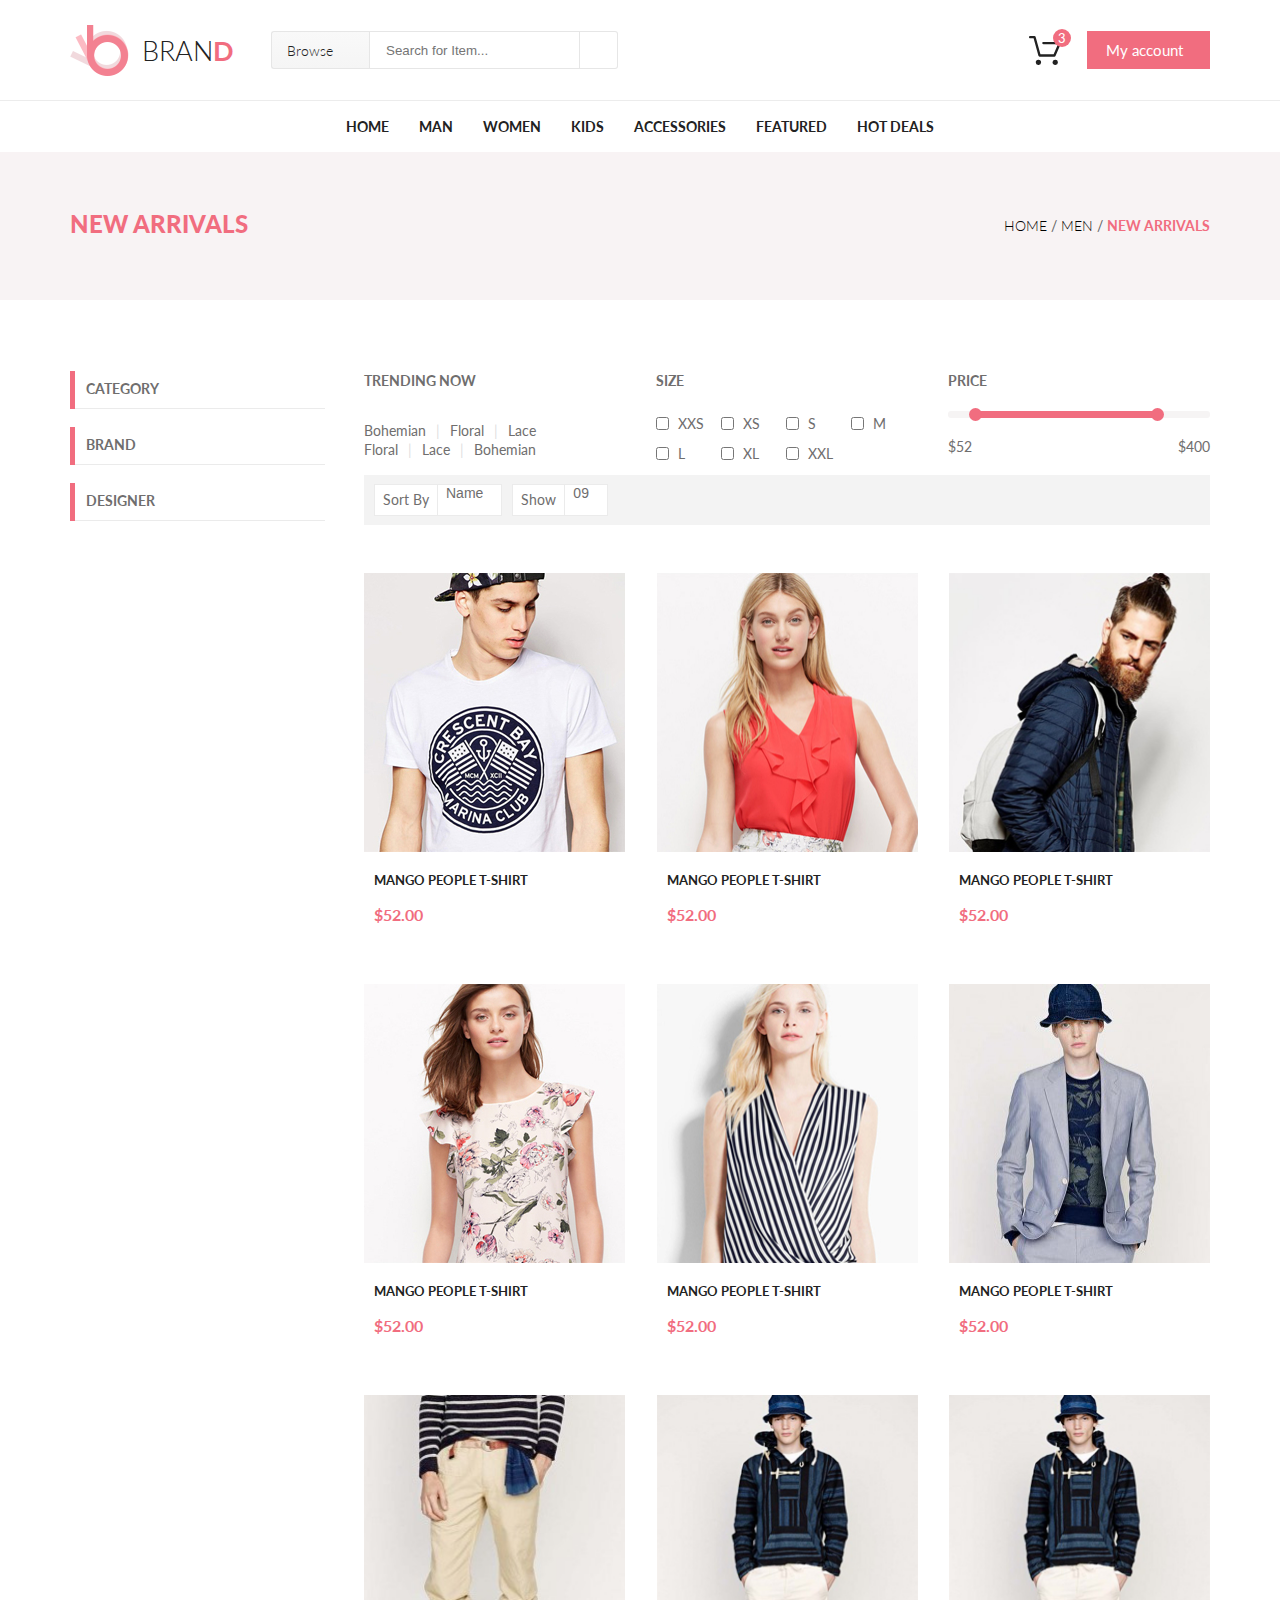
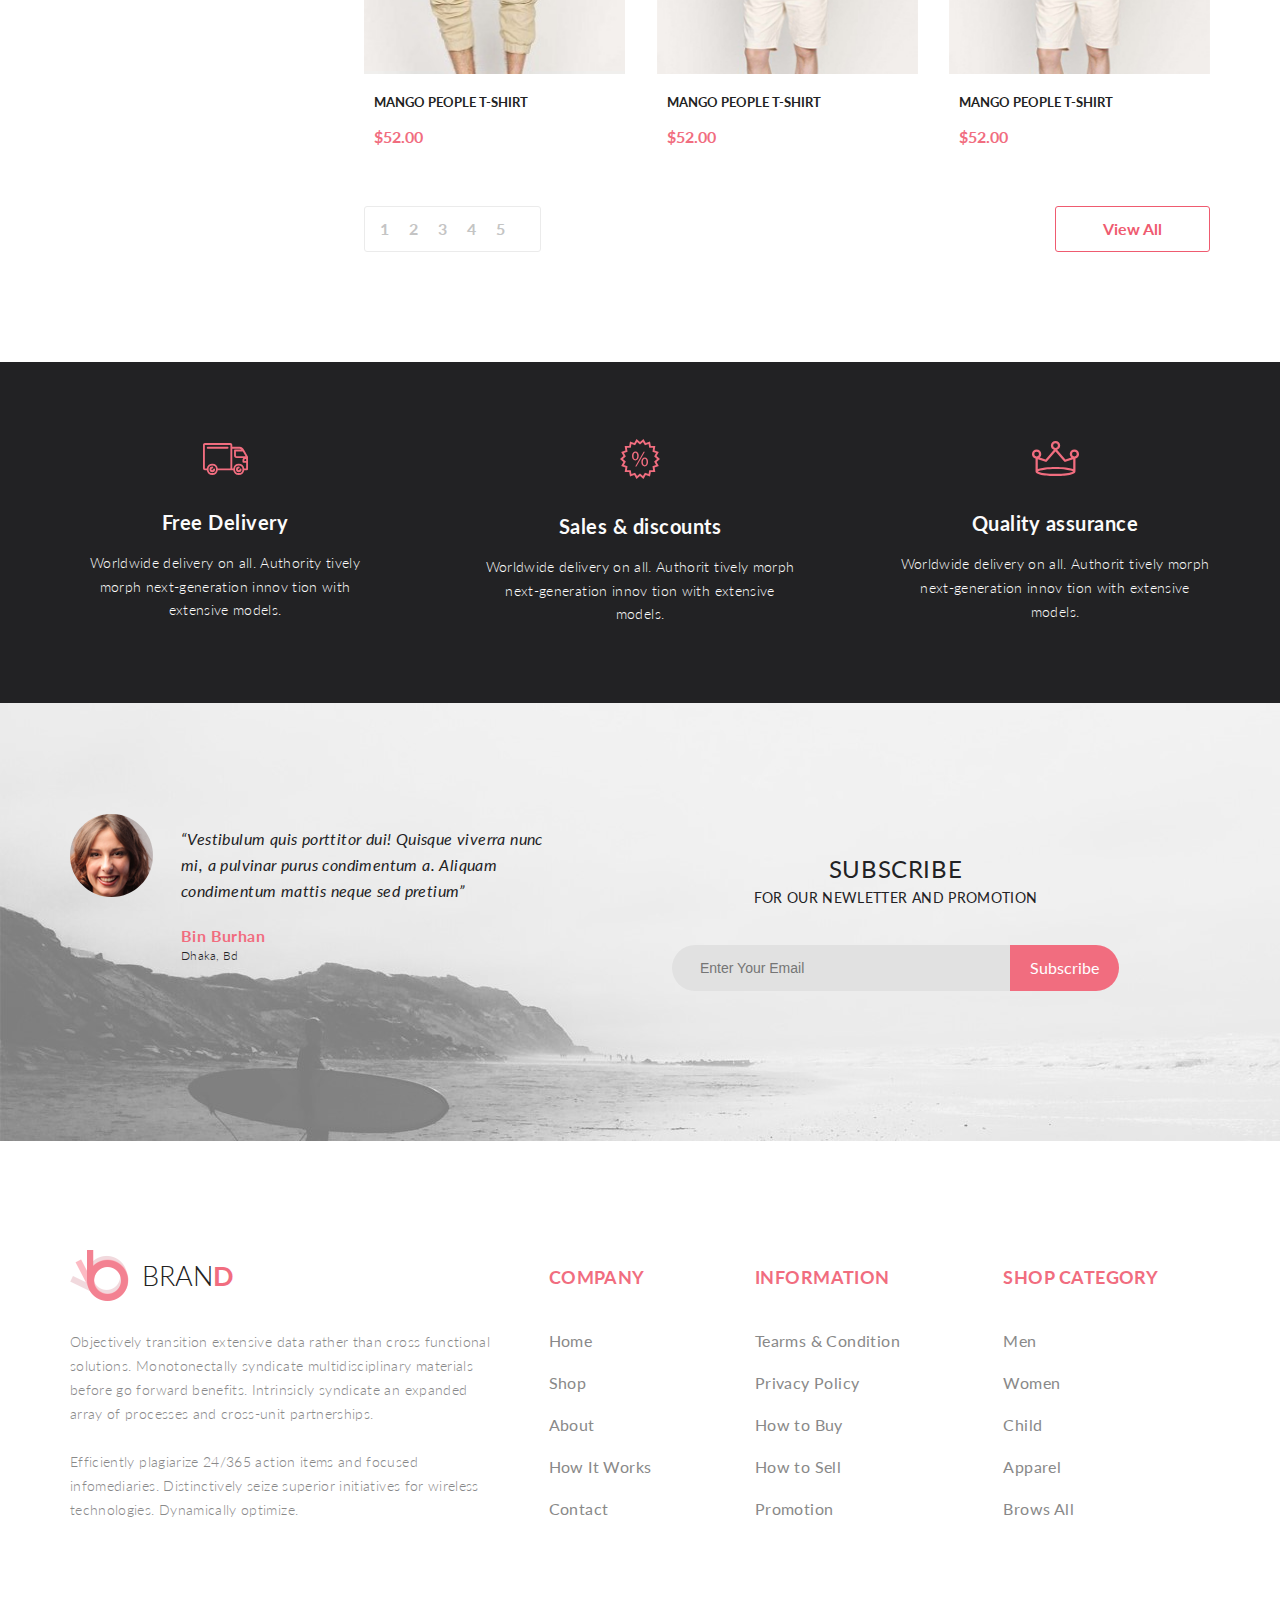
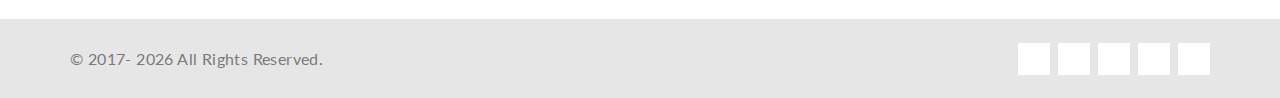
<file: product.html>
<!DOCTYPE html>
<html lang="en">

<head>
    <meta charset="UTF-8">
    <title>Document</title>
    <link rel="stylesheet" href="jquery-ui.min.css">
    <link href="https://fonts.googleapis.com/css?family=Lato:100,300,400,700,900" rel="stylesheet">
    <link rel="stylesheet" href="https://use.fontawesome.com/releases/v5.4.1/css/all.css"
        integrity="sha384-5sAR7xN1Nv6T6+dT2mhtzEpVJvfS3NScPQTrOxhwjIuvcA67KV2R5Jz6kr4abQsz" crossorigin="anonymous">
    <link rel="stylesheet" href="style.css">
    
</head>

<body>
    <header class="header">
        <div class="container header-flex">
            <div class="header-left">
                <a href="index.html" class="logo">
                    <img class="logo-img" src="img/Logo.png" alt="Brand"> BRAN
                    <span class="logo-d">D</span>
                </a>
                <form action="#" class="header-form search">
                    <div class="browse search__dropdown-button">
                        Browse
                        <i class="fas fa-caret-down"></i>
                        <div class="search__dropdown">
                            <div class="mega__prime-column">
                                <div class="mega__column">
                                    <h2 class="mega__h2">Women</h2>
                                    <div class="hr mega__hr"></div>
                                    <ul class="mega__list">
                                        <li><a class="mega__a" href="javascript:void(0);">Dresses</a></li>
                                        <li><a class="mega__a" href="javascript:void(0);">Tops</a></li>
                                        <li><a class="mega__a" href="javascript:void(0);">Sweaters/Knits</a></li>
                                        <li><a class="mega__a" href="javascript:void(0);">Jackets/Coats</a></li>
                                        <li><a class="mega__a" href="javascript:void(0);">Blazers</a></li>
                                        <li><a class="mega__a" href="javascript:void(0);">Denim</a></li>
                                        <li><a class="mega__a" href="javascript:void(0);">Leggings/Pants</a></li>
                                        <li><a class="mega__a" href="javascript:void(0);">Skirts/Shorts</a></li>
                                        <li><a class="mega__a" href="javascript:void(0);">Accessories </a></li>
                                    </ul>
                                </div>
                                <div class="mega__column">
                                    <h2 class="mega__h2">Men</h2>
                                    <div class="hr mega__hr"></div>
                                    <ul class="mega__list">
                                        <li><a class="mega__a" href="javascript:void(0);">Dresses</a></li>
                                        <li><a class="mega__a" href="javascript:void(0);">Tops</a></li>
                                        <li><a class="mega__a" href="javascript:void(0);">Sweaters/Knits</a></li>
                                        <li><a class="mega__a" href="javascript:void(0);">Jackets/Coats</a></li>
                                    </ul>
                                </div>
                            </div>
                        </div>
                    </div>
                    <input type="text search__input" placeholder="Search for Item...">
                    <button class="search__search-button"><i class="fas fa-search"></i></button>
                </form>
            </div>
            <div class="header-right">
                <a class="img-cart" href="javascript:void(0)">
                    <img src="img/cart.svg" alt="Your cart">
                    <div class="cart">
                        <div class="cart__empty">The cart is empty.
                            <div class="hr"></div>
                        </div>
                    </div>
                </a>
                <a href="javascript:void(0);" class="button button--hover">My account<i
                        class="fas fa-caret-down"></i></a>
            </div>
        </div>
    </header>
    <nav>
        <ul class="menu container">
            <li class="menu-list">
                <a href="index.html" class="menu-link">Home</a>
                <div class="mega">
                    <div class="mega__prime-column">
                        <div class="mega__column">
                            <h2 class="mega__h2">Women</h2>
                            <div class="hr mega__hr"></div>
                            <ul class="mega__list">
                                <li><a class="mega__a" href="javascript:void(0);">Dresses</a></li>
                                <li><a class="mega__a" href="javascript:void(0);">Tops</a></li>
                                <li><a class="mega__a" href="javascript:void(0);">Sweaters/Knits</a></li>
                                <li><a class="mega__a" href="javascript:void(0);">Jackets/Coats</a></li>
                                <li><a class="mega__a" href="javascript:void(0);">Blazers</a></li>
                                <li><a class="mega__a" href="javascript:void(0);">Denim</a></li>
                                <li><a class="mega__a" href="javascript:void(0);">Leggings/Pants</a></li>
                                <li><a class="mega__a" href="javascript:void(0);">Skirts/Shorts</a></li>
                                <li><a class="mega__a" href="javascript:void(0);">Accessories </a></li>
                            </ul>
                        </div>
                    </div>
                    <div class="mega__prime-column">
                        <div class="mega__column">
                            <h2 class="mega__h2">Women</h2>
                            <div class="hr mega__hr"></div>
                            <ul class="mega__list">
                                <li><a class="mega__a" href="javascript:void(0);">Dresses</a></li>
                                <li><a class="mega__a" href="javascript:void(0);">Tops</a></li>
                                <li><a class="mega__a" href="javascript:void(0);">Sweaters/Knits</a></li>
                                <li><a class="mega__a" href="javascript:void(0);">Jackets/Coats</a></li>
                            </ul>
                        </div>
                        <div class="mega__column">
                            <h2 class="mega__h2">Women</h2>
                            <div class="hr mega__hr"></div>
                            <ul class="mega__list">
                                <li><a class="mega__a" href="javascript:void(0);">Dresses</a></li>
                                <li><a class="mega__a" href="javascript:void(0);">Tops</a></li>
                                <li><a class="mega__a" href="javascript:void(0);">Sweaters/Knits</a></li>
                                <li><a class="mega__a" href="javascript:void(0);">Jackets/Coats</a></li>
                                <li><a class="mega__a" href="javascript:void(0);">Blazers</a></li>
                            </ul>
                        </div>
                    </div>
                    <div class="mega__prime-column">
                        <div class="mega__column">
                            <h2 class="mega__h2">Women</h2>
                            <div class="hr mega__hr"></div>
                            <ul class="mega__list">
                                <li><a class="mega__a" href="javascript:void(0);">Dresses</a></li>
                                <li><a class="mega__a" href="javascript:void(0);">Tops</a></li>
                                <li><a class="mega__a" href="javascript:void(0);">Sweaters/Knits</a></li>
                                <li><a class="mega__a" href="javascript:void(0);">Jackets/Coats</a></li>
                                <li><a class="mega__a" href="javascript:void(0);">Blazers</a></li>
                                <li><a class="mega__a" href="javascript:void(0);">Denim</a></li>
                                <li><a class="mega__a" href="javascript:void(0);">Leggings/Pants</a></li>
                            </ul>
                        </div>
                    </div>
                </div>
            </li>
            <li class="menu-list"><a href="product.html" class="menu-link">Man</a>
                <div class="mega">
                    <div class="mega__prime-column">
                        <div class="mega__column">
                            <h2 class="mega__h2">Women</h2>
                            <div class="hr mega__hr"></div>
                            <ul class="mega__list">
                                <li><a class="mega__a" href="javascript:void(0);">Dresses</a></li>
                                <li><a class="mega__a" href="javascript:void(0);">Tops</a></li>
                                <li><a class="mega__a" href="javascript:void(0);">Sweaters/Knits</a></li>
                                <li><a class="mega__a" href="javascript:void(0);">Jackets/Coats</a></li>
                                <li><a class="mega__a" href="javascript:void(0);">Blazers</a></li>
                                <li><a class="mega__a" href="javascript:void(0);">Denim</a></li>
                                <li><a class="mega__a" href="javascript:void(0);">Leggings/Pants</a></li>
                                <li><a class="mega__a" href="javascript:void(0);">Skirts/Shorts</a></li>
                                <li><a class="mega__a" href="javascript:void(0);">Accessories </a></li>
                            </ul>
                        </div>
                    </div>
                    <div class="mega__prime-column">
                        <div class="mega__column">
                            <h2 class="mega__h2">Women</h2>
                            <div class="hr mega__hr"></div>
                            <ul class="mega__list">
                                <li><a class="mega__a" href="javascript:void(0);">Dresses</a></li>
                                <li><a class="mega__a" href="javascript:void(0);">Tops</a></li>
                                <li><a class="mega__a" href="javascript:void(0);">Sweaters/Knits</a></li>
                                <li><a class="mega__a" href="javascript:void(0);">Jackets/Coats</a></li>
                            </ul>
                        </div>
                        <div class="mega__column">
                            <h2 class="mega__h2">Women</h2>
                            <div class="hr mega__hr"></div>
                            <ul class="mega__list">
                                <li><a class="mega__a" href="javascript:void(0);">Dresses</a></li>
                                <li><a class="mega__a" href="javascript:void(0);">Tops</a></li>
                                <li><a class="mega__a" href="javascript:void(0);">Sweaters/Knits</a></li>
                                <li><a class="mega__a" href="javascript:void(0);">Jackets/Coats</a></li>
                                <li><a class="mega__a" href="javascript:void(0);">Blazers</a></li>
                            </ul>
                        </div>
                    </div>
                    <div class="mega__prime-column">
                        <div class="mega__column">
                            <h2 class="mega__h2">Women</h2>
                            <div class="hr mega__hr"></div>
                            <ul class="mega__list">
                                <li><a class="mega__a" href="javascript:void(0);">Dresses</a></li>
                                <li><a class="mega__a" href="javascript:void(0);">Tops</a></li>
                                <li><a class="mega__a" href="javascript:void(0);">Sweaters/Knits</a></li>
                                <li><a class="mega__a" href="javascript:void(0);">Jackets/Coats</a></li>
                                <li><a class="mega__a" href="javascript:void(0);">Blazers</a></li>
                                <li><a class="mega__a" href="javascript:void(0);">Denim</a></li>
                                <li><a class="mega__a" href="javascript:void(0);">Leggings/Pants</a></li>
                            </ul>
                        </div>
                    </div>
                </div>
            </li>
            <li class="menu-list"><a href="catalog.html" class="menu-link">Women</a>
                <div class="mega">
                    <div class="mega__prime-column">
                        <div class="mega__column">
                            <h2 class="mega__h2">Women</h2>
                            <div class="hr mega__hr"></div>
                            <ul class="mega__list">
                                <li><a class="mega__a" href="javascript:void(0);">Dresses</a></li>
                                <li><a class="mega__a" href="javascript:void(0);">Tops</a></li>
                                <li><a class="mega__a" href="javascript:void(0);">Sweaters/Knits</a></li>
                                <li><a class="mega__a" href="javascript:void(0);">Jackets/Coats</a></li>
                                <li><a class="mega__a" href="javascript:void(0);">Blazers</a></li>
                                <li><a class="mega__a" href="javascript:void(0);">Denim</a></li>
                                <li><a class="mega__a" href="javascript:void(0);">Leggings/Pants</a></li>
                                <li><a class="mega__a" href="javascript:void(0);">Skirts/Shorts</a></li>
                                <li><a class="mega__a" href="javascript:void(0);">Accessories </a></li>
                            </ul>
                        </div>
                    </div>
                    <div class="mega__prime-column">
                        <div class="mega__column">
                            <h2 class="mega__h2">Women</h2>
                            <div class="hr mega__hr"></div>
                            <ul class="mega__list">
                                <li><a class="mega__a" href="javascript:void(0);">Dresses</a></li>
                                <li><a class="mega__a" href="javascript:void(0);">Tops</a></li>
                                <li><a class="mega__a" href="javascript:void(0);">Sweaters/Knits</a></li>
                                <li><a class="mega__a" href="javascript:void(0);">Jackets/Coats</a></li>
                            </ul>
                        </div>
                        <div class="mega__column">
                            <h2 class="mega__h2">Women</h2>
                            <div class="hr mega__hr"></div>
                            <ul class="mega__list">
                                <li><a class="mega__a" href="javascript:void(0);">Dresses</a></li>
                                <li><a class="mega__a" href="javascript:void(0);">Tops</a></li>
                                <li><a class="mega__a" href="javascript:void(0);">Sweaters/Knits</a></li>
                                <li><a class="mega__a" href="javascript:void(0);">Jackets/Coats</a></li>
                                <li><a class="mega__a" href="javascript:void(0);">Blazers</a></li>
                            </ul>
                        </div>
                    </div>
                    <div class="mega__prime-column">
                        <div class="mega__column">
                            <h2 class="mega__h2">Women</h2>
                            <div class="hr mega__hr"></div>
                            <ul class="mega__list">
                                <li><a class="mega__a" href="javascript:void(0);">Dresses</a></li>
                                <li><a class="mega__a" href="javascript:void(0);">Tops</a></li>
                                <li><a class="mega__a" href="javascript:void(0);">Sweaters/Knits</a></li>
                                <li><a class="mega__a" href="javascript:void(0);">Jackets/Coats</a></li>
                                <li><a class="mega__a" href="javascript:void(0);">Blazers</a></li>
                                <li><a class="mega__a" href="javascript:void(0);">Denim</a></li>
                                <li><a class="mega__a" href="javascript:void(0);">Leggings/Pants</a></li>
                            </ul>
                        </div>
                    </div>
                </div>
            </li>
            <li class="menu-list"><a href="product.html" class="menu-link">Kids</a>
                <div class="mega">
                    <div class="mega__prime-column">
                        <div class="mega__column">
                            <h2 class="mega__h2">Women</h2>
                            <div class="hr mega__hr"></div>
                            <ul class="mega__list">
                                <li><a class="mega__a" href="javascript:void(0);">Dresses</a></li>
                                <li><a class="mega__a" href="javascript:void(0);">Tops</a></li>
                                <li><a class="mega__a" href="javascript:void(0);">Sweaters/Knits</a></li>
                                <li><a class="mega__a" href="javascript:void(0);">Jackets/Coats</a></li>
                                <li><a class="mega__a" href="javascript:void(0);">Blazers</a></li>
                                <li><a class="mega__a" href="javascript:void(0);">Denim</a></li>
                                <li><a class="mega__a" href="javascript:void(0);">Leggings/Pants</a></li>
                                <li><a class="mega__a" href="javascript:void(0);">Skirts/Shorts</a></li>
                                <li><a class="mega__a" href="javascript:void(0);">Accessories </a></li>
                            </ul>
                        </div>
                    </div>
                    <div class="mega__prime-column">
                        <div class="mega__column">
                            <h2 class="mega__h2">Women</h2>
                            <div class="hr mega__hr"></div>
                            <ul class="mega__list">
                                <li><a class="mega__a" href="javascript:void(0);">Dresses</a></li>
                                <li><a class="mega__a" href="javascript:void(0);">Tops</a></li>
                                <li><a class="mega__a" href="javascript:void(0);">Sweaters/Knits</a></li>
                                <li><a class="mega__a" href="javascript:void(0);">Jackets/Coats</a></li>
                            </ul>
                        </div>
                        <div class="mega__column">
                            <h2 class="mega__h2">Women</h2>
                            <div class="hr mega__hr"></div>
                            <ul class="mega__list">
                                <li><a class="mega__a" href="javascript:void(0);">Dresses</a></li>
                                <li><a class="mega__a" href="javascript:void(0);">Tops</a></li>
                                <li><a class="mega__a" href="javascript:void(0);">Sweaters/Knits</a></li>
                                <li><a class="mega__a" href="javascript:void(0);">Jackets/Coats</a></li>
                                <li><a class="mega__a" href="javascript:void(0);">Blazers</a></li>
                            </ul>
                        </div>
                    </div>
                    <div class="mega__prime-column">
                        <div class="mega__column">
                            <h2 class="mega__h2">Women</h2>
                            <div class="hr mega__hr"></div>
                            <ul class="mega__list">
                                <li><a class="mega__a" href="javascript:void(0);">Dresses</a></li>
                                <li><a class="mega__a" href="javascript:void(0);">Tops</a></li>
                                <li><a class="mega__a" href="javascript:void(0);">Sweaters/Knits</a></li>
                                <li><a class="mega__a" href="javascript:void(0);">Jackets/Coats</a></li>
                                <li><a class="mega__a" href="javascript:void(0);">Blazers</a></li>
                                <li><a class="mega__a" href="javascript:void(0);">Denim</a></li>
                                <li><a class="mega__a" href="javascript:void(0);">Leggings/Pants</a></li>
                            </ul>
                        </div>
                    </div>
                </div>
            </li>
            <li class="menu-list"><a href="product.html" class="menu-link">Accessories</a>
                <div class="mega">
                    <div class="mega__prime-column">
                        <div class="mega__column">
                            <h2 class="mega__h2">Women</h2>
                            <div class="hr mega__hr"></div>
                            <ul class="mega__list">
                                <li><a class="mega__a" href="javascript:void(0);">Dresses</a></li>
                                <li><a class="mega__a" href="javascript:void(0);">Tops</a></li>
                                <li><a class="mega__a" href="javascript:void(0);">Sweaters/Knits</a></li>
                                <li><a class="mega__a" href="javascript:void(0);">Jackets/Coats</a></li>
                                <li><a class="mega__a" href="javascript:void(0);">Blazers</a></li>
                                <li><a class="mega__a" href="javascript:void(0);">Denim</a></li>
                                <li><a class="mega__a" href="javascript:void(0);">Leggings/Pants</a></li>
                                <li><a class="mega__a" href="javascript:void(0);">Skirts/Shorts</a></li>
                                <li><a class="mega__a" href="javascript:void(0);">Accessories </a></li>
                            </ul>
                        </div>
                    </div>
                    <div class="mega__prime-column">
                        <div class="mega__column">
                            <h2 class="mega__h2">Women</h2>
                            <div class="hr mega__hr"></div>
                            <ul class="mega__list">
                                <li><a class="mega__a" href="javascript:void(0);">Dresses</a></li>
                                <li><a class="mega__a" href="javascript:void(0);">Tops</a></li>
                                <li><a class="mega__a" href="javascript:void(0);">Sweaters/Knits</a></li>
                                <li><a class="mega__a" href="javascript:void(0);">Jackets/Coats</a></li>
                            </ul>
                        </div>
                        <div class="mega__column">
                            <h2 class="mega__h2">Women</h2>
                            <div class="hr mega__hr"></div>
                            <ul class="mega__list">
                                <li><a class="mega__a" href="javascript:void(0);">Dresses</a></li>
                                <li><a class="mega__a" href="javascript:void(0);">Tops</a></li>
                                <li><a class="mega__a" href="javascript:void(0);">Sweaters/Knits</a></li>
                                <li><a class="mega__a" href="javascript:void(0);">Jackets/Coats</a></li>
                                <li><a class="mega__a" href="javascript:void(0);">Blazers</a></li>
                            </ul>
                        </div>
                    </div>
                    <div class="mega__prime-column">
                        <div class="mega__column">
                            <h2 class="mega__h2">Women</h2>
                            <div class="hr mega__hr"></div>
                            <ul class="mega__list">
                                <li><a class="mega__a" href="javascript:void(0);">Dresses</a></li>
                                <li><a class="mega__a" href="javascript:void(0);">Tops</a></li>
                                <li><a class="mega__a" href="javascript:void(0);">Sweaters/Knits</a></li>
                                <li><a class="mega__a" href="javascript:void(0);">Jackets/Coats</a></li>
                                <li><a class="mega__a" href="javascript:void(0);">Blazers</a></li>
                                <li><a class="mega__a" href="javascript:void(0);">Denim</a></li>
                                <li><a class="mega__a" href="javascript:void(0);">Leggings/Pants</a></li>
                            </ul>
                        </div>
                    </div>
                </div>
            </li>
            <li class="menu-list"><a href="product.html" class="menu-link">Featured</a>
                <div class="mega">
                    <div class="mega__prime-column">
                        <div class="mega__column">
                            <h2 class="mega__h2">Women</h2>
                            <div class="hr mega__hr"></div>
                            <ul class="mega__list">
                                <li><a class="mega__a" href="javascript:void(0);">Dresses</a></li>
                                <li><a class="mega__a" href="javascript:void(0);">Tops</a></li>
                                <li><a class="mega__a" href="javascript:void(0);">Sweaters/Knits</a></li>
                                <li><a class="mega__a" href="javascript:void(0);">Jackets/Coats</a></li>
                                <li><a class="mega__a" href="javascript:void(0);">Blazers</a></li>
                                <li><a class="mega__a" href="javascript:void(0);">Denim</a></li>
                                <li><a class="mega__a" href="javascript:void(0);">Leggings/Pants</a></li>
                                <li><a class="mega__a" href="javascript:void(0);">Skirts/Shorts</a></li>
                                <li><a class="mega__a" href="javascript:void(0);">Accessories </a></li>
                            </ul>
                        </div>
                    </div>
                    <div class="mega__prime-column">
                        <div class="mega__column">
                            <h2 class="mega__h2">Women</h2>
                            <div class="hr mega__hr"></div>
                            <ul class="mega__list">
                                <li><a class="mega__a" href="javascript:void(0);">Dresses</a></li>
                                <li><a class="mega__a" href="javascript:void(0);">Tops</a></li>
                                <li><a class="mega__a" href="javascript:void(0);">Sweaters/Knits</a></li>
                                <li><a class="mega__a" href="javascript:void(0);">Jackets/Coats</a></li>
                            </ul>
                        </div>
                        <div class="mega__column">
                            <h2 class="mega__h2">Women</h2>
                            <div class="hr mega__hr"></div>
                            <ul class="mega__list">
                                <li><a class="mega__a" href="javascript:void(0);">Dresses</a></li>
                                <li><a class="mega__a" href="javascript:void(0);">Tops</a></li>
                                <li><a class="mega__a" href="javascript:void(0);">Sweaters/Knits</a></li>
                                <li><a class="mega__a" href="javascript:void(0);">Jackets/Coats</a></li>
                                <li><a class="mega__a" href="javascript:void(0);">Blazers</a></li>
                            </ul>
                        </div>
                    </div>
                    <div class="mega__prime-column">
                        <div class="mega__column">
                            <h2 class="mega__h2">Women</h2>
                            <div class="hr mega__hr"></div>
                            <ul class="mega__list">
                                <li><a class="mega__a" href="javascript:void(0);">Dresses</a></li>
                                <li><a class="mega__a" href="javascript:void(0);">Tops</a></li>
                                <li><a class="mega__a" href="javascript:void(0);">Sweaters/Knits</a></li>
                                <li><a class="mega__a" href="javascript:void(0);">Jackets/Coats</a></li>
                                <li><a class="mega__a" href="javascript:void(0);">Blazers</a></li>
                                <li><a class="mega__a" href="javascript:void(0);">Denim</a></li>
                                <li><a class="mega__a" href="javascript:void(0);">Leggings/Pants</a></li>
                            </ul>
                        </div>
                    </div>
                </div>
            </li>
            <li class="menu-list"><a href="product.html" class="menu-link">Hot Deals </a>
                <div class="mega">
                    <div class="mega__prime-column">
                        <div class="mega__column">
                            <h2 class="mega__h2">Women</h2>
                            <div class="hr mega__hr"></div>
                            <ul class="mega__list">
                                <li><a class="mega__a" href="javascript:void(0);">Dresses</a></li>
                                <li><a class="mega__a" href="javascript:void(0);">Tops</a></li>
                                <li><a class="mega__a" href="javascript:void(0);">Sweaters/Knits</a></li>
                                <li><a class="mega__a" href="javascript:void(0);">Jackets/Coats</a></li>
                                <li><a class="mega__a" href="javascript:void(0);">Blazers</a></li>
                                <li><a class="mega__a" href="javascript:void(0);">Denim</a></li>
                                <li><a class="mega__a" href="javascript:void(0);">Leggings/Pants</a></li>
                                <li><a class="mega__a" href="javascript:void(0);">Skirts/Shorts</a></li>
                                <li><a class="mega__a" href="javascript:void(0);">Accessories </a></li>
                            </ul>
                        </div>
                    </div>
                    <div class="mega__prime-column">
                        <div class="mega__column">
                            <h2 class="mega__h2">Women</h2>
                            <div class="hr mega__hr"></div>
                            <ul class="mega__list">
                                <li><a class="mega__a" href="javascript:void(0);">Dresses</a></li>
                                <li><a class="mega__a" href="javascript:void(0);">Tops</a></li>
                                <li><a class="mega__a" href="javascript:void(0);">Sweaters/Knits</a></li>
                                <li><a class="mega__a" href="javascript:void(0);">Jackets/Coats</a></li>
                            </ul>
                        </div>
                        <div class="mega__column">
                            <h2 class="mega__h2">Women</h2>
                            <div class="hr mega__hr"></div>
                            <ul class="mega__list">
                                <li><a class="mega__a" href="javascript:void(0);">Dresses</a></li>
                                <li><a class="mega__a" href="javascript:void(0);">Tops</a></li>
                                <li><a class="mega__a" href="javascript:void(0);">Sweaters/Knits</a></li>
                                <li><a class="mega__a" href="javascript:void(0);">Jackets/Coats</a></li>
                                <li><a class="mega__a" href="javascript:void(0);">Blazers</a></li>
                            </ul>
                        </div>
                    </div>
                    <div class="mega__prime-column">
                        <div class="mega__column">
                            <h2 class="mega__h2">Women</h2>
                            <div class="hr mega__hr"></div>
                            <ul class="mega__list">
                                <li><a class="mega__a" href="javascript:void(0);">Dresses</a></li>
                                <li><a class="mega__a" href="javascript:void(0);">Tops</a></li>
                                <li><a class="mega__a" href="javascript:void(0);">Sweaters/Knits</a></li>
                                <li><a class="mega__a" href="javascript:void(0);">Jackets/Coats</a></li>
                                <li><a class="mega__a" href="javascript:void(0);">Blazers</a></li>
                                <li><a class="mega__a" href="javascript:void(0);">Denim</a></li>
                                <li><a class="mega__a" href="javascript:void(0);">Leggings/Pants</a></li>
                            </ul>
                        </div>
                    </div>
                </div>
            </li>
        </ul>
    </nav>
    <nav class="navi-bread">
        <div class="container">
            <div class="navi-bread-left">
                <h3>New Arrivals</h3>
            </div>
            <div class="navi-bread-right">
                <a href="index.html">Home</a> /
                <a href="catalog.html">Men</a> /
                <a href="javascript:void(0);" class="active">New Arrivals</a>
            </div>
        </div>
    </nav>
    <div class="product container">
        <div class="product__left">
            <button class="product__button clear-button">
                <div class="product__a-wrap">
                    <div class="product__link-block" href="javascript:void(0);">Category<i
                            class="product__arrow fas fa-caret-down"></i></div>
                </div>
                <div class="product__list-wrap">
                    <ul class="product__list">
                        <li class="product__item"><a class="product__li-a" href="javascript:void(0);">Accessories</a>
                        </li>
                        <li class="product__item"><a class="product__li-a" href="javascript:void(0);">Bags</a></li>
                        <li class="product__item"><a class="product__li-a" href="javascript:void(0);">Denim</a></li>
                        <li class="product__item"><a class="product__li-a" href="javascript:void(0);">Hoodies &
                                Sweatshirts</a></li>
                        <li class="product__item"><a class="product__li-a" href="javascript:void(0);">Jackets &
                                Coats</a></li>
                        <li class="product__item"><a class="product__li-a" href="javascript:void(0);">Pants</a></li>
                        <li class="product__item"><a class="product__li-a" href="javascript:void(0);">Polos</a></li>
                        <li class="product__item"><a class="product__li-a" href="javascript:void(0);">Shirts</a></li>
                        <li class="product__item"><a class="product__li-a" href="javascript:void(0);">Shoes</a></li>
                        <li class="product__item"><a class="product__li-a" href="javascript:void(0);">Shorts</a></li>
                        <li class="product__item"><a class="product__li-a" href="javascript:void(0);">Sweaters &
                                Knits</a></li>
                        <li class="product__item"><a class="product__li-a" href="javascript:void(0);">T-Shirts</a></li>
                        <li class="product__item"><a class="product__li-a" href="javascript:void(0);">Tanks</a></li>
                    </ul>
                </div>
            </button>
            <button class="product__button clear-button">
                <div class="product__a-wrap">
                    <div class="product__link-block" href="javascript:void(0);">BRAND<i
                            class="product__arrow fas fa-caret-down"></i></div>
                </div>
                <div class="product__list-wrap">
                    <ul class="product__list">
                        <li class="product__item"><a class="product__li-a" href="javascript:void(0);">Accessories</a>
                        </li>
                        <li class="product__item"><a class="product__li-a" href="javascript:void(0);">Bags</a></li>
                        <li class="product__item"><a class="product__li-a" href="javascript:void(0);">Denim</a></li>
                        <li class="product__item"><a class="product__li-a" href="javascript:void(0);">Hoodies &
                                Sweatshirts</a></li>
                        <li class="product__item"><a class="product__li-a" href="javascript:void(0);">Jackets &
                                Coats</a></li>
                        <li class="product__item"><a class="product__li-a" href="javascript:void(0);">Pants</a></li>
                        <li class="product__item"><a class="product__li-a" href="javascript:void(0);">Polos</a></li>
                        <li class="product__item"><a class="product__li-a" href="javascript:void(0);">Shirts</a></li>
                        <li class="product__item"><a class="product__li-a" href="javascript:void(0);">Shoes</a></li>
                        <li class="product__item"><a class="product__li-a" href="javascript:void(0);">Shorts</a></li>
                        <li class="product__item"><a class="product__li-a" href="javascript:void(0);">Sweaters &
                                Knits</a></li>
                        <li class="product__item"><a class="product__li-a" href="javascript:void(0);">T-Shirts</a></li>
                        <li class="product__item"><a class="product__li-a" href="javascript:void(0);">Tanks</a></li>
                    </ul>
                </div>
            </button>
            <button class="product__button clear-button">
                <div class="product__a-wrap">
                    <div class="product__link-block" href="javascript:void(0);">dESIGNER<i
                            class="product__arrow fas fa-caret-down"></i></div>
                </div>
                <div class="product__list-wrap">
                    <ul class="product__list">
                        <li class="product__item"><a class="product__li-a" href="javascript:void(0);">Accessories</a>
                        </li>
                        <li class="product__item"><a class="product__li-a" href="javascript:void(0);">Bags</a></li>
                        <li class="product__item"><a class="product__li-a" href="javascript:void(0);">Denim</a></li>
                        <li class="product__item"><a class="product__li-a" href="javascript:void(0);">Hoodies &
                                Sweatshirts</a></li>
                        <li class="product__item"><a class="product__li-a" href="javascript:void(0);">Jackets &
                                Coats</a></li>
                        <li class="product__item"><a class="product__li-a" href="javascript:void(0);">Pants</a></li>
                        <li class="product__item"><a class="product__li-a" href="javascript:void(0);">Polos</a></li>
                        <li class="product__item"><a class="product__li-a" href="javascript:void(0);">Shirts</a></li>
                        <li class="product__item"><a class="product__li-a" href="javascript:void(0);">Shoes</a></li>
                        <li class="product__item"><a class="product__li-a" href="javascript:void(0);">Shorts</a></li>
                        <li class="product__item"><a class="product__li-a" href="javascript:void(0);">Sweaters &
                                Knits</a></li>
                        <li class="product__item"><a class="product__li-a" href="javascript:void(0);">T-Shirts</a></li>
                        <li class="product__item"><a class="product__li-a" href="javascript:void(0);">Tanks</a></li>
                    </ul>
                </div>
            </button>
        </div>
        <div class="product__right">
            <div class="product__settings">
                <div class="product__s-column">
                    <h3 class="product__s-h3">Trending now</h3>
                    <div class="product__categories">
                        <ul class="product__c-ul">
                            <li><button class="product__c-button clear-button">Bohemian<span
                                        class="text-divider">|</span></button></li>
                            <li><button class="product__c-button clear-button">Floral<span
                                        class="text-divider">|</span></button></li>
                            <li><button class="product__c-button clear-button">Lace</button></li>
                        </ul>
                        <ul class="product__c-ul">
                            <li><button class="product__c-button clear-button">Floral<span
                                        class="text-divider">|</span></button></li>
                            <li><button class="product__c-button clear-button">Lace<span
                                        class="text-divider">|</span></button></li>
                            <li><button class="product__c-button clear-button">Bohemian</button></li>
                        </ul>
                    </div>
                </div>
                <div class="product__s-column">
                    <h3 class="product__s-h3">Size</h3>
                    <div class="product__size-box">
                        <div class="product__s-b-item">
                            <input type="checkbox" name="size" id="XXS">
                            <div class="product_i-label">XXS</div>
                        </div>
                        <div class="product__s-b-item">
                            <input type="checkbox" name="size" id="XS">
                            <div class="product_i-label">XS</div>
                        </div>
                        <div class="product__s-b-item">
                            <input type="checkbox" name="size" id="S">
                            <div class="product_i-label">S</div>
                        </div>
                        <div class="product__s-b-item">
                            <input type="checkbox" name="size" id="M">
                            <div class="product_i-label">M</div>
                        </div>
                        <div class="product__s-b-item">
                            <input type="checkbox" name="size" id="L">
                            <div class="product_i-label">L</div>
                        </div>
                        <div class="product__s-b-item">
                            <input type="checkbox" name="size" id="XL">
                            <div class="product_i-label">XL</div>
                        </div>
                        <div class="product__s-b-item">
                            <input type="checkbox" name="size" id="XXL">
                            <div class="product_i-label">XXL</div>
                        </div>
                    </div>
                </div>
                <div class="product__s-column">
                    <h3 class="product__s-h3">pRICE</h3>
                    <div class="product__price-box">
                        <!-- <input class="product__range" type="range"> -->
                        <div class="product__range"></div>
                        <div class="product__p-text">
                            <h6 class="product__p-h6">$52</h6>
                            <h6 class="product__p-h6">$400</h6>
                        </div>
                    </div>
                </div>
            </div>
            <div class="product__bread-set">
                <div class="product__b-name">Sort By</div>
                <button class="product__b-list">Name<i class="product__d-arrow fas fa-caret-down"></i></button>
                <div class="product__b-name">Show</div>
                <button class="product__b-list">09<i class="product__d-arrow fas fa-caret-down"></i></button>
            </div>
            <div class="box-items">
                <div class="item-box">
                    <a href="javascript:void(0);" class="item">
                        <div class="img-wrap"><img src="img/item1.jpg" alt=""></div>
                        <div class="item-text">
                            <h4>Mango People T-shirt</h4>
                            <h5>$52.00</h5>
                        </div>
                    </a>
                    <div class="parent-add">
                        <a href="javascript:void(0);" class="add">Add to Cart</a>
                    </div>
                </div>
                <div class="item-box">
                    <a href="javascript:void(0);" class="item">
                        <div class="img-wrap"><img src="img/item2.jpg" alt=""></div>
                        <div class="item-text">
                            <h4>Mango People T-shirt</h4>
                            <h5>$52.00</h5>
                        </div>
                    </a>
                    <div class="parent-add">
                        <a href="javascript:void(0);" class="add">Add to Cart</a>
                    </div>
                </div>
                <div class="item-box">
                    <a href="javascript:void(0);" class="item">
                        <div class="img-wrap"><img src="img/item3.jpg" alt=""></div>
                        <div class="item-text">
                            <h4>Mango People T-shirt</h4>
                            <h5>$52.00</h5>
                        </div>
                    </a>
                    <div class="parent-add">
                        <a href="javascript:void(0);" class="add">Add to Cart</a>
                    </div>
                </div>
                <div class="item-box">
                    <a href="javascript:void(0);" class="item">
                        <div class="img-wrap"><img src="img/item4.jpg" alt=""></div>
                        <div class="item-text">
                            <h4>Mango People T-shirt</h4>
                            <h5>$52.00</h5>
                        </div>
                    </a>
                    <div class="parent-add">
                        <a href="javascript:void(0);" class="add">Add to Cart</a>
                    </div>
                </div>
                <div class="item-box">
                    <a href="javascript:void(0);" class="item">
                        <div class="img-wrap"><img src="img/item5.jpg" alt=""></div>
                        <div class="item-text">
                            <h4>Mango People T-shirt</h4>
                            <h5>$52.00</h5>
                        </div>
                    </a>
                    <div class="parent-add">
                        <a href="javascript:void(0);" class="add">Add to Cart</a>
                    </div>
                </div>
                <div class="item-box">
                    <a href="javascript:void(0);" class="item">
                        <div class="img-wrap"><img src="img/item6.jpg" alt=""></div>
                        <div class="item-text">
                            <h4>Mango People T-shirt</h4>
                            <h5>$52.00</h5>
                        </div>
                    </a>
                    <div class="parent-add">
                        <a href="javascript:void(0);" class="add">Add to Cart</a>
                    </div>
                </div>
                <div class="item-box">
                    <a href="javascript:void(0);" class="item">
                        <div class="img-wrap"><img src="img/item7.jpg" alt=""></div>
                        <div class="item-text">
                            <h4>Mango People T-shirt</h4>
                            <h5>$52.00</h5>
                        </div>
                    </a>
                    <div class="parent-add">
                        <a href="javascript:void(0);" class="add">Add to Cart</a>
                    </div>
                </div>
                <div class="item-box">
                    <a href="javascript:void(0);" class="item">
                        <div class="img-wrap"><img src="img/item8.jpg" alt=""></div>
                        <div class="item-text">
                            <h4>Mango People T-shirt</h4>
                            <h5>$52.00</h5>
                        </div>
                    </a>
                    <div class="parent-add">
                        <a href="javascript:void(0);" class="add">Add to Cart</a>
                    </div>
                </div>
                <div class="item-box">
                    <a href="javascript:void(0);" class="item">
                        <div class="img-wrap"><img src="img/item8.jpg" alt=""></div>
                        <div class="item-text">
                            <h4>Mango People T-shirt</h4>
                            <h5>$52.00</h5>
                        </div>
                    </a>
                    <div class="parent-add">
                        <a href="javascript:void(0);" class="add">Add to Cart</a>
                    </div>
                </div>
            </div>
            <div class="product__footer">
                <div class="product__numbers"><i class="fas fa-angle-left"></i>12345<i class="fas fa-angle-right"></i>
                </div>
                <a href="javascript:void(0);" class="product__f-button">View All</a>
            </div>
        </div>
    </div>
    <div class="promo-prod">
        <div class="promo-prod__wrap container">
            <div class="promo-prod__item">
                <div class="promo-prod__img-wrap">
                    <img src="img/promo_icon_1.svg" alt="">
                </div>
                <div class="promo-prod__text">
                    <h5>Free Delivery</h5>
                    <h6>Worldwide delivery on all. Authority tively morph next-generation innov tion with extensive
                        models.</h6>
                </div>
            </div>
            <div class="promo-prod__item">
                <div class="promo-prod__img-wrap">
                    <img src="img/promo_icon_2.svg" alt="">
                </div>
                <div class="promo-prod__text">
                    <h5>Sales & discounts</h5>
                    <h6>Worldwide delivery on all. Authorit tively morph next-generation innov tion with extensive
                        models.</h6>
                </div>
            </div>
            <div class="promo-prod__item">
                <div class="promo-prod__img-wrap">
                    <img src="img/promo_icon_3.svg" alt="">
                </div>
                <div class="promo-prod__text">
                    <h5>Quality assurance</h5>
                    <h6>Worldwide delivery on all. Authorit tively morph next-generation innov tion with extensive
                        models.</h6>
                </div>
            </div>
        </div>
    </div>
    <div class="subscribe">
        <div class="container">
            <div class="column-left">
                <div class="img-wrap">
                    <img src="img/photo1.png" alt="">
                </div>
                <div class="text-box">
                    <p>“Vestibulum quis porttitor dui! Quisque viverra nunc mi,
                        a pulvinar purus condimentum a. Aliquam condimentum mattis neque sed pretium”</p>
                    <h5>Bin Burhan</h5>
                    <h6>Dhaka, Bd</h6>
                </div>
            </div>
            <div class="column-right">
                <div class="flex-box">
                    <h3>Subscribe</h3>
                    <h4>FOR OUR NEWLETTER AND PROMOTION</h4>
                    <div class="form">
                        <input placeholder="Enter Your Email" type="text">
                        <a href="javascript:void(0);">Subscribe</a>
                    </div>
                </div>
            </div>
        </div>
    </div>
    <footer>
        <div class="container">
            <div class="box">
                <a href="index.html" class="logo">
                    <img class="logo-img" src="img/Logo.png" alt="Brand"> BRAN
                    <span class="logo-d">D</span>
                </a>
                <p>
                    Objectively transition extensive data rather than cross functional solutions. Monotonectally
                    syndicate
                    multidisciplinary materials before go forward benefits. Intrinsicly syndicate an expanded array of
                    processes and cross-unit partnerships. <br> <br>

                    Efficiently plagiarize 24/365 action items and focused infomediaries.
                    Distinctively seize superior initiatives for wireless technologies. Dynamically optimize.
                </p>
            </div>
            <nav>
                <div class="column">
                    <h3>COMPANY</h3>
                    <a href="javascript:void(0);">Home</a>
                    <a href="javascript:void(0);">Shop</a>
                    <a href="javascript:void(0);">About</a>
                    <a href="javascript:void(0);">How It Works</a>
                    <a href="javascript:void(0);">Contact</a>
                </div>
                <div class="column">
                    <h3>INFORMATION</h3>
                    <a href="javascript:void(0);">Tearms & Condition</a>
                    <a href="javascript:void(0);">Privacy Policy</a>
                    <a href="javascript:void(0);">How to Buy</a>
                    <a href="javascript:void(0);">How to Sell</a>
                    <a href="javascript:void(0);">Promotion</a>
                </div>
                <div class="column">
                    <h3>SHOP CATEGORY</h3>
                    <a href="javascript:void(0);">Men</a>
                    <a href="javascript:void(0);">Women</a>
                    <a href="javascript:void(0);">Child</a>
                    <a href="javascript:void(0);">Apparel</a>
                    <a href="javascript:void(0);">Brows All</a>
                </div>
            </nav>
        </div>
    </footer>
    <div class="footer">
        <div class="container">
            <p>© 2017-
                <script>document.write(new Date().getFullYear())</script> All Rights Reserved.</p>
            <div class="social">
                <a href="javascript:void(0);" class="item"><i class="fab fa-facebook-f"></i></a>
                <a href="javascript:void(0);" class="item"><i class="fab fa-twitter"></i></a>
                <a href="javascript:void(0);" class="item"><i class="fab fa-linkedin-in"></i></a>
                <a href="javascript:void(0);" class="item"><i class="fab fa-pinterest-p"></i></a>
                <a href="javascript:void(0);" class="item"><i class="fab fa-google-plus-g"></i></a>
            </div>
        </div>
    </div>

    <script src="jquery-3.3.1.js"></script>
    <script src="Dropdown.js"></script>
    <script src="Cart.js"></script>
    <script src="UniversalDropdown.js"></script>
    <script src="jquery-ui.min.js"></script>
    <script>
        new BrowseDropdown();
        new UniversalDropdown('.img-cart', '.cart', 'cart__focus', '.add');

        let cart = new Cart('getCart.json');

        $('.add').click(e => {
            e.preventDefault();
            cart.addProduct(e.target);
        });

        $('.cart').on('click', '.cart__delete-btn', e => {
            e.preventDefault();
            cart.remove(e.currentTarget);
        });

        $('.item-box').each((index, box) => {
            //console.log(box);
            let $btn = $(box).find('.add');
            let $img = $(box).find('img');
            let $price = $(box).find('h5');
            $btn.attr("data-id", index);
            $btn.attr("data-price", $price.text().match(/\d+/));
            $btn.attr("data-name", 'MANGO PEOPLE T-SHIRT');
            $btn.attr("data-img", $img.attr('src'));
        });

        $(document).on('scroll', () => {
            if ($(document).scrollTop() > 0) {
                $('.header').addClass('header___min');
            } else {
                $('.header').removeClass('header___min');
            }
        });

        $(function () {
            $(".product__range").slider({
                range: true,
                min: 0,
                max: 500,
                values: [52, 400],
                slide: function (event, ui) {
                    let $price1 = $('.product__p-h6');
                    let $price2 = $price1.next();
                    $price1.text("$" + ui.values[0]);
                    $price2.text("$" + ui.values[1]);
                    //$("#amount").val("$" + ui.values[0] + " - $" + ui.values[1]);
                }
            });
            $("#amount").val("$" + $("#slider-range").slider("values", 0) +
                " - $" + $("#slider-range").slider("values", 1));
        });
    </script>
</body>

</html>
</file>
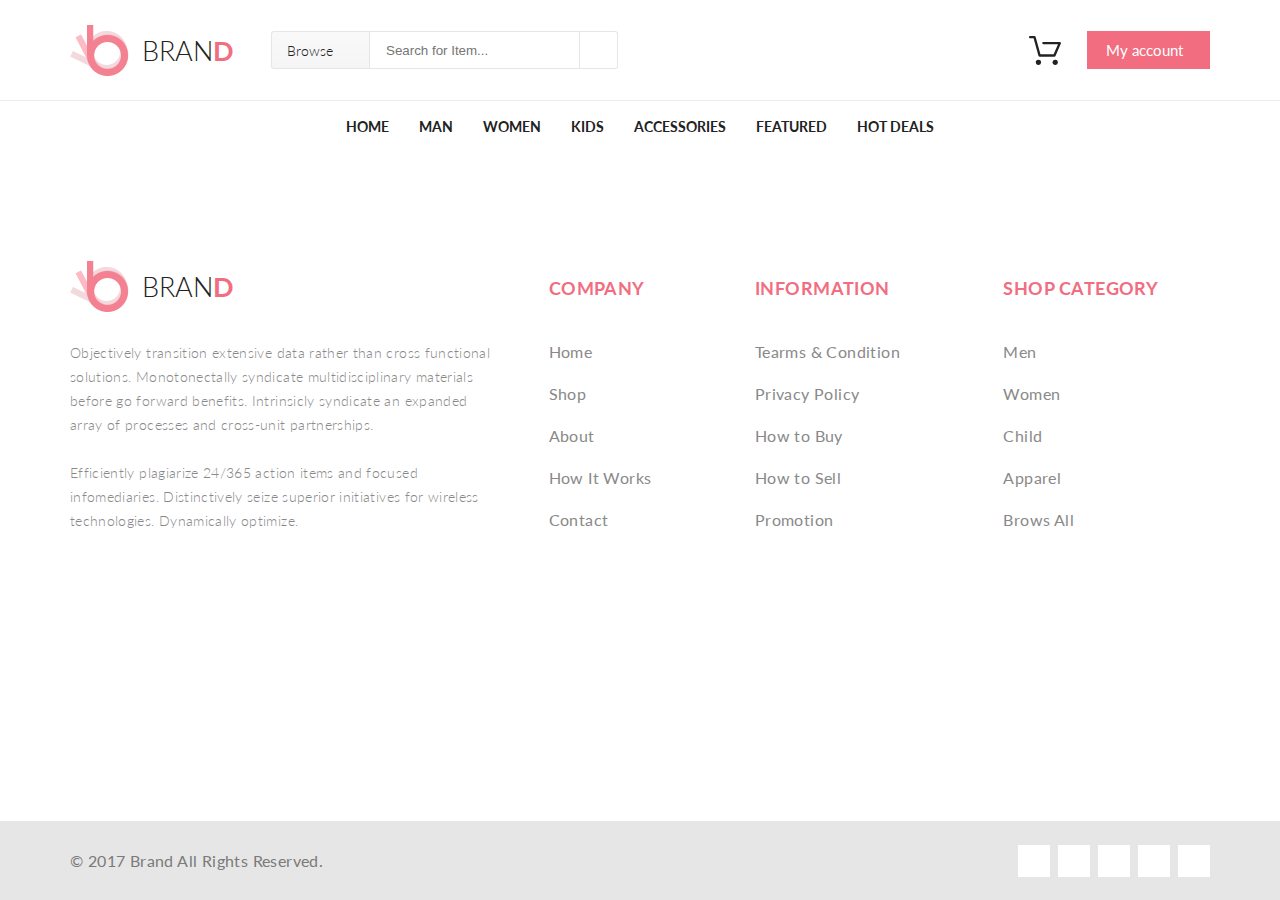
<file: test_footer.html>
<!DOCTYPE html>
<html lang="en">

<head>
    <meta charset="UTF-8">
    <title>Document</title>
    <link href="https://fonts.googleapis.com/css?family=Lato:100,300,400,700,900" rel="stylesheet">
    <link rel="stylesheet" href="https://use.fontawesome.com/releases/v5.4.1/css/all.css" integrity="sha384-5sAR7xN1Nv6T6+dT2mhtzEpVJvfS3NScPQTrOxhwjIuvcA67KV2R5Jz6kr4abQsz"
        crossorigin="anonymous">
    <link rel="stylesheet" href="style.css">
</head>

<style>
    html {
        height: 100%;
    }
    body {
        min-height: 100%;
        display: flex;
	    flex-direction: column;
    }
    .content {
        flex: 1;
    }
</style>

<body>
    <div class="content">
        <header class="header">
            <div class="container header-flex">
                <div class="header-left">
                    <a href="index.html" class="logo">
                        <img class="logo-img" src="img/Logo.png" alt="Brand"> BRAN
                        <span class="logo-d">D</span>
                    </a>
                    <form action="#" class="header-form">
                        <div class="browse">Browse<i class="fas fa-caret-down"></i></div>
                        <input type="text" placeholder="Search for Item...">
                        <button><i class="fas fa-search"></i></button>
                    </form>
                </div>
                <div class="header-right">
                    <a class="img-cart" href="cart.html">
                        <img src="img/cart.svg" alt="Your cart"></a>
                    <a href="#" class="button button--hover">My account<i class="fas fa-caret-down"></i></a>
                </div>
            </div>
        </header>
        <nav>
            <ul class="menu container">
                <li class="menu-list">
                    <a href="index.html" class="menu-link">Home</a>
                    <div class="mega">
                        <div class="mega__prime-column">
                            <div class="mega__column">
                                <h2 class="mega__h2">Women</h2>
                                <div class="hr mega__hr"></div>
                                <ul class="mega__list">
                                    <li><a class="mega__a" href="#">Dresses</a></li>
                                    <li><a class="mega__a" href="#">Tops</a></li>
                                    <li><a class="mega__a" href="#">Sweaters/Knits</a></li>
                                    <li><a class="mega__a" href="#">Jackets/Coats</a></li>
                                    <li><a class="mega__a" href="#">Blazers</a></li>
                                    <li><a class="mega__a" href="#">Denim</a></li>
                                    <li><a class="mega__a" href="#">Leggings/Pants</a></li>
                                    <li><a class="mega__a" href="#">Skirts/Shorts</a></li>
                                    <li><a class="mega__a" href="#">Accessories </a></li>
                                </ul>
                            </div>
                        </div>
                        <div class="mega__prime-column">
                            <div class="mega__column">
                                <h2 class="mega__h2">Women</h2>
                                <div class="hr mega__hr"></div>
                                <ul class="mega__list">
                                    <li><a class="mega__a" href="#">Dresses</a></li>
                                    <li><a class="mega__a" href="#">Tops</a></li>
                                    <li><a class="mega__a" href="#">Sweaters/Knits</a></li>
                                    <li><a class="mega__a" href="#">Jackets/Coats</a></li>
                                </ul>
                            </div>
                            <div class="mega__column">
                                <h2 class="mega__h2">Women</h2>
                                <div class="hr mega__hr"></div>
                                <ul class="mega__list">
                                    <li><a class="mega__a" href="#">Dresses</a></li>
                                    <li><a class="mega__a" href="#">Tops</a></li>
                                    <li><a class="mega__a" href="#">Sweaters/Knits</a></li>
                                    <li><a class="mega__a" href="#">Jackets/Coats</a></li>
                                    <li><a class="mega__a" href="#">Blazers</a></li>
                                </ul>
                            </div>
                        </div>
                        <div class="mega__prime-column">
                            <div class="mega__column">
                                <h2 class="mega__h2">Women</h2>
                                <div class="hr mega__hr"></div>
                                <ul class="mega__list">
                                    <li><a class="mega__a" href="#">Dresses</a></li>
                                    <li><a class="mega__a" href="#">Tops</a></li>
                                    <li><a class="mega__a" href="#">Sweaters/Knits</a></li>
                                    <li><a class="mega__a" href="#">Jackets/Coats</a></li>
                                    <li><a class="mega__a" href="#">Blazers</a></li>
                                    <li><a class="mega__a" href="#">Denim</a></li>
                                    <li><a class="mega__a" href="#">Leggings/Pants</a></li>
                                </ul>
                            </div>
                        </div>
                    </div>
                </li>
                <li class="menu-list"><a href="product.html" class="menu-link">Man</a>
                    <div class="mega">
                        <div class="mega__prime-column">
                            <div class="mega__column">
                                <h2 class="mega__h2">Women</h2>
                                <div class="hr mega__hr"></div>
                                <ul class="mega__list">
                                    <li><a class="mega__a" href="#">Dresses</a></li>
                                    <li><a class="mega__a" href="#">Tops</a></li>
                                    <li><a class="mega__a" href="#">Sweaters/Knits</a></li>
                                    <li><a class="mega__a" href="#">Jackets/Coats</a></li>
                                    <li><a class="mega__a" href="#">Blazers</a></li>
                                    <li><a class="mega__a" href="#">Denim</a></li>
                                    <li><a class="mega__a" href="#">Leggings/Pants</a></li>
                                    <li><a class="mega__a" href="#">Skirts/Shorts</a></li>
                                    <li><a class="mega__a" href="#">Accessories </a></li>
                                </ul>
                            </div>
                        </div>
                        <div class="mega__prime-column">
                            <div class="mega__column">
                                <h2 class="mega__h2">Women</h2>
                                <div class="hr mega__hr"></div>
                                <ul class="mega__list">
                                    <li><a class="mega__a" href="#">Dresses</a></li>
                                    <li><a class="mega__a" href="#">Tops</a></li>
                                    <li><a class="mega__a" href="#">Sweaters/Knits</a></li>
                                    <li><a class="mega__a" href="#">Jackets/Coats</a></li>
                                </ul>
                            </div>
                            <div class="mega__column">
                                <h2 class="mega__h2">Women</h2>
                                <div class="hr mega__hr"></div>
                                <ul class="mega__list">
                                    <li><a class="mega__a" href="#">Dresses</a></li>
                                    <li><a class="mega__a" href="#">Tops</a></li>
                                    <li><a class="mega__a" href="#">Sweaters/Knits</a></li>
                                    <li><a class="mega__a" href="#">Jackets/Coats</a></li>
                                    <li><a class="mega__a" href="#">Blazers</a></li>
                                </ul>
                            </div>
                        </div>
                        <div class="mega__prime-column">
                            <div class="mega__column">
                                <h2 class="mega__h2">Women</h2>
                                <div class="hr mega__hr"></div>
                                <ul class="mega__list">
                                    <li><a class="mega__a" href="#">Dresses</a></li>
                                    <li><a class="mega__a" href="#">Tops</a></li>
                                    <li><a class="mega__a" href="#">Sweaters/Knits</a></li>
                                    <li><a class="mega__a" href="#">Jackets/Coats</a></li>
                                    <li><a class="mega__a" href="#">Blazers</a></li>
                                    <li><a class="mega__a" href="#">Denim</a></li>
                                    <li><a class="mega__a" href="#">Leggings/Pants</a></li>
                                </ul>
                            </div>
                        </div>
                    </div>
                </li>
                <li class="menu-list"><a href="catalog.html" class="menu-link">Women</a>
                    <div class="mega">
                        <div class="mega__prime-column">
                            <div class="mega__column">
                                <h2 class="mega__h2">Women</h2>
                                <div class="hr mega__hr"></div>
                                <ul class="mega__list">
                                    <li><a class="mega__a" href="#">Dresses</a></li>
                                    <li><a class="mega__a" href="#">Tops</a></li>
                                    <li><a class="mega__a" href="#">Sweaters/Knits</a></li>
                                    <li><a class="mega__a" href="#">Jackets/Coats</a></li>
                                    <li><a class="mega__a" href="#">Blazers</a></li>
                                    <li><a class="mega__a" href="#">Denim</a></li>
                                    <li><a class="mega__a" href="#">Leggings/Pants</a></li>
                                    <li><a class="mega__a" href="#">Skirts/Shorts</a></li>
                                    <li><a class="mega__a" href="#">Accessories </a></li>
                                </ul>
                            </div>
                        </div>
                        <div class="mega__prime-column">
                            <div class="mega__column">
                                <h2 class="mega__h2">Women</h2>
                                <div class="hr mega__hr"></div>
                                <ul class="mega__list">
                                    <li><a class="mega__a" href="#">Dresses</a></li>
                                    <li><a class="mega__a" href="#">Tops</a></li>
                                    <li><a class="mega__a" href="#">Sweaters/Knits</a></li>
                                    <li><a class="mega__a" href="#">Jackets/Coats</a></li>
                                </ul>
                            </div>
                            <div class="mega__column">
                                <h2 class="mega__h2">Women</h2>
                                <div class="hr mega__hr"></div>
                                <ul class="mega__list">
                                    <li><a class="mega__a" href="#">Dresses</a></li>
                                    <li><a class="mega__a" href="#">Tops</a></li>
                                    <li><a class="mega__a" href="#">Sweaters/Knits</a></li>
                                    <li><a class="mega__a" href="#">Jackets/Coats</a></li>
                                    <li><a class="mega__a" href="#">Blazers</a></li>
                                </ul>
                            </div>
                        </div>
                        <div class="mega__prime-column">
                            <div class="mega__column">
                                <h2 class="mega__h2">Women</h2>
                                <div class="hr mega__hr"></div>
                                <ul class="mega__list">
                                    <li><a class="mega__a" href="#">Dresses</a></li>
                                    <li><a class="mega__a" href="#">Tops</a></li>
                                    <li><a class="mega__a" href="#">Sweaters/Knits</a></li>
                                    <li><a class="mega__a" href="#">Jackets/Coats</a></li>
                                    <li><a class="mega__a" href="#">Blazers</a></li>
                                    <li><a class="mega__a" href="#">Denim</a></li>
                                    <li><a class="mega__a" href="#">Leggings/Pants</a></li>
                                </ul>
                            </div>
                        </div>
                    </div>
                </li>
                <li class="menu-list"><a href="product.html" class="menu-link">Kids</a>
                    <div class="mega">
                        <div class="mega__prime-column">
                            <div class="mega__column">
                                <h2 class="mega__h2">Women</h2>
                                <div class="hr mega__hr"></div>
                                <ul class="mega__list">
                                    <li><a class="mega__a" href="#">Dresses</a></li>
                                    <li><a class="mega__a" href="#">Tops</a></li>
                                    <li><a class="mega__a" href="#">Sweaters/Knits</a></li>
                                    <li><a class="mega__a" href="#">Jackets/Coats</a></li>
                                    <li><a class="mega__a" href="#">Blazers</a></li>
                                    <li><a class="mega__a" href="#">Denim</a></li>
                                    <li><a class="mega__a" href="#">Leggings/Pants</a></li>
                                    <li><a class="mega__a" href="#">Skirts/Shorts</a></li>
                                    <li><a class="mega__a" href="#">Accessories </a></li>
                                </ul>
                            </div>
                        </div>
                        <div class="mega__prime-column">
                            <div class="mega__column">
                                <h2 class="mega__h2">Women</h2>
                                <div class="hr mega__hr"></div>
                                <ul class="mega__list">
                                    <li><a class="mega__a" href="#">Dresses</a></li>
                                    <li><a class="mega__a" href="#">Tops</a></li>
                                    <li><a class="mega__a" href="#">Sweaters/Knits</a></li>
                                    <li><a class="mega__a" href="#">Jackets/Coats</a></li>
                                </ul>
                            </div>
                            <div class="mega__column">
                                <h2 class="mega__h2">Women</h2>
                                <div class="hr mega__hr"></div>
                                <ul class="mega__list">
                                    <li><a class="mega__a" href="#">Dresses</a></li>
                                    <li><a class="mega__a" href="#">Tops</a></li>
                                    <li><a class="mega__a" href="#">Sweaters/Knits</a></li>
                                    <li><a class="mega__a" href="#">Jackets/Coats</a></li>
                                    <li><a class="mega__a" href="#">Blazers</a></li>
                                </ul>
                            </div>
                        </div>
                        <div class="mega__prime-column">
                            <div class="mega__column">
                                <h2 class="mega__h2">Women</h2>
                                <div class="hr mega__hr"></div>
                                <ul class="mega__list">
                                    <li><a class="mega__a" href="#">Dresses</a></li>
                                    <li><a class="mega__a" href="#">Tops</a></li>
                                    <li><a class="mega__a" href="#">Sweaters/Knits</a></li>
                                    <li><a class="mega__a" href="#">Jackets/Coats</a></li>
                                    <li><a class="mega__a" href="#">Blazers</a></li>
                                    <li><a class="mega__a" href="#">Denim</a></li>
                                    <li><a class="mega__a" href="#">Leggings/Pants</a></li>
                                </ul>
                            </div>
                        </div>
                    </div>
                </li>
                <li class="menu-list"><a href="product.html" class="menu-link">Accessories</a>
                    <div class="mega">
                        <div class="mega__prime-column">
                            <div class="mega__column">
                                <h2 class="mega__h2">Women</h2>
                                <div class="hr mega__hr"></div>
                                <ul class="mega__list">
                                    <li><a class="mega__a" href="#">Dresses</a></li>
                                    <li><a class="mega__a" href="#">Tops</a></li>
                                    <li><a class="mega__a" href="#">Sweaters/Knits</a></li>
                                    <li><a class="mega__a" href="#">Jackets/Coats</a></li>
                                    <li><a class="mega__a" href="#">Blazers</a></li>
                                    <li><a class="mega__a" href="#">Denim</a></li>
                                    <li><a class="mega__a" href="#">Leggings/Pants</a></li>
                                    <li><a class="mega__a" href="#">Skirts/Shorts</a></li>
                                    <li><a class="mega__a" href="#">Accessories </a></li>
                                </ul>
                            </div>
                        </div>
                        <div class="mega__prime-column">
                            <div class="mega__column">
                                <h2 class="mega__h2">Women</h2>
                                <div class="hr mega__hr"></div>
                                <ul class="mega__list">
                                    <li><a class="mega__a" href="#">Dresses</a></li>
                                    <li><a class="mega__a" href="#">Tops</a></li>
                                    <li><a class="mega__a" href="#">Sweaters/Knits</a></li>
                                    <li><a class="mega__a" href="#">Jackets/Coats</a></li>
                                </ul>
                            </div>
                            <div class="mega__column">
                                <h2 class="mega__h2">Women</h2>
                                <div class="hr mega__hr"></div>
                                <ul class="mega__list">
                                    <li><a class="mega__a" href="#">Dresses</a></li>
                                    <li><a class="mega__a" href="#">Tops</a></li>
                                    <li><a class="mega__a" href="#">Sweaters/Knits</a></li>
                                    <li><a class="mega__a" href="#">Jackets/Coats</a></li>
                                    <li><a class="mega__a" href="#">Blazers</a></li>
                                </ul>
                            </div>
                        </div>
                        <div class="mega__prime-column">
                            <div class="mega__column">
                                <h2 class="mega__h2">Women</h2>
                                <div class="hr mega__hr"></div>
                                <ul class="mega__list">
                                    <li><a class="mega__a" href="#">Dresses</a></li>
                                    <li><a class="mega__a" href="#">Tops</a></li>
                                    <li><a class="mega__a" href="#">Sweaters/Knits</a></li>
                                    <li><a class="mega__a" href="#">Jackets/Coats</a></li>
                                    <li><a class="mega__a" href="#">Blazers</a></li>
                                    <li><a class="mega__a" href="#">Denim</a></li>
                                    <li><a class="mega__a" href="#">Leggings/Pants</a></li>
                                </ul>
                            </div>
                        </div>
                    </div>
                </li>
                <li class="menu-list"><a href="product.html" class="menu-link">Featured</a>
                    <div class="mega">
                        <div class="mega__prime-column">
                            <div class="mega__column">
                                <h2 class="mega__h2">Women</h2>
                                <div class="hr mega__hr"></div>
                                <ul class="mega__list">
                                    <li><a class="mega__a" href="#">Dresses</a></li>
                                    <li><a class="mega__a" href="#">Tops</a></li>
                                    <li><a class="mega__a" href="#">Sweaters/Knits</a></li>
                                    <li><a class="mega__a" href="#">Jackets/Coats</a></li>
                                    <li><a class="mega__a" href="#">Blazers</a></li>
                                    <li><a class="mega__a" href="#">Denim</a></li>
                                    <li><a class="mega__a" href="#">Leggings/Pants</a></li>
                                    <li><a class="mega__a" href="#">Skirts/Shorts</a></li>
                                    <li><a class="mega__a" href="#">Accessories </a></li>
                                </ul>
                            </div>
                        </div>
                        <div class="mega__prime-column">
                            <div class="mega__column">
                                <h2 class="mega__h2">Women</h2>
                                <div class="hr mega__hr"></div>
                                <ul class="mega__list">
                                    <li><a class="mega__a" href="#">Dresses</a></li>
                                    <li><a class="mega__a" href="#">Tops</a></li>
                                    <li><a class="mega__a" href="#">Sweaters/Knits</a></li>
                                    <li><a class="mega__a" href="#">Jackets/Coats</a></li>
                                </ul>
                            </div>
                            <div class="mega__column">
                                <h2 class="mega__h2">Women</h2>
                                <div class="hr mega__hr"></div>
                                <ul class="mega__list">
                                    <li><a class="mega__a" href="#">Dresses</a></li>
                                    <li><a class="mega__a" href="#">Tops</a></li>
                                    <li><a class="mega__a" href="#">Sweaters/Knits</a></li>
                                    <li><a class="mega__a" href="#">Jackets/Coats</a></li>
                                    <li><a class="mega__a" href="#">Blazers</a></li>
                                </ul>
                            </div>
                        </div>
                        <div class="mega__prime-column">
                            <div class="mega__column">
                                <h2 class="mega__h2">Women</h2>
                                <div class="hr mega__hr"></div>
                                <ul class="mega__list">
                                    <li><a class="mega__a" href="#">Dresses</a></li>
                                    <li><a class="mega__a" href="#">Tops</a></li>
                                    <li><a class="mega__a" href="#">Sweaters/Knits</a></li>
                                    <li><a class="mega__a" href="#">Jackets/Coats</a></li>
                                    <li><a class="mega__a" href="#">Blazers</a></li>
                                    <li><a class="mega__a" href="#">Denim</a></li>
                                    <li><a class="mega__a" href="#">Leggings/Pants</a></li>
                                </ul>
                            </div>
                        </div>
                    </div>
                </li>
                <li class="menu-list"><a href="product.html" class="menu-link">Hot Deals </a>
                    <div class="mega">
                        <div class="mega__prime-column">
                            <div class="mega__column">
                                <h2 class="mega__h2">Women</h2>
                                <div class="hr mega__hr"></div>
                                <ul class="mega__list">
                                    <li><a class="mega__a" href="#">Dresses</a></li>
                                    <li><a class="mega__a" href="#">Tops</a></li>
                                    <li><a class="mega__a" href="#">Sweaters/Knits</a></li>
                                    <li><a class="mega__a" href="#">Jackets/Coats</a></li>
                                    <li><a class="mega__a" href="#">Blazers</a></li>
                                    <li><a class="mega__a" href="#">Denim</a></li>
                                    <li><a class="mega__a" href="#">Leggings/Pants</a></li>
                                    <li><a class="mega__a" href="#">Skirts/Shorts</a></li>
                                    <li><a class="mega__a" href="#">Accessories </a></li>
                                </ul>
                            </div>
                        </div>
                        <div class="mega__prime-column">
                            <div class="mega__column">
                                <h2 class="mega__h2">Women</h2>
                                <div class="hr mega__hr"></div>
                                <ul class="mega__list">
                                    <li><a class="mega__a" href="#">Dresses</a></li>
                                    <li><a class="mega__a" href="#">Tops</a></li>
                                    <li><a class="mega__a" href="#">Sweaters/Knits</a></li>
                                    <li><a class="mega__a" href="#">Jackets/Coats</a></li>
                                </ul>
                            </div>
                            <div class="mega__column">
                                <h2 class="mega__h2">Women</h2>
                                <div class="hr mega__hr"></div>
                                <ul class="mega__list">
                                    <li><a class="mega__a" href="#">Dresses</a></li>
                                    <li><a class="mega__a" href="#">Tops</a></li>
                                    <li><a class="mega__a" href="#">Sweaters/Knits</a></li>
                                    <li><a class="mega__a" href="#">Jackets/Coats</a></li>
                                    <li><a class="mega__a" href="#">Blazers</a></li>
                                </ul>
                            </div>
                        </div>
                        <div class="mega__prime-column">
                            <div class="mega__column">
                                <h2 class="mega__h2">Women</h2>
                                <div class="hr mega__hr"></div>
                                <ul class="mega__list">
                                    <li><a class="mega__a" href="#">Dresses</a></li>
                                    <li><a class="mega__a" href="#">Tops</a></li>
                                    <li><a class="mega__a" href="#">Sweaters/Knits</a></li>
                                    <li><a class="mega__a" href="#">Jackets/Coats</a></li>
                                    <li><a class="mega__a" href="#">Blazers</a></li>
                                    <li><a class="mega__a" href="#">Denim</a></li>
                                    <li><a class="mega__a" href="#">Leggings/Pants</a></li>
                                </ul>
                            </div>
                        </div>
                    </div>
                </li>
            </ul>
        </nav>
        
        <footer>
            <div class="container">
                <div class="box">
                    <a href="index.html" class="logo">
                        <img class="logo-img" src="img/Logo.png" alt="Brand"> BRAN
                        <span class="logo-d">D</span>
                    </a>
                    <p>
                        Objectively transition extensive data rather than cross functional solutions. Monotonectally
                        syndicate
                        multidisciplinary materials before go forward benefits. Intrinsicly syndicate an expanded array of
                        processes and cross-unit partnerships. <br> <br>
    
                        Efficiently plagiarize 24/365 action items and focused infomediaries.
                        Distinctively seize superior initiatives for wireless technologies. Dynamically optimize.
                    </p>
                </div>
                <nav>
                    <div class="column">
                        <h3>COMPANY</h3>
                        <a href="#">Home</a>
                        <a href="#">Shop</a>
                        <a href="#">About</a>
                        <a href="#">How It Works</a>
                        <a href="#">Contact</a>
                    </div>
                    <div class="column">
                        <h3>INFORMATION</h3>
                        <a href="#">Tearms & Condition</a>
                        <a href="#">Privacy Policy</a>
                        <a href="#">How to Buy</a>
                        <a href="#">How to Sell</a>
                        <a href="#">Promotion</a>
                    </div>
                    <div class="column">
                        <h3>SHOP CATEGORY</h3>
                        <a href="#">Men</a>
                        <a href="#">Women</a>
                        <a href="#">Child</a>
                        <a href="#">Apparel</a>
                        <a href="#">Brows All</a>
                    </div>
                </nav>
            </div>
        </footer>
    </div>
    <div class="footer">
        <div class="container">
            <p>© 2017 Brand All Rights Reserved.</p>
            <div class="social">
                <a href="#" class="item"><i class="fab fa-facebook-f"></i></a>
                <a href="#" class="item"><i class="fab fa-twitter"></i></a>
                <a href="#" class="item"><i class="fab fa-linkedin-in"></i></a>
                <a href="#" class="item"><i class="fab fa-pinterest-p"></i></a>
                <a href="#" class="item"><i class="fab fa-google-plus-g"></i></a>
            </div>
        </div>
    </div>
    <script src="jquery-3.3.1.js"></script>
    <script src="main.js"></script>
</body>

</html>
</file>
<file: style.css>
* {
  margin: 0;
  padding: 0;
  -webkit-transition: -webkit-filter .3s;
  transition: -webkit-filter .3s;
  transition: filter .3s;
  transition: filter .3s, -webkit-filter .3s;
}

body {
  font-family: Lato, sans-serif;
}

.header {
  height: 100px;
  border-bottom: 1px solid #ececec;
  background-color: #ffffff;
  position: -webkit-sticky;
  position: sticky;
  top: 0;
  z-index: 100000;
  -webkit-transition: height 0.5s, -webkit-box-shadow 0.5s;
  transition: height 0.5s, -webkit-box-shadow 0.5s;
  transition: height 0.5s, box-shadow 0.5s;
  transition: height 0.5s, box-shadow 0.5s, -webkit-box-shadow 0.5s;
}

.header-flex {
  display: -webkit-box;
  display: -ms-flexbox;
  display: flex;
  -webkit-box-pack: justify;
      -ms-flex-pack: justify;
          justify-content: space-between;
  height: 100%;
  -webkit-box-align: center;
      -ms-flex-align: center;
          align-items: center;
}

.header-left, .header-right {
  display: -webkit-box;
  display: -ms-flexbox;
  display: flex;
  -webkit-box-align: center;
      -ms-flex-align: center;
          align-items: center;
}

.header-right {
  height: 38px;
}

.container {
  width: 1140px;
  margin: 0 auto;
}

.logo {
  display: -webkit-box;
  display: -ms-flexbox;
  display: flex;
  -webkit-box-align: center;
      -ms-flex-align: center;
          align-items: center;
  color: #222222;
  font-size: 27px;
  font-weight: 300;
  text-decoration: none;
  margin-right: 37px;
}

.logo-img {
  margin-right: 13px;
}

.logo span {
  color: #f16d7f;
  font-weight: 700;
}

.header-form {
  display: -webkit-box;
  display: -ms-flexbox;
  display: flex;
}

.button {
  height: 38px;
  color: #ffffff;
  font-size: 15px;
  font-weight: 400;
  background-color: #f16d7f;
  padding: 0px 19px 0px 19px;
  line-height: 38px;
  text-decoration: none;
}

.header-left .browse .fa-caret-down {
  margin-left: 8px;
  color: #838383;
}

.header-right .button .fa-caret-down {
  margin-left: 8px;
}

.button-wrap .button .fas {
  margin-left: 8px;
}

button {
  color: #a4a4a4;
}

.header-right .button {
  margin-left: 26px;
}

.img-cart {
  height: 29px;
  position: relative;
}

.header-form input {
  border: 1px solid #e6e6e6;
  padding-left: 16px;
  padding-right: 16px;
  outline: none;
}

.header-form input:hover {
  -webkit-box-shadow: inset 0 0 0px 0px #f16d7f44;
          box-shadow: inset 0 0 0px 0px #f16d7f44;
}

.header-form input:focus {
  -webkit-box-shadow: inset 0 0 0px 0px #f16d7f77;
          box-shadow: inset 0 0 0px 0px #f16d7f77;
}

.header-form button {
  width: 38px;
  border-radius: 0 3px 3px 0;
  border: 1px solid #e6e6e6;
  border-left: none;
  background-color: #ffffff;
}

.browse {
  padding-right: 15px;
  padding-left: 15px;
  height: 36px;
  width: 67px;
  border-radius: 3px 0 0 3px;
  border: 1px solid #e6e6e6;
  background-image: -webkit-gradient(linear, left top, left bottom, from(#f9f9f9), to(#f5f5f5));
  background-image: linear-gradient(to bottom, #f9f9f9 0%, #f5f5f5 100%);
  line-height: 38px;
  color: #222222;
  font-size: 14px;
  font-weight: 300;
  border-right: none;
}

.menu {
  list-style-type: none;
  display: -webkit-box;
  display: -ms-flexbox;
  display: flex;
  -webkit-box-pack: center;
      -ms-flex-pack: center;
          justify-content: center;
  height: 51px;
}

.menu-link {
  padding: 17px 15px;
  display: block;
  text-decoration: none;
  color: #222222;
  font-size: 14px;
  font-weight: 700;
  text-transform: uppercase;
  position: relative;
}

.menu-link:hover {
  color: #f16d7f;
}

.menu-link:hover {
  color: #f16d7f;
}

.banner {
  height: 614px;
  background-color: #e8e8e8;
}

.banner-flex {
  height: 100%;
  background-image: url(img/banner_man.jpg);
  background-position: -0px -40px;
}

.header-h3 {
  color: #222222;
  font-size: 60px;
  font-weight: 900;
  letter-spacing: 1.5px;
  line-height: 42px;
  padding-bottom: 21px;
}

.header-h4 {
  font-size: 40px;
  font-weight: 900;
  line-height: 29px;
}

.header-h4 span {
  color: #f16d7f;
}

.banner-text {
  margin-top: 224px;
  float: left;
  border-left: 12px solid #f16d7f;
  padding-left: 12px;
}

.car .container {
  display: -webkit-box;
  display: -ms-flexbox;
  display: flex;
}

.column1 {
  padding-right: 20px;
}

.big-div1 {
  margin-bottom: 20px;
  width: 560px;
  height: 542px;
  background-image: url(img/cor_1.jpg);
}

.big-div2 {
  margin-bottom: 20px;
  width: 560px;
  height: 261px;
  background-image: url(img/cor_2.jpg);
}

.label {
  width: auto;
  background-color: #ffffff;
  margin-top: 26px;
  padding-left: 20px;
  padding-right: 20px;
  padding-top: 16px;
  padding-bottom: 16px;
  float: left;
}

.label h6 {
  color: #222222;
  font-size: 18px;
  font-weight: 900;
  text-transform: uppercase;
  line-height: 15px;
  margin-bottom: 16px;
}

.label h5 {
  font-size: 30px;
  font-weight: 900;
  color: #f16d7f;
  line-height: 19px;
  text-transform: uppercase;
}

.small-div1 {
  width: 560px;
  height: 261px;
  background-image: url(img/cor_3.jpg);
}

.small-div2 {
  width: 560px;
  height: 542px;
  background-image: url(img/cor_4.jpg);
}

.car {
  margin-top: 100px;
  margin-bottom: 100px;
}

.box-shop-text {
  text-align: center;
}

.box-shop-text h4 {
  color: #222222;
  font-size: 30px;
  font-weight: 700;
  letter-spacing: 0.75px;
  line-height: 25px;
  padding-bottom: 16px;
}

.box-shop-text h5 {
  color: #9f9f9f;
  font-size: 14px;
  font-weight: 400;
  letter-spacing: 0.35px;
}

.box-items {
  display: -webkit-box;
  display: -ms-flexbox;
  display: flex;
  -webkit-box-pack: justify;
      -ms-flex-pack: justify;
          justify-content: space-between;
  -ms-flex-wrap: wrap;
      flex-wrap: wrap;
  padding-top: 63px;
}

.item-box {
  width: 261px;
  margin-bottom: 40px;
}

.box-items .item {
  text-decoration: none;
}

.box-items .item-box {
  position: relative;
}

.box-items .item .img-wrap {
  overflow: hidden;
  width: 261px;
  height: 279px;
}

.box-items .item img {
  width: 100%;
  height: 100%;
}

.box-items .item .item-text {
  padding: 20px 10px;
}

.box-items .item .item-text h4 {
  color: #222222;
  font-size: 13px;
  font-weight: 700;
  text-transform: uppercase;
  padding-bottom: 17px;
}

.box-items .item .item-text h4:hover {
  color: #797979;
}

.box-items .item .item-text h5 {
  color: #f16d7f;
  font-size: 16px;
  font-weight: 700;
}

.box-items .parent-add {
  display: -webkit-box;
  display: -ms-flexbox;
  display: flex;
  -webkit-box-pack: center;
      -ms-flex-pack: center;
          justify-content: center;
  top: 98px;
  position: absolute;
  width: 261px;
}

.box-items .add {
  height: 39px;
  border: 1px solid #ffffff;
  color: #fff;
  text-align: center;
  line-height: 39px;
  text-decoration: none;
  display: none;
  padding: 0 13px;
  font-weight: 700;
}

.box-items .add:hover {
  -webkit-box-shadow: 0 0 5px 1px rgba(255, 255, 255, 0.671);
          box-shadow: 0 0 5px 1px rgba(255, 255, 255, 0.671);
}

.box-items .item-box:hover .parent-add .add {
  display: block;
}

.box-items .item-box:hover .item .img-wrap {
  -webkit-filter: brightness(50%);
          filter: brightness(50%);
}

.box-items .item-box:hover {
  -webkit-box-shadow: 0 5px 8px rgba(0, 0, 0, 0.16);
          box-shadow: 0 5px 8px rgba(0, 0, 0, 0.16);
}

.button-wrap {
  display: -webkit-box;
  display: -ms-flexbox;
  display: flex;
  -webkit-box-pack: center;
      -ms-flex-pack: center;
          justify-content: center;
}

.promo {
  margin-top: 113px;
  display: -webkit-box;
  display: -ms-flexbox;
  display: flex;
  height: 529px;
  margin-bottom: 98px;
}

.promo-column1 {
  background-image: url(img/promo_back.jpg);
  width: 767px;
  height: 529px;
}

.text-promo {
  padding-left: 39px;
  padding-top: 146px;
}

.text-promo h4 {
  color: #ffffff;
  font-size: 54px;
  font-weight: 700;
  letter-spacing: 1.5px;
}

.text-promo h5 {
  color: #ffffff;
  font-size: 32px;
  letter-spacing: 0.9px;
}

.text-promo span {
  color: #f16d7f;
}

.promo-column2 {
  background-color: #222224;
  width: 373px;
  padding-top: 55px;
  padding-bottom: 66px;
}

.promo-column2 .promo-box {
  padding-left: 36px;
  padding-right: 36px;
  height: 100%;
  display: -webkit-box;
  display: -ms-flexbox;
  display: flex;
  -webkit-box-orient: vertical;
  -webkit-box-direction: normal;
      -ms-flex-direction: column;
          flex-direction: column;
  -webkit-box-pack: justify;
      -ms-flex-pack: justify;
          justify-content: space-between;
}

.promo-column2 .promo-box .item {
  display: -webkit-box;
  display: -ms-flexbox;
  display: flex;
  -webkit-box-pack: justify;
      -ms-flex-pack: justify;
          justify-content: space-between;
}

.promo-column2 img {
  margin-top: -7px;
}

.promo-column2 .text {
  width: 219px;
}

.promo-column2 .text h5 {
  color: #fbfbfb;
  font-size: 20px;
  font-weight: 700;
  letter-spacing: 0.5px;
  padding-bottom: 15px;
}

.promo-column2 .text h6 {
  color: #fbfbfb;
  font-size: 14px;
  font-weight: 300;
  line-height: 24px;
  letter-spacing: 0.35px;
}

.subscribe {
  background-image: url(img/subscribe_back.jpg);
  background-size: cover;
  width: 100%;
  height: 438px;
  background-color: #f2f2f2;
}

.subscribe .container {
  display: -webkit-box;
  display: -ms-flexbox;
  display: flex;
  -webkit-box-pack: justify;
      -ms-flex-pack: justify;
          justify-content: space-between;
}

.subscribe .column-left {
  display: -webkit-box;
  display: -ms-flexbox;
  display: flex;
  padding-top: 111px;
}

.subscribe .column-left .text-box {
  width: 386px;
  margin-left: 28px;
}

.subscribe .column-left .text-box p {
  color: #222224;
  font-size: 16px;
  font-style: italic;
  line-height: 26px;
  letter-spacing: 0.4px;
  margin-bottom: 19px;
  margin-top: 12px;
}

.subscribe .column-left .text-box h5 {
  color: #f16d7f;
  font-size: 16px;
  font-weight: 700;
  letter-spacing: 0.4px;
  line-height: 26px;
}

.subscribe .column-left .text-box h6 {
  color: #222224;
  font-size: 12px;
  font-weight: 300;
  letter-spacing: 0.3px;
  line-height: 14px;
}

.subscribe .column-right .flex-box {
  margin-top: 148px;
  margin-right: 91px;
  text-align: center;
}

.subscribe .column-right .flex-box h3 {
  color: #222224;
  font-size: 14px;
  font-weight: 400;
  font-size: 24px;
  letter-spacing: 0.6px;
  line-height: 35px;
  text-transform: uppercase;
}

.subscribe .column-right .flex-box h4 {
  color: #222224;
  font-size: 14px;
  font-weight: 400;
  letter-spacing: 0.35px;
  line-height: 24px;
}

.subscribe .column-right .flex-box .form {
  margin-top: 35px;
  display: -webkit-box;
  display: -ms-flexbox;
  display: flex;
  -webkit-box-pack: center;
      -ms-flex-pack: center;
          justify-content: center;
}

.subscribe .column-right .flex-box .form input {
  width: 282px;
  height: 46px;
  border-radius: 23px 0 0 23px;
  border: none;
  background-color: #e1e1e1;
  padding: 0 28px;
  outline: none;
  font-size: 14px;
}

.subscribe .column-right .flex-box .form a {
  height: 46px;
  border-radius: 0 23px 23px 0;
  background-color: #f16d7f;
  padding: 0 20px;
  line-height: 46px;
  text-decoration: none;
  color: #fff;
}

footer .container {
  height: 458 px;
  display: -webkit-box;
  display: -ms-flexbox;
  display: flex;
}

footer .box {
  width: 427px;
  padding-top: 109px;
}

footer p {
  color: #898989;
  font-size: 14px;
  font-weight: 300;
  line-height: 24px;
  letter-spacing: 0.35px;
  margin-top: 29px;
}

footer nav {
  padding-top: 123px;
  display: -webkit-box;
  display: -ms-flexbox;
  display: flex;
  -ms-flex-pack: distribute;
      justify-content: space-around;
  width: 713px;
}

footer nav .column h3 {
  color: #f16d7f;
  font-size: 18px;
  font-weight: 700;
  line-height: 26px;
  text-transform: uppercase;
  letter-spacing: 0.45px;
  padding-bottom: 30px;
}

footer nav .column a {
  display: block;
  text-decoration: none;
  color: #898989;
  font-size: 16px;
  font-weight: 400;
  letter-spacing: 0.4px;
  line-height: 42px;
}

footer nav .column a:hover {
  color: #f16d7f;
}

.footer {
  height: 79px;
  background-color: #e6e6e6;
  margin-top: 89px;
}

.footer .container {
  display: -webkit-box;
  display: -ms-flexbox;
  display: flex;
  -webkit-box-pack: justify;
      -ms-flex-pack: justify;
          justify-content: space-between;
  height: 100%;
}

.footer p {
  color: #7a7a7a;
  font-size: 16px;
  font-weight: 400;
  line-height: 42px;
  letter-spacing: 0.4px;
  line-height: 79px;
}

.footer .social {
  display: -webkit-box;
  display: -ms-flexbox;
  display: flex;
  -webkit-box-align: center;
      -ms-flex-align: center;
          align-items: center;
}

.footer .social .item {
  width: 32px;
  height: 32px;
  background-color: #ffffff;
  margin-left: 8px;
  line-height: 32px;
  text-align: center;
  color: #b2b2b2;
}

.footer .social .item:hover {
  background-color: #f16d7f;
  color: #f7f7f8;
}

.footer .social .item:active {
  background-color: #ebebeb;
  color: #b2b2b2;
}

.navi-bread {
  height: 148px;
  background-color: #f8f3f4;
  display: -webkit-box;
  display: -ms-flexbox;
  display: flex;
  -webkit-box-align: center;
      -ms-flex-align: center;
          align-items: center;
}

.navi-bread .container {
  display: -webkit-box;
  display: -ms-flexbox;
  display: flex;
  -webkit-box-pack: justify;
      -ms-flex-pack: justify;
          justify-content: space-between;
}

.navi-bread .container .navi-bread-left h3 {
  color: #f16d7f;
  font-size: 24px;
  font-weight: 900;
  text-transform: uppercase;
}

.navi-bread .container .navi-bread-right {
  color: #636363;
  font-size: 14px;
  line-height: 34px;
}

.navi-bread .container .navi-bread-right a {
  color: black;
  font-weight: 300;
  text-decoration: none;
  text-transform: uppercase;
}

.navi-bread .container .navi-bread-right a:hover {
  color: #f16d7f;
}

.navi-bread .container .navi-bread-right .active {
  font-weight: 700;
  color: #f16d7f;
}

.banner-catalog {
  height: 777px;
  background-color: #f7f7f7;
  background-image: url(img/catalog_back_extract.jpg);
  background-position: center;
  background-repeat: no-repeat;
}

.banner-catalog .container-full {
  display: -webkit-box;
  display: -ms-flexbox;
  display: flex;
  height: 100%;
  -webkit-box-align: center;
      -ms-flex-align: center;
          align-items: center;
}

.banner-catalog .container-full .arrows-wrap {
  display: -webkit-box;
  display: -ms-flexbox;
  display: flex;
  -webkit-box-pack: justify;
      -ms-flex-pack: justify;
          justify-content: space-between;
  width: 100%;
  height: 47px;
}

.banner-catalog .container-full .arrows-wrap .arrow {
  width: 47px;
  height: 47px;
  background-color: #2a2a2a31;
  text-align: center;
  line-height: 47px;
  color: #fff;
}

.buy .container:first-of-type {
  margin-top: -88px;
  height: 730px;
  border: 1px solid #eaeaea;
  background-color: #ffffff;
}

.buy .promo-buy {
  margin: 0 auto;
  text-align: center;
}

.buy .promo-buy .h4-first {
  padding-top: 73px;
  color: #f16d7f;
  font-size: 14px;
  font-weight: 700;
  text-transform: uppercase;
}

.buy .promo-buy h2 {
  padding-top: 17px;
  color: #4d4d4d;
  font-size: 18px;
  font-weight: 900;
  text-transform: uppercase;
}

.buy .promo-buy .hr {
  width: 642px;
  height: 0px;
  border-top: 1px solid #eaeaea;
  margin: 0 auto;
  margin-top: 43px;
}

.buy .promo-buy p {
  padding-top: 67px;
  width: 618px;
  color: #5e5e5e;
  font-size: 14px;
  font-weight: 300;
  line-height: 24px;
  margin: 0 auto;
}

.buy .promo-buy .flex-authors {
  padding-top: 28px;
  display: -webkit-box;
  display: -ms-flexbox;
  display: flex;
  -webkit-box-pack: justify;
      -ms-flex-pack: justify;
          justify-content: space-between;
  width: 334px;
  margin: 0 auto;
}

.buy .promo-buy .flex-authors .wrap {
  display: -webkit-box;
  display: -ms-flexbox;
  display: flex;
}

.buy .promo-buy .flex-authors h6 {
  color: #b9b9b9;
  font-size: 14px;
  font-weight: 700;
  text-transform: uppercase;
}

.buy .promo-buy .flex-authors .bold {
  color: #2f2f2f;
}

.buy .promo-buy .price {
  padding-top: 37px;
  color: #ef5b70;
  font-size: 24px;
  font-weight: 700;
}

.buy .promo-buy .wrap-column-buy {
  width: 537px;
  display: -webkit-box;
  display: -ms-flexbox;
  display: flex;
  -webkit-box-pack: justify;
      -ms-flex-pack: justify;
          justify-content: space-between;
  margin: 0 auto;
  margin-top: 63px;
  margin-bottom: 28px;
}

.buy .promo-buy .column-buy {
  text-align: left;
}

.buy .promo-buy .column-buy h4 {
  color: #2f2f2f;
  font-size: 14px;
  font-weight: 700;
  margin-bottom: 16px;
}

.buy .promo-buy .column-buy a {
  display: block;
  width: 142px;
  height: 33px;
  border: 1px solid #eaeaea;
  background-color: #ffffff;
}

.buy .promo-buy .column-buy input {
  width: 142px;
  height: 33px;
  border: 1px solid #eaeaea;
  outline: none;
  padding: 0 17px;
}

.buy .promo-buy .big-button-buy {
  display: block;
  margin: 0 auto;
  width: 535px;
  height: 53px;
  border: 1px solid #ef5b70;
  background-color: #ffffff;
  text-decoration: none;
  line-height: 53px;
  color: #ef5b70;
  font-size: 16px;
  font-weight: 700;
  display: -webkit-box;
  display: -ms-flexbox;
  display: flex;
  -webkit-box-pack: center;
      -ms-flex-pack: center;
          justify-content: center;
}

.buy .promo-buy .big-button-buy:hover {
  -webkit-box-shadow: 0 0 10px 1px #ef5b7146;
          box-shadow: 0 0 10px 1px #ef5b7146;
}

.buy .promo-buy .big-button-buy .img-wrap {
  height: 53px;
  margin-right: 15px;
  display: -webkit-box;
  display: -ms-flexbox;
  display: flex;
  -ms-flex-line-pack: center;
      align-content: center;
}

.buy .box-items {
  padding-top: 72px;
  padding-bottom: 0px;
  margin-bottom: 73px;
}

.buy .box-items .item-box {
  margin-bottom: 0px;
}

.buy .container .flex-h2 h2 {
  color: #4d4d4d;
  font-size: 24px;
  font-weight: 900;
  text-transform: uppercase;
  padding-top: 119px;
}

.buy .container .flex-h2 {
  display: -webkit-box;
  display: -ms-flexbox;
  display: flex;
  -webkit-box-pack: center;
      -ms-flex-pack: center;
          justify-content: center;
}

.shop-table table {
  margin-top: 90px;
  width: 100%;
  border-collapse: collapse;
  margin-bottom: 44px;
}

.shop-table table .row {
  height: 52px;
  border-bottom: 1px solid #eaeaea;
}

.shop-table table .col {
  text-align: center;
  color: #222222;
  font-size: 13px;
  font-weight: 700;
  text-transform: uppercase;
  letter-spacing: -0.2px;
}

.shop-table table .col:first-of-type {
  text-align-last: left;
  width: 460px;
}

.shop-table table .row-cart {
  border-bottom: 1px solid #eaeaea;
  height: 162px;
  position: relative;
}

.shop-table table .row-cart .product-details {
  display: -webkit-box;
  display: -ms-flexbox;
  display: flex;
}

.shop-table table .row-cart .product-details .img-wrap {
  width: 100px;
  height: 115px;
  margin-right: 21px;
  overflow: hidden;
}

.shop-table table .row-cart .product-details .img-wrap img {
  height: 100%;
  width: 100%;
}

.shop-table table .row-cart .product-details .text {
  margin-top: 13px;
}

.shop-table table .row-cart .product-details .text h5 {
  color: #222222;
  font-size: 13px;
  font-weight: 700;
  text-transform: uppercase;
  margin-bottom: 38px;
}

.shop-table table .row-cart .product-details .text h6 {
  color: #6f6e6e;
  font-size: 13px;
  font-weight: 700;
  line-height: 20px;
  color: #575757;
}

.shop-table table .row-cart .product-details .text h6 .gray {
  display: inline-block;
  font-weight: 300;
}

.shop-table table .row-cart .price, .shop-table table .row-cart .free, .shop-table table .row-cart .subtotal {
  text-align: center;
  color: #656565;
  font-size: 13px;
  font-weight: 400;
}

.shop-table table .row-cart .flex-input {
  display: -webkit-box;
  display: -ms-flexbox;
  display: flex;
  -webkit-box-pack: center;
      -ms-flex-pack: center;
          justify-content: center;
}

.shop-table table .row-cart .flex-input input {
  padding-left: 10px;
  width: 44px;
  max-width: 100px;
  height: 30px;
  border: 1px solid #eaeaea;
  background-color: #ffffff;
  text-align: center;
  outline: none;
  line-height: 32px;
  margin-bottom: -1px;
}

.shop-table table .row-cart .flex-input input:hover {
  -webkit-box-shadow: 0 0 10px 1px #00000010;
          box-shadow: 0 0 10px 1px #00000010;
}

.shop-table table .row-cart .flex-input input:focus {
  -webkit-box-shadow: 0 0 10px 1px #00000018;
          box-shadow: 0 0 10px 1px #00000018;
}

.shop-table table .row-cart .flex-a {
  display: -webkit-box;
  display: -ms-flexbox;
  display: flex;
  -webkit-box-pack: center;
      -ms-flex-pack: center;
          justify-content: center;
}

.shop-table table .row-cart .flex-a .button-delete {
  color: #c0c0c0;
  font-size: 16px;
}

.shop-table table .row-cart .flex-a .button-delete:hover {
  color: #adadad;
}

.shop-table table .row-cart .flex-a .button-delete:active {
  color: #a1a1a1;
}

.shop-table .flex-buttons {
  display: -webkit-box;
  display: -ms-flexbox;
  display: flex;
  -webkit-box-pack: justify;
      -ms-flex-pack: justify;
          justify-content: space-between;
}

.shop-table .flex-buttons .button-table {
  display: block;
  height: 50px;
  border: 1px solid #eaeaea;
  background-color: #ffffff;
  color: #4a4a4a;
  font-size: 14px;
  font-weight: 700;
  text-transform: uppercase;
  text-decoration: none;
  line-height: 50px;
  padding: 0 39px;
}

.shop-table .flex-buttons .button-table:hover {
  -webkit-box-shadow: 0 0 10px 1px #eee;
          box-shadow: 0 0 10px 1px #eee;
}

.shop-table .flex-buttons .button-table:focus {
  background-color: #f16d7f;
  color: #fff;
}

.buy-form .container {
  display: -webkit-box;
  display: -ms-flexbox;
  display: flex;
  -webkit-box-pack: justify;
      -ms-flex-pack: justify;
          justify-content: space-between;
  margin-top: 63px;
  margin-bottom: 79px;
}

.buy-form .container .column {
  width: 355px;
}

.buy-form .container .column h3 {
  color: #222222;
  font-size: 16px;
  font-weight: 700;
  text-transform: uppercase;
}

.buy-form .container .column input {
  margin-top: 22px;
  width: 321px;
  height: 45px;
  border: 1px solid #eaeaea;
  background-color: #ffffff;
  outline: none;
  padding: 0 17px;
  font-size: 13px;
  font-weight: 300;
}

.buy-form .container .column input:hover {
  -webkit-box-shadow: 0 0 10px 1px #00000010;
          box-shadow: 0 0 10px 1px #00000010;
}

.buy-form .container .column input:focus {
  -webkit-box-shadow: 0 0 10px 1px #00000018;
          box-shadow: 0 0 10px 1px #00000018;
}

.buy-form .container .column .flex-wrap {
  display: -webkit-box;
  display: -ms-flexbox;
  display: flex;
}

.buy-form .container .column .flex-wrap .small-button {
  display: block;
  height: 35px;
  border: 1px solid #eaeaea;
  background-color: #ffffff;
  text-decoration: none;
  line-height: 35px;
  color: #4a4a4a;
  font-size: 11px;
  font-weight: 700;
  text-transform: uppercase;
  padding: 0 14px;
  margin-top: 23px;
}

.buy-form .container .column .flex-wrap .small-button:hover {
  -webkit-box-shadow: 0 0 10px 1px #eee;
          box-shadow: 0 0 10px 1px #eee;
}

.buy-form .container .column .flex-wrap .small-button:focus {
  background-color: #f16d7f;
  color: #fff;
  border: none;
  font-weight: 900;
}

.buy-form .container .column p {
  padding-top: 28px;
}

.buy-form .container .column .wrap-buy {
  background-color: #f5f3f3;
  padding: 42px 44px;
  text-align: right;
}

.buy-form .container .column .wrap-buy h2 {
  color: #222222;
  font-size: 16px;
  font-weight: 700;
  text-transform: uppercase;
  margin-top: 14px;
}

.buy-form .container .column .wrap-buy h2 .pad-pink {
  color: #f16d7f;
  padding-left: 20px;
  display: inline-block;
}

.buy-form .container .column .wrap-buy h4 {
  color: #4a4a4a;
  font-size: 11px;
  font-weight: 400;
  text-transform: uppercase;
}

.buy-form .container .column .wrap-buy h4 .pad {
  display: inline-block;
  padding-left: 20px;
}

.buy-form .container .column .wrap-buy .hr {
  border-bottom: 1px solid #e2e2e2;
  margin-top: 22px;
}

.buy-form .container .column .wrap-buy .big-button {
  display: block;
  height: 50px;
  background-color: #f16d7f;
  text-decoration: none;
  line-height: 50px;
  color: #ffffff;
  font-size: 16px;
  text-align: center;
  font-weight: 700;
  text-transform: uppercase;
  margin-top: 17px;
  -webkit-transition: -webkit-box-shadow .3s;
  transition: -webkit-box-shadow .3s;
  transition: box-shadow .3s;
  transition: box-shadow .3s, -webkit-box-shadow .3s;
}

.buy-form .container .column .wrap-buy .big-button:hover {
  -webkit-box-shadow: 0 0 10px 1px #f16d7faa;
          box-shadow: 0 0 10px 1px #f16d7faa;
}

.buy-form .container .column .wrap-buy .big-button:focus {
  background-color: white;
  color: #f16d7f;
  outline: 3px solid #f16d7f;
  font-weight: 700;
  outline-offset: -2px;
}

.buy-form .container .column .wrap-buy .big-button___disabled {
  background-color: #e1e1e1;
  color: #ffffff;
  cursor: default;
}

.buy-form .container .column .wrap-buy .big-button___disabled:hover {
  background-color: #e1e1e1;
  color: #ffffff;
  -webkit-box-shadow: none;
          box-shadow: none;
}

.buy-form .container .column .wrap-buy .big-button___disabled:focus {
  background-color: #e1e1e1;
  color: #ffffff;
  -webkit-box-shadow: none;
          box-shadow: none;
  outline: none;
}

.mega {
  border-radius: 5px;
  background-color: #ffffff;
  -webkit-box-shadow: 0 3px 10px 1px #00000015;
          box-shadow: 0 3px 10px 1px #00000015;
  padding: 25px 21px 21px 21px;
  display: -webkit-box;
  display: -ms-flexbox;
  display: flex;
  position: absolute;
  border: 1px solid #e9e9e9;
  opacity: 0.0;
  -webkit-transform: scale(0.95);
          transform: scale(0.95);
  z-index: -1;
}

.mega::after {
  content: "";
  border: 1px solid #e9e9e9;
  background-color: #ffffff;
  height: 15px;
  width: 15px;
  position: absolute;
  top: -9px;
  left: 25px;
  -webkit-transform: rotate(45deg);
          transform: rotate(45deg);
  border-bottom: none;
  border-right: none;
  margin: 0 auto;
}

.mega__prime-column {
  width: 235px;
  margin-right: 46px;
}

.mega__prime-column:last-of-type {
  margin-right: 0;
}

.mega__column {
  margin-top: 47px;
  max-width: 100%;
}

.mega__column:first-of-type {
  margin-top: 0;
}

.mega__promo-img {
  display: block;
  max-width: 100%;
}

.mega__a {
  display: block;
  text-decoration: none;
  color: #646464;
  font-size: 14px;
  font-weight: 400;
  line-height: 28px;
  height: 100%;
}

.mega__a:hover {
  color: #f16d7f;
}

.mega__list {
  list-style: none;
}

.mega__h2 {
  color: #232323;
  font-size: 14px;
  font-weight: 600;
  text-transform: uppercase;
  margin-bottom: 8px;
}

.mega__hr {
  margin-bottom: 16px;
}

.hr {
  border-top: 1px solid #e8e8e8;
  width: 100%;
}

.menu__active {
  border-bottom: 3px solid #f16d7f;
  padding-bottom: 14px;
  color: #f16d7f;
}

.menu-list {
  position: relative;
}

.menu li:nth-child(1) .mega {
  left: -50px;
}

.menu li:nth-child(2) .mega {
  left: -100px;
}

.menu li:nth-child(3) .mega {
  left: -150px;
}

.menu li:nth-child(4) .mega {
  left: -200px;
}

.menu li:nth-child(5) .mega {
  left: -250px;
}

.menu li:nth-child(6) .mega {
  left: -300px;
}

.menu li:nth-child(7) .mega {
  left: -350px;
}

.menu li:nth-child(1) .mega::after {
  left: 77px;
}

.menu li:nth-child(2) .mega::after {
  left: 127px;
}

.menu li:nth-child(3) .mega::after {
  left: 177px;
}

.menu li:nth-child(4) .mega::after {
  left: 227px;
}

.menu li:nth-child(5) .mega::after {
  left: 277px;
}

.menu li:nth-child(6) .mega::after {
  left: 327px;
}

.menu li:nth-child(7) .mega::after {
  left: 377px;
}

.menu-list:hover .mega {
  opacity: 1;
  -webkit-transition: opacity .3s;
  transition: opacity .3s;
  -webkit-transition: -webkit-transform cubic-bezier(0, 0.815, 0, 1.46) 0.3s;
  transition: -webkit-transform cubic-bezier(0, 0.815, 0, 1.46) 0.3s;
  transition: transform cubic-bezier(0, 0.815, 0, 1.46) 0.3s;
  transition: transform cubic-bezier(0, 0.815, 0, 1.46) 0.3s, -webkit-transform cubic-bezier(0, 0.815, 0, 1.46) 0.3s;
  -webkit-transform: scale(1);
          transform: scale(1);
  z-index: 99999;
}

.checkout {
  padding: 59px 0 90px 0;
}

.checkout__h2 {
  color: #222222;
  font-size: 16px;
  line-height: 78px;
  font-weight: 900;
  text-transform: uppercase;
  outline: none;
  cursor: pointer;
}

.step-buy {
  display: -webkit-box;
  display: -ms-flexbox;
  display: flex;
  -webkit-box-pack: justify;
      -ms-flex-pack: justify;
          justify-content: space-between;
}

.step-buy h6 {
  color: #222222;
  font-size: 13px;
  font-weight: 600;
  text-transform: uppercase;
  margin-bottom: 16px;
}

.step-buy p {
  color: #b3b2b2;
  font-size: 13px;
  font-weight: 400;
  line-height: 20px;
}

.step-buy .required {
  color: red;
  font-size: 13px;
  font-weight: 400;
}

.step-buy__column1 {
  padding-left: 35px;
}

.step-buy__column2 {
  padding-right: 166px;
}

.step-buy__radio-wrap {
  padding: 31px 0;
}

.step-buy__input-box {
  display: -webkit-box;
  display: -ms-flexbox;
  display: flex;
  -webkit-box-align: center;
      -ms-flex-align: center;
          align-items: center;
}

.step-buy__input-box_first {
  margin-bottom: 20px;
}

.step-buy__label {
  color: #222222;
  font-size: 12px;
  font-weight: 600;
  text-transform: uppercase;
  padding-left: 19px;
}

.step-buy__p-list_first {
  margin-top: 33px;
  margin-bottom: 15px;
}

.step-buy__p-list_last {
  margin-bottom: 38px;
}

.step-buy__two-angle {
  margin-right: 4px;
}

.step-buy__button-wrap_column1 {
  display: -webkit-box;
  display: -ms-flexbox;
  display: flex;
  -webkit-box-pack: start;
      -ms-flex-pack: start;
          justify-content: flex-start;
  margin-bottom: 79px;
}

.step-buy__button-wrap_column2 {
  padding-top: 3px;
  display: -webkit-box;
  display: -ms-flexbox;
  display: flex;
  -webkit-box-pack: start;
      -ms-flex-pack: start;
          justify-content: flex-start;
  height: 50px;
  -webkit-box-align: center;
      -ms-flex-align: center;
          align-items: center;
}

.step-buy__form-label {
  margin-bottom: 16px;
  color: #222222;
  font-size: 12px;
  font-weight: 400;
  line-height: 20px;
  text-transform: uppercase;
}

.step-buy__form-label::after {
  content: " *";
  color: red;
  font-size: 13px;
  font-weight: 400;
}

.step-buy__input-column2 {
  width: 390px;
  height: 45px;
  border: 1px solid #eaeaea;
  background-color: #ffffff;
  margin-bottom: 23px;
  padding: 0 20px;
  outline: none;
  -webkit-transition: -webkit-box-shadow .2s;
  transition: -webkit-box-shadow .2s;
  transition: box-shadow .2s;
  transition: box-shadow .2s, -webkit-box-shadow .2s;
  font-size: 15px;
  font-weight: 400;
}

.step-buy__input-column2:hover {
  -webkit-box-shadow: 0 0 10px 1px #00000010;
          box-shadow: 0 0 10px 1px #00000010;
}

.step-buy__input-column2:focus {
  -webkit-box-shadow: 0 0 10px 1px #00000018;
          box-shadow: 0 0 10px 1px #00000018;
}

.step-buy__input-column2_email:invalid {
  -webkit-box-shadow: 0 0 0px 2px #ff000090;
          box-shadow: 0 0 0px 2px #ff000090;
}

.step-buy__p_first {
  margin-bottom: 26px;
}

.step-buy__req {
  margin-bottom: 32px;
}

.step-buy__black {
  margin-left: 32px;
  color: black;
  font-size: 14px;
  font-weight: 400;
  line-height: 20px;
}

.step-buy__black:hover {
  text-decoration: none;
}

.white-button {
  height: 50px;
  border: 1px solid #eaeaea;
  background-color: #ffffff;
  display: block;
  padding: 0 53px;
  text-decoration: none;
  color: #4a4a4a;
  font-size: 14px;
  font-weight: 700;
  text-transform: uppercase;
  line-height: 50px;
  -webkit-transition: -webkit-box-shadow .2s;
  transition: -webkit-box-shadow .2s;
  transition: box-shadow .2s;
  transition: box-shadow .2s, -webkit-box-shadow .2s;
}

.white-button:hover {
  -webkit-box-shadow: 0 0 10px 1px #eee;
          box-shadow: 0 0 10px 1px #eee;
}

.white-button:focus {
  background-color: #f16d7f;
  color: #fff;
}

.item-box h4:hover {
  color: #f16d7f;
}

.promo-prod {
  height: 341px;
  background-color: #222224;
}

.promo-prod__wrap {
  display: -webkit-box;
  display: -ms-flexbox;
  display: flex;
  -webkit-box-pack: justify;
      -ms-flex-pack: justify;
          justify-content: space-between;
  padding: 0 25px;
  height: 100%;
}

.promo-prod__item {
  text-align: center;
  color: white;
  display: -webkit-box;
  display: -ms-flexbox;
  display: flex;
  -webkit-box-orient: vertical;
  -webkit-box-direction: normal;
      -ms-flex-direction: column;
          flex-direction: column;
  width: 310px;
  -webkit-box-pack: center;
      -ms-flex-pack: center;
          justify-content: center;
}

.promo-prod__item:hover .promo-prod__img-wrap {
  -webkit-transform: scale(1.3) rotate(-5deg);
          transform: scale(1.3) rotate(-5deg);
  -webkit-transition: -webkit-transform 0.3s cubic-bezier(0, 1.65, 1, 1.65);
  transition: -webkit-transform 0.3s cubic-bezier(0, 1.65, 1, 1.65);
  transition: transform 0.3s cubic-bezier(0, 1.65, 1, 1.65);
  transition: transform 0.3s cubic-bezier(0, 1.65, 1, 1.65), -webkit-transform 0.3s cubic-bezier(0, 1.65, 1, 1.65);
}

.promo-prod__text h5 {
  margin-bottom: 17px;
  color: #fbfbfb;
  font-size: 20px;
  font-weight: 700;
  letter-spacing: 0.5px;
}

.promo-prod__text h6 {
  color: #fbfbfb;
  font-size: 14px;
  font-weight: 300;
  line-height: 23.95px;
  letter-spacing: 0.35px;
}

.promo-prod__img-wrap {
  margin-bottom: 32px;
  -webkit-transition: -webkit-transform 0.3s;
  transition: -webkit-transform 0.3s;
  transition: transform 0.3s;
  transition: transform 0.3s, -webkit-transform 0.3s;
}

.clear-button {
  background: none;
  color: inherit;
  border: none;
  padding: 0;
  font: inherit;
  cursor: pointer;
  outline: inherit;
}

.product {
  margin-top: 71px;
  display: -webkit-box;
  display: -ms-flexbox;
  display: flex;
  -webkit-box-pack: justify;
      -ms-flex-pack: justify;
          justify-content: space-between;
  margin-bottom: 110px;
}

.product__left {
  width: 238px;
}

.product__link-block {
  display: block;
  text-decoration: none;
  color: #6f6e6e;
  font-size: 14px;
  font-weight: 700;
  line-height: 20px;
  text-transform: uppercase;
  display: -webkit-box;
  display: -ms-flexbox;
  display: flex;
  -webkit-box-pack: justify;
      -ms-flex-pack: justify;
          justify-content: space-between;
  -webkit-box-align: center;
      -ms-flex-align: center;
          align-items: center;
  height: 36px;
  padding-bottom: 1px;
  padding-left: 11px;
  padding-right: 6px;
  border-bottom: 1px solid #ebebeb;
  width: 100%;
}

.product__link-block_active {
  color: #f16d7f;
  margin-bottom: 0px;
}

.product__arrow {
  -webkit-transition: -webkit-transform .4s;
  transition: -webkit-transform .4s;
  transition: transform .4s;
  transition: transform .4s, -webkit-transform .4s;
}

.product__a-wrap {
  border-left: 5px solid #f16d7f;
}

.product__list-wrap {
  padding: 18px 0 0px 17px;
}

.product__list-wrap_active {
  display: block;
}

.product__list {
  list-style: none;
  height: 0;
  overflow: hidden;
  -webkit-transition: height .5s;
  transition: height .5s;
  text-align-last: left;
  margin-top: -6px;
}

.product__li-a {
  text-decoration: none;
  display: block;
  color: #6f6e6e;
  font-size: 14px;
  font-weight: 400;
  line-height: 33px;
}

.product__li-a:hover {
  color: #f16d7f;
}

.product__wrap-hover:hover .product__list {
  height: 459px;
}

.product__button {
  width: 100%;
}

.product__button:focus .product__list {
  height: 459px;
}

.product__button:focus .product__link-block {
  color: #f16d7f;
}

.product__button:focus .product__arrow {
  -webkit-transform: rotate(180deg);
          transform: rotate(180deg);
}

.product__right {
  width: 846px;
}

.product__settings {
  display: -webkit-box;
  display: -ms-flexbox;
  display: flex;
  -webkit-box-pack: justify;
      -ms-flex-pack: justify;
          justify-content: space-between;
}

.product__s-h3 {
  color: #6f6e6e;
  font-size: 14px;
  font-weight: 700;
  line-height: 20px;
  text-transform: uppercase;
}

.product__s-column {
  width: 262px;
}

.product__categories {
  margin-top: 29px;
}

.product__c-ul {
  list-style: none;
  display: -webkit-box;
  display: -ms-flexbox;
  display: flex;
  font-display: row;
}

.product__c-button {
  color: #6f6e6e;
  font-size: 14px;
  font-weight: 400;
}

.product__c-button:focus {
  font-weight: 700;
}

.product__size-box {
  display: -webkit-box;
  display: -ms-flexbox;
  display: flex;
  -ms-flex-wrap: wrap;
      flex-wrap: wrap;
  margin-top: 24px;
}

.product__s-b-item {
  display: -webkit-box;
  display: -ms-flexbox;
  display: flex;
  -webkit-box-orient: horizontal;
  -webkit-box-direction: normal;
      -ms-flex-direction: row;
          flex-direction: row;
  -webkit-box-align: center;
      -ms-flex-align: center;
          align-items: center;
  width: 65px;
  margin-bottom: 13px;
}

.product_i-label {
  margin: 0 0 0 9px;
  color: #6f6e6e;
  font-size: 14px;
  font-weight: 400;
  text-transform: uppercase;
}

.product__range {
  width: 100%;
  margin-top: 20px;
  margin-bottom: 20px;
}

.product__p-text {
  display: -webkit-box;
  display: -ms-flexbox;
  display: flex;
  -webkit-box-pack: justify;
      -ms-flex-pack: justify;
          justify-content: space-between;
}

.product__p-h6 {
  color: #6f6e6e;
  font-size: 14px;
  font-weight: 400;
}

.product__bread-set {
  height: 50px;
  background-color: #f3f3f3;
  display: -webkit-box;
  display: -ms-flexbox;
  display: flex;
  -webkit-box-align: center;
      -ms-flex-align: center;
          align-items: center;
  padding-left: 10px;
}

.product__b-name {
  height: 30px;
  border: 1px solid #ebebeb;
  background-color: #ffffff;
  color: #6f6e6e;
  font-size: 14px;
  font-weight: 400;
  line-height: 30px;
  padding: 0 8px;
  border-right: none;
}

.product__b-list {
  height: 32px;
  border: 1px solid #ebebeb;
  background-color: #ffffff;
  padding: 0 8px;
  display: -webkit-box;
  display: -ms-flexbox;
  display: flex;
  -webkit-box-pack: justify;
      -ms-flex-pack: justify;
          justify-content: space-between;
  color: #6f6e6e;
  font-size: 14px;
  font-weight: 400;
  cursor: pointer;
  outline: none;
}

.product__b-list:first-of-type {
  margin-right: 10px;
}

.product__d-arrow {
  padding-left: 10px;
}

.product__footer {
  display: -webkit-box;
  display: -ms-flexbox;
  display: flex;
  -webkit-box-pack: justify;
      -ms-flex-pack: justify;
          justify-content: space-between;
}

.product__numbers {
  padding: 0 15px;
  height: 44px;
  border-radius: 3px;
  border: 1px solid #ebebeb;
  background-color: #ffffff;
  line-height: 44px;
  letter-spacing: 20px;
  color: #c4c4c4;
  font-size: 16px;
  font-weight: bold;
}

.product__f-button {
  padding: 0 47px;
  height: 44px;
  border-radius: 3px;
  border: 1px solid #ef5b70;
  background-color: #ffffff;
  display: block;
  text-decoration: none;
  line-height: 44px;
  color: #ef5b70;
  font-size: 16px;
  font-weight: bold;
  -webkit-transition: -webkit-box-shadow .3s;
  transition: -webkit-box-shadow .3s;
  transition: box-shadow .3s;
  transition: box-shadow .3s, -webkit-box-shadow .3s;
}

.product__f-button:hover {
  -webkit-box-shadow: 0 0 10px 1px #f16d7f77;
          box-shadow: 0 0 10px 1px #f16d7f77;
}

.product__f-button:focus {
  background-color: #f16d7f;
  color: white;
  font-weight: 700;
  outline-offset: -2px;
}

.box-items {
  padding-top: 48px;
}

.text-divider {
  padding: 0 10px;
  color: #dfdfdf;
}

.button--hover {
  -webkit-transition: -webkit-box-shadow .3s;
  transition: -webkit-box-shadow .3s;
  transition: box-shadow .3s;
  transition: box-shadow .3s, -webkit-box-shadow .3s;
}

.button--hover:hover {
  -webkit-box-shadow: 0 0 10px 1px #f16d7f77;
          box-shadow: 0 0 10px 1px #f16d7f77;
}

.button--hover:focus {
  background-color: #fff;
  color: #f16d7f;
  outline: 3px solid #f16d7f;
  font-weight: 700;
  outline-offset: -2px;
  padding: 0 18px;
}

.flex--a {
  display: -webkit-box;
  display: -ms-flexbox;
  display: flex;
  -webkit-box-pack: center;
      -ms-flex-pack: center;
          justify-content: center;
}

.search h2 {
  line-height: 16px;
}

.search .mega__column {
  margin-top: 23px;
}

.search .mega__column:first-child {
  margin-top: 0px;
}

.search__dropdown {
  border-radius: 5px;
  background-color: #ffffff;
  -webkit-box-shadow: 0 3px 10px 1px #00000015;
          box-shadow: 0 3px 10px 1px #00000015;
  padding: 25px 21px 21px 21px;
  display: -webkit-box;
  display: -ms-flexbox;
  display: flex;
  position: absolute;
  border: 1px solid #e9e9e9;
  z-index: 99999;
  display: none;
  cursor: default;
}

.search__dropdown::after {
  content: "";
  border: 1px solid #e9e9e9;
  background-color: #ffffff;
  height: 15px;
  width: 15px;
  position: absolute;
  top: -9px;
  left: 25px;
  -webkit-transform: rotate(45deg);
          transform: rotate(45deg);
  border-bottom: none;
  border-right: none;
  margin: 0 auto;
}

.search__dropdown-button {
  cursor: pointer;
  -webkit-transition: -webkit-box-shadow .3s;
  transition: -webkit-box-shadow .3s;
  transition: box-shadow .3s;
  transition: box-shadow .3s, -webkit-box-shadow .3s;
}

.search__dropdown-button:hover {
  -webkit-box-shadow: 0 0 4px 1px #f16d7f22;
          box-shadow: 0 0 4px 1px #f16d7f22;
}

.search__dropdown-button .fa-caret-down {
  -webkit-transition: -webkit-transform .5s;
  transition: -webkit-transform .5s;
  transition: transform .5s;
  transition: transform .5s, -webkit-transform .5s;
  color: red;
}

.focus {
  color: white;
  border: none;
  background-image: none;
  border: 1px solid #f16d7f;
  border-right: none;
  background-color: #f16d7f;
  font-weight: 700;
  -webkit-transition: -webkit-transform .5s;
  transition: -webkit-transform .5s;
  transition: transform .5s;
  transition: transform .5s, -webkit-transform .5s;
}

.rotate {
  color: white !important;
  -webkit-transition: color transform .5s;
  transition: color transform .5s;
  -webkit-transform: rotate(180deg);
          transform: rotate(180deg);
}

.cart {
  cursor: default;
  display: none;
  width: 250px;
  margin-top: 10px;
  border-radius: 5px;
  background-color: #ffffff;
  -webkit-box-shadow: 0 3px 10px 1px #00000015;
          box-shadow: 0 3px 10px 1px #00000015;
  padding: 5px 21px 21px 21px;
  -webkit-box-orient: vertical;
  -webkit-box-direction: normal;
      -ms-flex-direction: column;
          flex-direction: column;
  position: absolute;
  border: 1px solid #e9e9e9;
  z-index: 99999;
}

.cart__items-wrap {
  max-height: 400px;
  overflow-y: auto;
}

.cart__items-wrap::-webkit-scrollbar {
  width: 1px;
}

.cart__focus {
  color: #f16d7f;
}

.cart__empty {
  text-align: center;
  color: grey;
  display: none;
  margin-top: 21px;
}

.cart__empty .hr {
  margin-top: 16px;
}

.cart__item {
  display: -webkit-box;
  display: -ms-flexbox;
  display: flex;
  margin: 16px 0;
  -webkit-box-pack: justify;
      -ms-flex-pack: justify;
          justify-content: space-between;
  -webkit-transition: margin .5s;
  transition: margin .5s;
}

.cart__button {
  color: black;
  text-transform: uppercase;
  font-weight: 700;
  font-size: 14px;
  text-align: center;
  border: 1px solid #eaeaea;
  display: block;
  width: 100%;
  line-height: 48px;
  height: 48px;
  text-decoration: none;
  -webkit-transition: color .3s;
  transition: color .3s;
  -webkit-transition: border-color .3s;
  transition: border-color .3s;
}

.cart__button:visited {
  color: black;
}

.cart__button:hover {
  border-color: #f16d7f;
  color: #f16d7f;
}

.cart__button:last-child {
  margin-top: 11px;
}

.cart__img-wrap {
  width: 72px;
  height: 85px;
  overflow: hidden;
  margin-right: 14px;
}

.cart__img {
  height: 100%;
}

.cart__text {
  margin-top: 10px;
  width: 150px;
  text-align: left;
}

.cart__item-name {
  color: #222222;
  font-size: 12px;
  font-weight: 700;
  text-transform: uppercase;
  margin-bottom: 10px;
}

.cart__qty-name {
  color: #f16d7f;
  font-weight: 400;
  font-size: 12px;
  margin-top: 12px;
}

.cart__delete-btn {
  color: #c0c0c0;
  font-size: 16px;
}

.cart__delete-btn:hover {
  color: #878791;
}

.cart__delete-wrap {
  display: -webkit-box;
  display: -ms-flexbox;
  display: flex;
  -webkit-box-align: center;
      -ms-flex-align: center;
          align-items: center;
}

.cart__summary {
  margin-top: 16px;
  display: -webkit-box;
  display: -ms-flexbox;
  display: flex;
  -webkit-box-pack: justify;
      -ms-flex-pack: justify;
          justify-content: space-between;
  color: #222222;
  font-size: 16px;
  font-weight: 700;
  margin-bottom: 32px;
}

.cart::after {
  content: "";
  border: 1px solid #e9e9e9;
  background-color: #ffffff;
  height: 15px;
  width: 15px;
  position: absolute;
  top: -9px;
  left: 9px;
  -webkit-transform: rotate(45deg);
          transform: rotate(45deg);
  border-bottom: none;
  border-right: none;
  margin: 0 auto;
}

.qty-label {
  top: -7px;
  right: -10px;
  position: absolute;
  border-radius: 12px;
  background-color: #f16d7f;
  line-height: 12px;
  min-width: 12px;
  text-align: center;
  padding: 3px;
  font-size: 13px;
  color: white;
  text-decoration: none;
}

.cart-page__empty {
  text-align: center;
  line-height: 50px;
  color: grey;
}

.cart-page__undo {
  text-align: center;
  cursor: pointer;
}

.cart-page__undo:hover {
  background-color: #00000008;
}

.red-background {
  -webkit-box-shadow: 0 0 10px 1px #ff000038 !important;
          box-shadow: 0 0 10px 1px #ff000038 !important;
  border: 1px solid #ff0000 !important;
}

.header___min {
  height: 70px;
  -webkit-box-shadow: black 0px -46px 74px 20px;
          box-shadow: black 0px -46px 74px 20px;
}

.star-ratings-css {
  unicode-bidi: bidi-override;
  color: #c5c5c5;
  font-size: 14px;
  height: 14px;
  width: 56px;
  position: relative;
  padding: 0;
}

.star-ratings-css-top {
  color: #e7711b;
  padding: 0;
  position: absolute;
  z-index: 1;
  display: block;
  top: 0;
  left: 0;
  overflow: hidden;
}

.star-ratings-css-bottom {
  padding: 0;
  display: block;
  z-index: 0;
}

.product__price-box .ui-slider-horizontal {
  height: 7px;
}

.product__price-box .ui-widget {
  background-color: #f6f4f4;
}

.product__price-box .ui-widget-header {
  background-color: #f16d7f;
}

.product__price-box .ui-slider-handle {
  border-radius: 13px;
}

.product__price-box .ui-widget.ui-widget-content {
  border: none;
}

.product__price-box .ui-state-default, .ui-widget-content .ui-state-default {
  border: none;
  background-color: #f16d7f;
  height: 13px;
  width: 13px;
  outline: none;
  cursor: pointer;
}

.product__price-box .ui-slider-horizontal .ui-slider-handle {
  top: -0.2em;
  margin-left: -0.4em;
}

body {
  position: relative;
}

.no-scroll {
  height: 100%;
  min-height: 100%;
  overflow: hidden;
}

.start-popup {
  position: absolute;
  top: 0;
  left: 0;
  z-index: 111111;
  background-color: #00000090;
  height: 100%;
  width: 100%;
  display: none;
}

.start-popup__wrap {
  position: relative;
  height: 500px;
}

.start-popup__close {
  position: absolute;
  top: 0;
  right: 0;
  height: 50px;
  width: 50px;
  color: #000000a8;
  line-height: 50px;
  font-size: 20px;
  text-align: center;
  cursor: pointer;
}

.start-popup__close:hover {
  background-color: #00000066;
  color: white;
}

.start-popup__note {
  position: absolute;
  color: #FFFFFFBB;
  width: 200px;
}

.start-popup__text {
  text-align: center;
}

.start-popup__arrow {
  font-size: 40px;
  text-align: center;
}

.start-popup__note1 {
  top: 27%;
  left: 45%;
}

.start-popup__note2 {
  top: 27%;
  left: 30%;
}

.start-popup__note3 {
  top: 14%;
  left: 76%;
}

.start-popup__introduce {
  text-align: center;
  color: white;
  margin-top: -100px;
}

.start-popup__skills {
  margin: 20px auto;
  text-align: left;
  margin-top: 20px;
  width: 500px;
}

.skills {
  margin-top: 10px;
  display: -webkit-box;
  display: -ms-flexbox;
  display: flex;
}

.skill {
  color: white;
  display: block;
  padding: 3px 6px;
  margin-right: 5px;
  background-color: #f16d7f;
  border-radius: 5px;
  font-weight: 700;
}
/*# sourceMappingURL=style.css.map */
</file>
